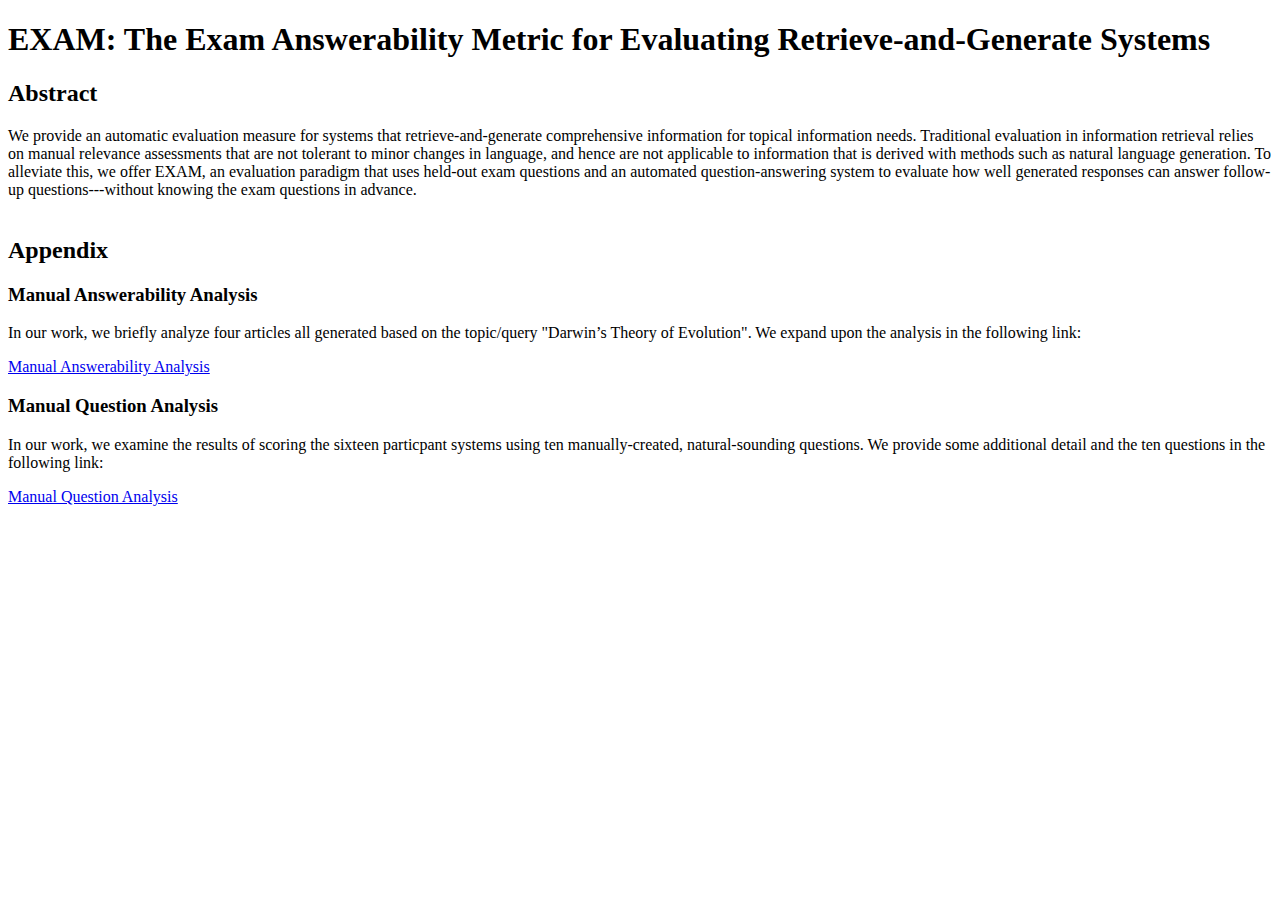
<file: index.html>
<!DOCTYPE html>
<html>
<head>
<title>EXAM: The Exam Answerability Metric</title>
</head>
<body>

<h1>EXAM: The Exam Answerability Metric for Evaluating Retrieve-and-Generate Systems</h1>

<h2>Abstract</h2>
We provide an automatic evaluation measure for systems that retrieve-and-generate comprehensive information for topical information needs. 
Traditional evaluation in information retrieval relies on manual relevance assessments that are not tolerant to minor changes in language, and hence are  
not applicable to information that is derived with methods such as natural language generation. To alleviate this, we offer EXAM, an evaluation paradigm 
that uses held-out exam questions and an automated question-answering system to evaluate how well generated responses  can answer follow-up  questions---without 
knowing the exam questions in advance.

<br><br>

<h2>Appendix</h2>

<h3>Manual Answerability Analysis</h3>
<p>In our work, we briefly analyze four articles all generated based on the topic/query "Darwin’s Theory of Evolution". 
	We expand upon the analysis in the following link:
</p>
<a href="./4_4_3_q_analysis.html">Manual Answerability Analysis</a>
<br>
<h3>Manual Question Analysis</h3>
<p>In our work, we examine the results of scoring the sixteen particpant systems using ten manually-created, natural-sounding questions. We provide
	some additional detail and the ten questions in the following link:</p>
<a href="./4_5_manual_question_analysis.html">Manual Question Analysis</a>

</body>
</html>
</file>
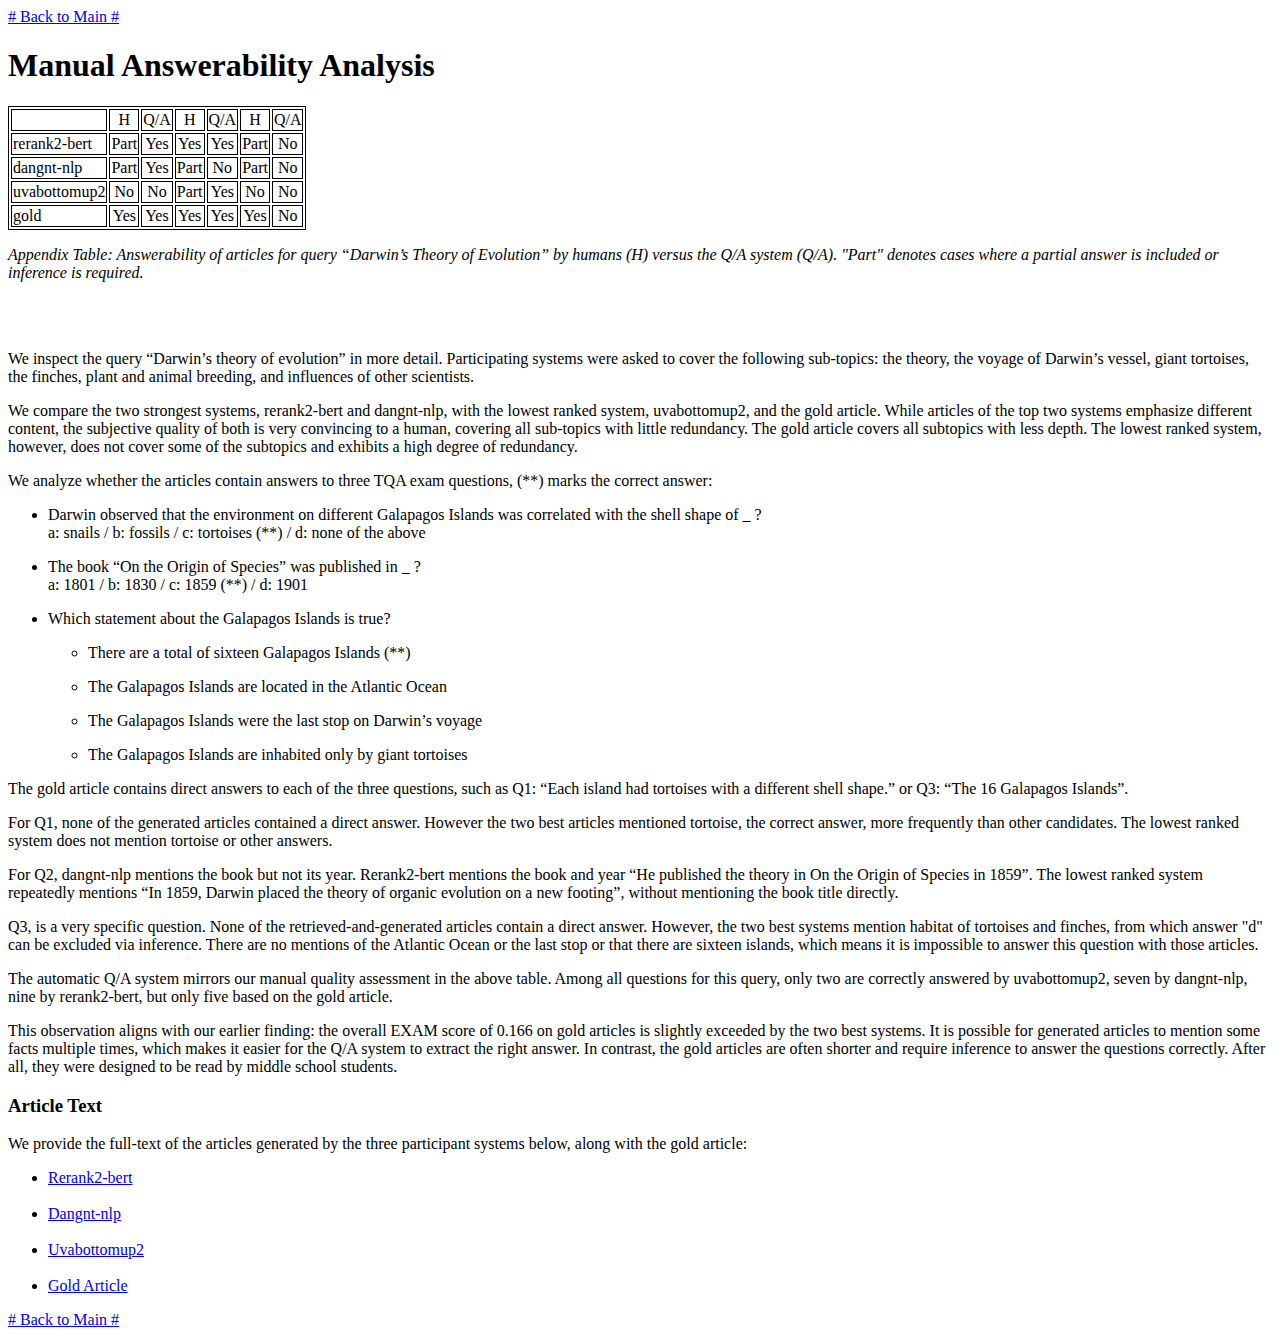
<file: 4_4_3_q_analysis.html>
<!DOCTYPE html>
<html xmlns="http://www.w3.org/1999/xhtml" lang="" xml:lang="">
<head>
  <meta charset="utf-8" />
  <meta name="generator" content="pandoc" />
  <meta name="viewport" content="width=device-width, initial-scale=1.0, user-scalable=yes" />
  <title>EXAM: Manual Answerability Analysis</title>
  <style type="text/css">
      code{white-space: pre-wrap;}
      span.smallcaps{font-variant: small-caps;}
      span.underline{text-decoration: underline;}
      div.column{display: inline-block; vertical-align: top; width: 50%;}
	  table, th, td {border: 1px solid black;}
  </style>
</head>
<body>

<a href="./index.html"># Back to Main #</a>

<h1>Manual Answerability Analysis</h1>

<table style="border: 1px solid black">
<tbody>
<tr style="border: 1px solid black">
<td style="text-align: left;"></td>
<td style="text-align: center;">H</td>
<td style="text-align: center;">Q/A</td>
<td style="text-align: center;">H</td>
<td style="text-align: center;">Q/A</td>
<td style="text-align: center;">H</td>
<td style="text-align: center;">Q/A</td>
</tr>
<tr style="border: 1px solid black">
<td style="text-align: left;">rerank2-bert</td>
<td style="text-align: center;">Part</td>
<td style="text-align: center;">Yes</td>
<td style="text-align: center;">Yes</td>
<td style="text-align: center;">Yes</td>
<td style="text-align: center;">Part</td>
<td style="text-align: center;">No</td>
</tr>
<tr class="even">
<td style="text-align: left;">dangnt-nlp</td>
<td style="text-align: center;">Part</td>
<td style="text-align: center;">Yes</td>
<td style="text-align: center;">Part</td>
<td style="text-align: center;">No</td>
<td style="text-align: center;">Part</td>
<td style="text-align: center;">No</td>
</tr>
<tr class="odd">
<td style="text-align: left;">uvabottomup2</td>
<td style="text-align: center;">No</td>
<td style="text-align: center;">No</td>
<td style="text-align: center;">Part</td>
<td style="text-align: center;">Yes</td>
<td style="text-align: center;">No</td>
<td style="text-align: center;">No</td>
</tr>
<tr class="even">
<td style="text-align: left;">gold</td>
<td style="text-align: center;">Yes</td>
<td style="text-align: center;">Yes</td>
<td style="text-align: center;">Yes</td>
<td style="text-align: center;">Yes</td>
<td style="text-align: center;">Yes</td>
<td style="text-align: center;">No</td>
</tr>
</tbody>
</table>
<p><i>Appendix Table: Answerability of articles for query “Darwin’s Theory of Evolution” by humans (H) versus the Q/A system (Q/A). 
"Part" denotes cases where a partial answer is included or inference is required.</i></p>

<br><br>

<p>We inspect the query “Darwin’s theory of evolution” in more detail. Participating systems were asked to cover the following sub-topics: the theory, the voyage of Darwin’s vessel, giant tortoises, the finches, plant and animal breeding, and influences of other scientists.</p>
<p>We compare the two strongest systems, rerank2-bert and dangnt-nlp, with the lowest ranked system, uvabottomup2, and the gold article. While articles of the top two systems emphasize different content, the subjective quality of both is very convincing to a human, covering all sub-topics with little redundancy. The gold article covers all subtopics with less depth. The lowest ranked system, however, does not cover some of the subtopics and exhibits a high degree of redundancy.</p>
<p>We analyze whether the articles contain answers to three TQA exam questions, (**) marks the correct answer:</p>
<ul>
<li><p>Darwin observed that the environment on different Galapagos Islands was correlated with the shell shape of _ ?<br />
a: snails / b: fossils / c: tortoises (**) / d: none of the above</p></li>
<li><p>The book “On the Origin of Species” was published in _ ?<br />
a: 1801 / b: 1830 / c: 1859 (**) / d: 1901</p></li>
<li><p>Which statement about the Galapagos Islands is true?</p>
<ul>
<li><p>There are a total of sixteen Galapagos Islands (**)</p></li>
<li><p>The Galapagos Islands are located in the Atlantic Ocean</p></li>
<li><p>The Galapagos Islands were the last stop on Darwin’s voyage</p></li>
<li><p>The Galapagos Islands are inhabited only by giant tortoises</p></li>
</ul></li>
</ul>
<p>The gold article contains direct answers to each of the three questions, such as Q1: “Each island had tortoises with a different shell shape.” or Q3: “The 16 Galapagos Islands”.</p>
<p>For Q1, none of the generated articles contained a direct answer. However the two best articles mentioned tortoise, the correct answer, more frequently than other candidates. The lowest ranked system does not mention tortoise or other answers.</p>
<p>For Q2, dangnt-nlp mentions the book but not its year. Rerank2-bert mentions the book and year “He published the theory in On the Origin of Species in 1859”. The lowest ranked system repeatedly mentions “In 1859, Darwin placed the theory of organic evolution on a new footing”, without mentioning the book title directly.</p>
<p>Q3, is a very specific question. None of the retrieved-and-generated articles contain a direct answer. However, the two best systems mention habitat of tortoises and finches, from which answer "d" can be excluded via inference. There are no mentions of the Atlantic Ocean or the last stop or that there are sixteen islands, which means it is impossible to answer this question with those articles.</p>
<p>The automatic Q/A system mirrors our manual quality assessment in the above table. Among all questions for this query, only two are correctly answered by uvabottomup2, seven by dangnt-nlp, nine by rerank2-bert, but only five based on the gold article.</p>
<p>This observation aligns with our earlier finding: the overall EXAM score of 0.166 on gold articles is slightly exceeded by the two best systems. It is possible for generated articles to mention some facts multiple times, which makes it easier for the Q/A system to extract the right answer. In contrast, the gold articles are often shorter and require inference to answer the questions correctly. After all, they were designed to be read by middle school students.</p>

<h3>Article Text</h3>
We provide the full-text of the articles generated by the three participant systems below, along with the gold article:
<ul>
	<li><a href="./L_0432-rerank2_bert.html">Rerank2-bert</a></li>
	<br>
	<li><a href="./L_0432-dangnt-nlp.html">Dangnt-nlp</a></li>
	<br>
	<li><a href="./L_0432-uvabottomup2.html">Uvabottomup2</a></li>
	<br>
	<li><a href="./L_0432-gold.html">Gold Article</a></li>
</ul>




<a href="./index.html"># Back to Main #</a>

</body>
</html>
</file>
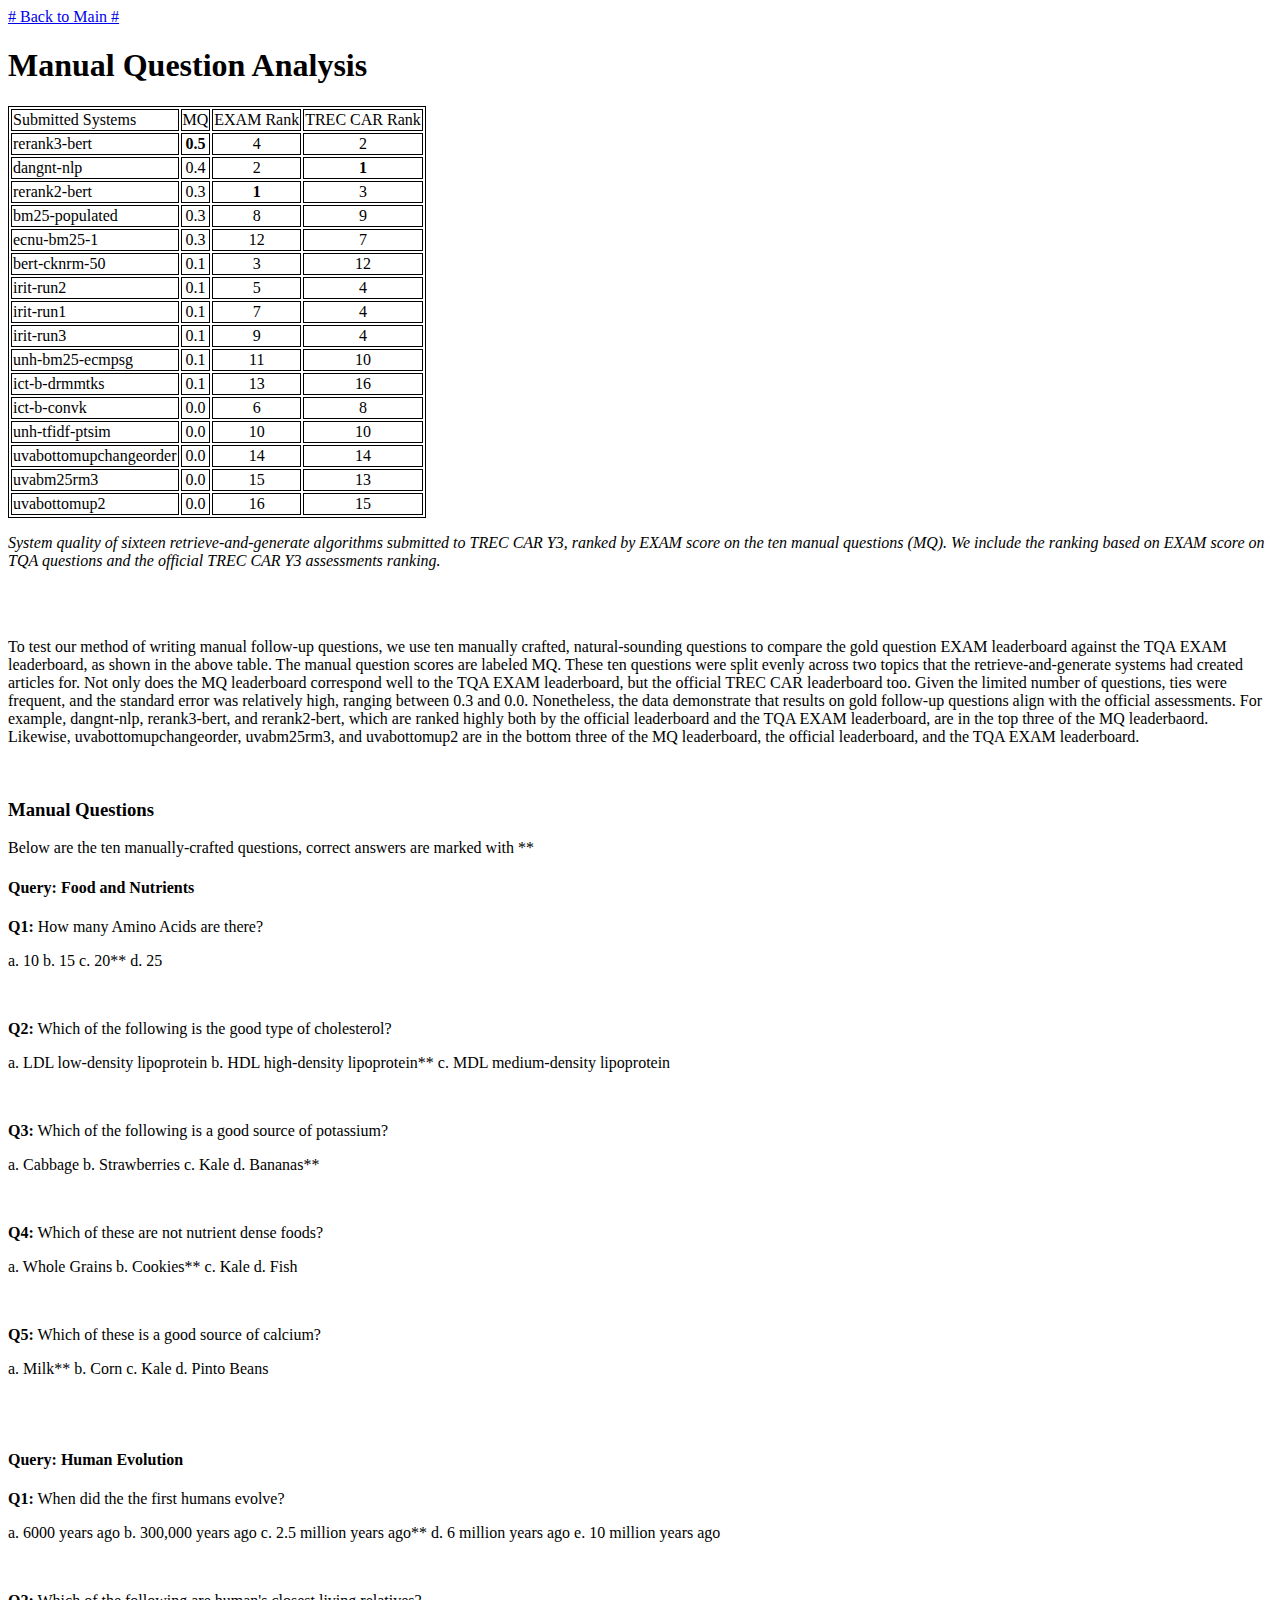
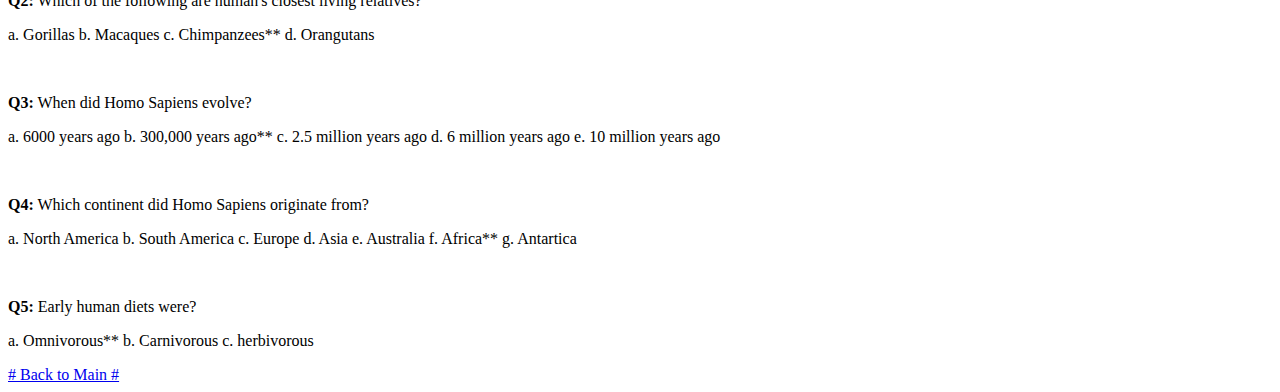
<file: 4_5_manual_question_analysis.html>
<!DOCTYPE html>
<html xmlns="http://www.w3.org/1999/xhtml" lang="" xml:lang="">
<head>
  <meta charset="utf-8" />
  <meta name="generator" content="pandoc" />
  <meta name="viewport" content="width=device-width, initial-scale=1.0, user-scalable=yes" />
  <title>EXAM: Manual Question Analysis</title>
  <style type="text/css">
      code{white-space: pre-wrap;}
      span.smallcaps{font-variant: small-caps;}
      span.underline{text-decoration: underline;}
      div.column{display: inline-block; vertical-align: top; width: 50%;}
	  table, th, td {border: 1px solid black;}
  </style>
</head>
<body>
<a href="./index.html"># Back to Main #</a>

<h1>Manual Question  Analysis</h1>
<table>
<tbody>
<tr class="even">
<td style="text-align: left;">Submitted Systems</td>
<td style="text-align: center;">MQ</td>
<td style="text-align: center;">EXAM Rank</td>
<td style="text-align: center;">TREC CAR Rank</td>
</tr>
<tr class="odd">
<td style="text-align: left;">rerank3-bert</td>
<td style="text-align: center;"><strong>0.5</strong></td>
<td style="text-align: center;">4</td>
<td style="text-align: center;">2</td>
</tr>
<tr class="even">
<td style="text-align: left;">dangnt-nlp</td>
<td style="text-align: center;">0.4</td>
<td style="text-align: center;">2</td>
<td style="text-align: center;"><strong>1</strong></td>
</tr>
<tr class="odd">
<td style="text-align: left;">rerank2-bert</td>
<td style="text-align: center;">0.3</td>
<td style="text-align: center;"><strong>1</strong></td>
<td style="text-align: center;">3</td>
</tr>
<tr class="even">
<td style="text-align: left;">bm25-populated</td>
<td style="text-align: center;">0.3</td>
<td style="text-align: center;">8</td>
<td style="text-align: center;">9</td>
</tr>
<tr class="even">
<td style="text-align: left;">ecnu-bm25-1</td>
<td style="text-align: center;">0.3</td>
<td style="text-align: center;">12</td>
<td style="text-align: center;">7</td>
</tr>
<tr class="odd">
<td style="text-align: left;">bert-cknrm-50</td>
<td style="text-align: center;">0.1</td>
<td style="text-align: center;">3</td>
<td style="text-align: center;">12</td>
</tr>
<tr class="even">
<td style="text-align: left;">irit-run2</td>
<td style="text-align: center;">0.1</td>
<td style="text-align: center;">5</td>
<td style="text-align: center;">4</td>
</tr>
<tr class="odd">
<td style="text-align: left;">irit-run1</td>
<td style="text-align: center;">0.1</td>
<td style="text-align: center;">7</td>
<td style="text-align: center;">4</td>
</tr>
<tr class="even">
<td style="text-align: left;">irit-run3</td>
<td style="text-align: center;">0.1</td>
<td style="text-align: center;">9</td>
<td style="text-align: center;">4</td>
</tr>
<tr class="odd">
<td style="text-align: left;">unh-bm25-ecmpsg</td>
<td style="text-align: center;">0.1</td>
<td style="text-align: center;">11</td>
<td style="text-align: center;">10</td>
</tr>
<tr class="odd">
<td style="text-align: left;">ict-b-drmmtks</td>
<td style="text-align: center;">0.1</td>
<td style="text-align: center;">13</td>
<td style="text-align: center;">16</td>

</tr>
<tr class="even">
<td style="text-align: left;">ict-b-convk</td>
<td style="text-align: center;">0.0</td>
<td style="text-align: center;">6</td>
<td style="text-align: center;">8</td>
</tr>
<tr class="odd">
<td style="text-align: left;">unh-tfidf-ptsim</td>
<td style="text-align: center;">0.0</td>
<td style="text-align: center;">10</td>
<td style="text-align: center;">10</td>
</tr>
<tr class="even">
<td style="text-align: left;">uvabottomupchangeorder</td>
<td style="text-align: center;">0.0</td>
<td style="text-align: center;">14</td>
<td style="text-align: center;">14</td>
</tr>
<tr class="odd">
<td style="text-align: left;">uvabm25rm3</td>
<td style="text-align: center;">0.0</td>
<td style="text-align: center;">15</td>
<td style="text-align: center;">13</td>
</tr>
<tr class="even">
<td style="text-align: left;">uvabottomup2</td>
<td style="text-align: center;">0.0</td>
<td style="text-align: center;">16</td>
<td style="text-align: center;">15</td>
</tr>
</tbody>
</table>

<p><i>System quality of sixteen retrieve-and-generate algorithms submitted to TREC CAR Y3, ranked by EXAM score on the ten manual questions (MQ). 
We include the ranking based on EXAM score on TQA questions and the official TREC CAR Y3 assessments ranking.</i></p>

<br><br>

<p>To test our method of writing manual follow-up questions, we use ten manually crafted, natural-sounding questions to compare the gold question EXAM 
leaderboard against the TQA EXAM leaderboard, as shown in the above table. The manual question scores are labeled MQ. These ten questions were split 
evenly across two topics that the retrieve-and-generate systems had created articles for. Not only does the MQ leaderboard correspond well to 
the TQA EXAM leaderboard, but the official TREC CAR leaderboard too. Given the limited number of questions, ties were frequent, and the standard error 
was relatively high, ranging between 0.3 and 0.0. Nonetheless, the data demonstrate that results on gold follow-up questions align with the official 
assessments. For example, dangnt-nlp, rerank3-bert, and rerank2-bert, which are ranked highly both by the official leaderboard and the TQA EXAM 
leaderboard, are in the top three of the MQ leaderbaord. Likewise, uvabottomupchangeorder, uvabm25rm3, and uvabottomup2 are in the bottom three of 
the MQ leaderboard, the official leaderboard, and the TQA EXAM leaderboard.</p>

<br>

<h3>Manual Questions</h3>
Below are the ten manually-crafted questions, correct answers are marked with **
<h4>Query: Food and Nutrients</h4>

<p><strong>Q1:</strong> How many Amino Acids are there?</p>
<p>a. 10  b. 15  c. 20**  d. 25</p>

<br>
<p><strong>Q2:</strong> Which of the following is the good type of cholesterol?</p>
<p>a. LDL low-density lipoprotein  b. HDL high-density lipoprotein** c. MDL medium-density lipoprotein</p>

<br>

<p><strong>Q3:</strong> Which of the following is a good source of potassium?</p>
<p>a. Cabbage  b. Strawberries  c. Kale  d. Bananas**</p>

<br>

<p><strong>Q4:</strong> Which of these are not nutrient dense foods?</p>
<p>a. Whole Grains  b. Cookies**  c. Kale  d. Fish</p>
<br>

<p><strong>Q5:</strong> Which of these is a good source of calcium?</p>
<p>a. Milk**  b. Corn  c. Kale  d. Pinto Beans</p>

<br><br>

<h4>Query: Human Evolution</h4>

<p><strong>Q1:</strong> When did the the first humans evolve?</p>
<p>a. 6000 years ago  b. 300,000 years ago  c. 2.5 million years ago** d. 6 million years ago  e. 10 million years ago</p>

<br>

<p><strong>Q2:</strong> Which of the following are human's closest living relatives?</p>
<p>a. Gorillas  b. Macaques  c. Chimpanzees**  d. Orangutans</p>

<br>

<p><strong>Q3:</strong> When did Homo Sapiens evolve?</p>
<p>a. 6000 years ago  b. 300,000 years ago** c. 2.5 million years ago d. 6 million years ago  e. 10 million years ago</p>

<br>

<p><strong>Q4:</strong> Which continent did Homo Sapiens originate from?</p>
<p>a. North America  b. South America  c. Europe  d. Asia  e. Australia  f. Africa**  g. Antartica</p>

<br>

<p><strong>Q5:</strong> Early human diets were?</p>
<p>a. Omnivorous**  b. Carnivorous  c. herbivorous</p>

<a href="./index.html"># Back to Main #</a>

</body>
</html>
</file>
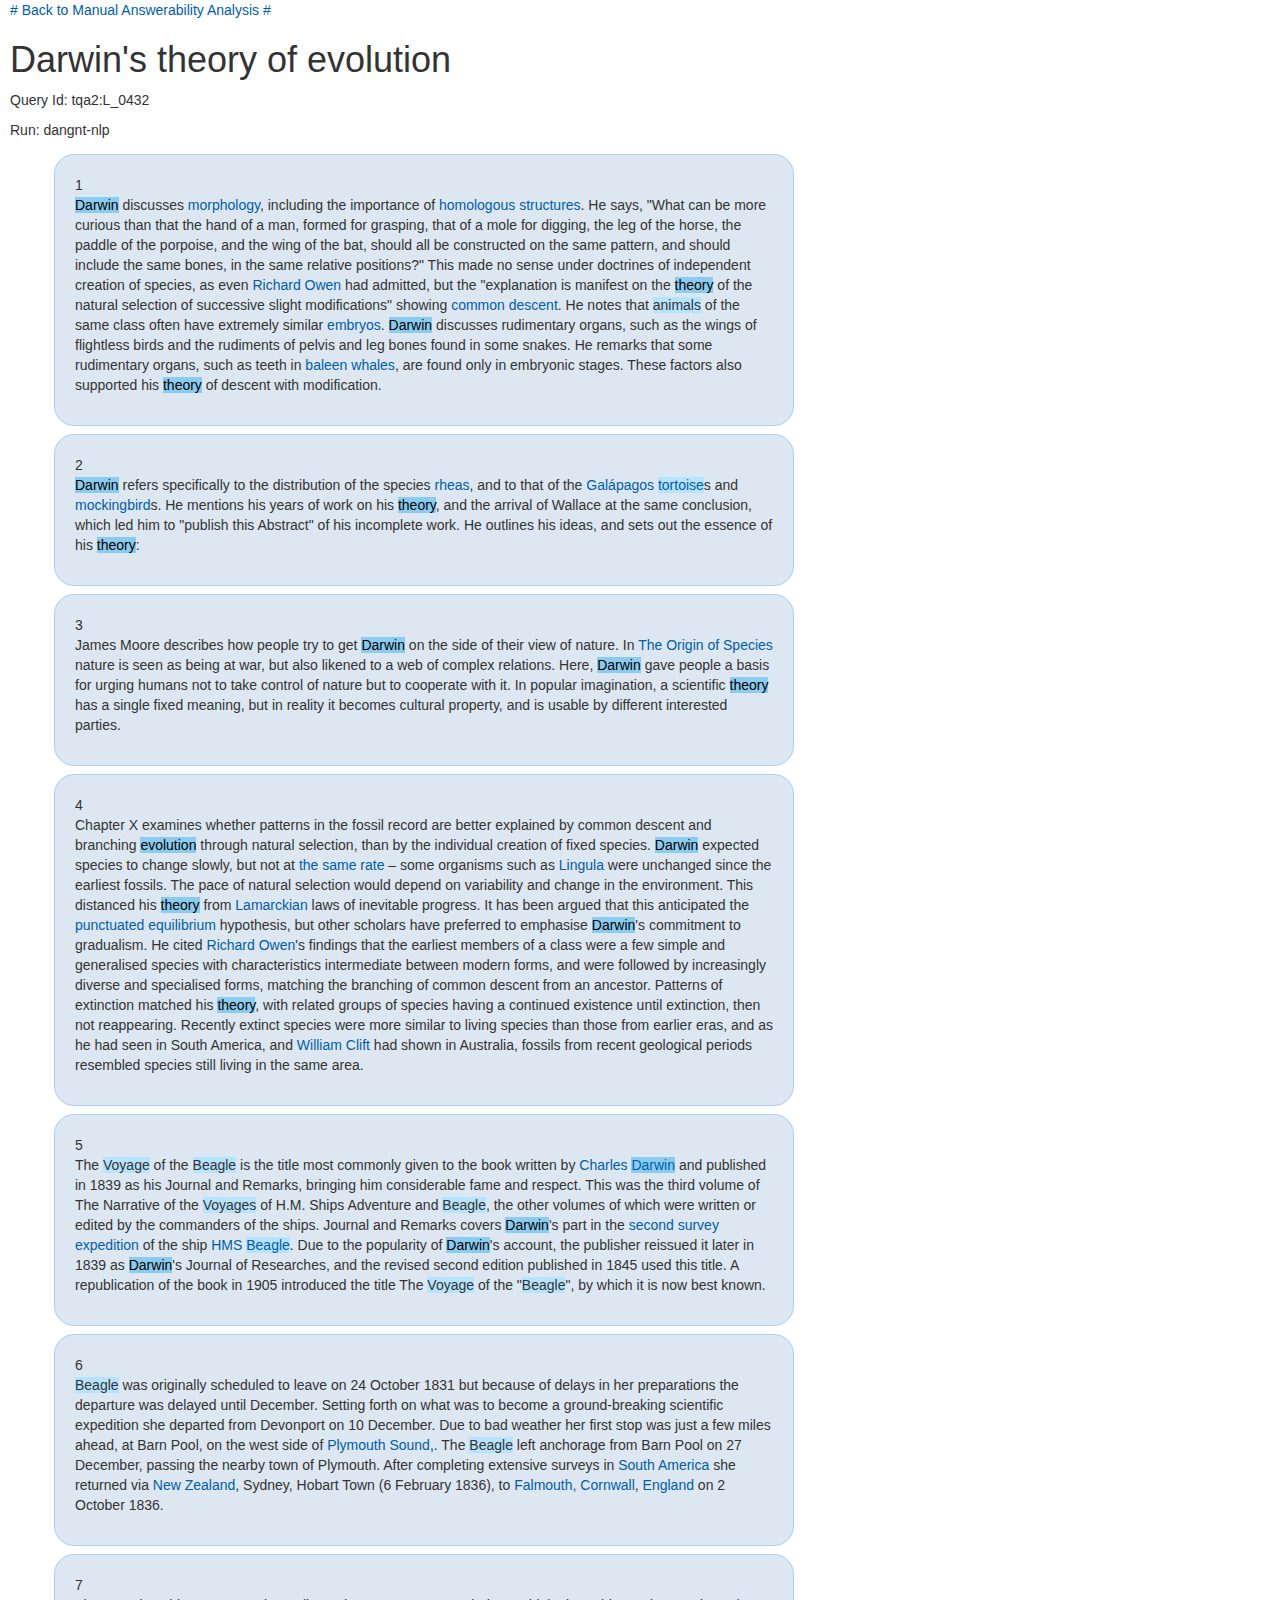
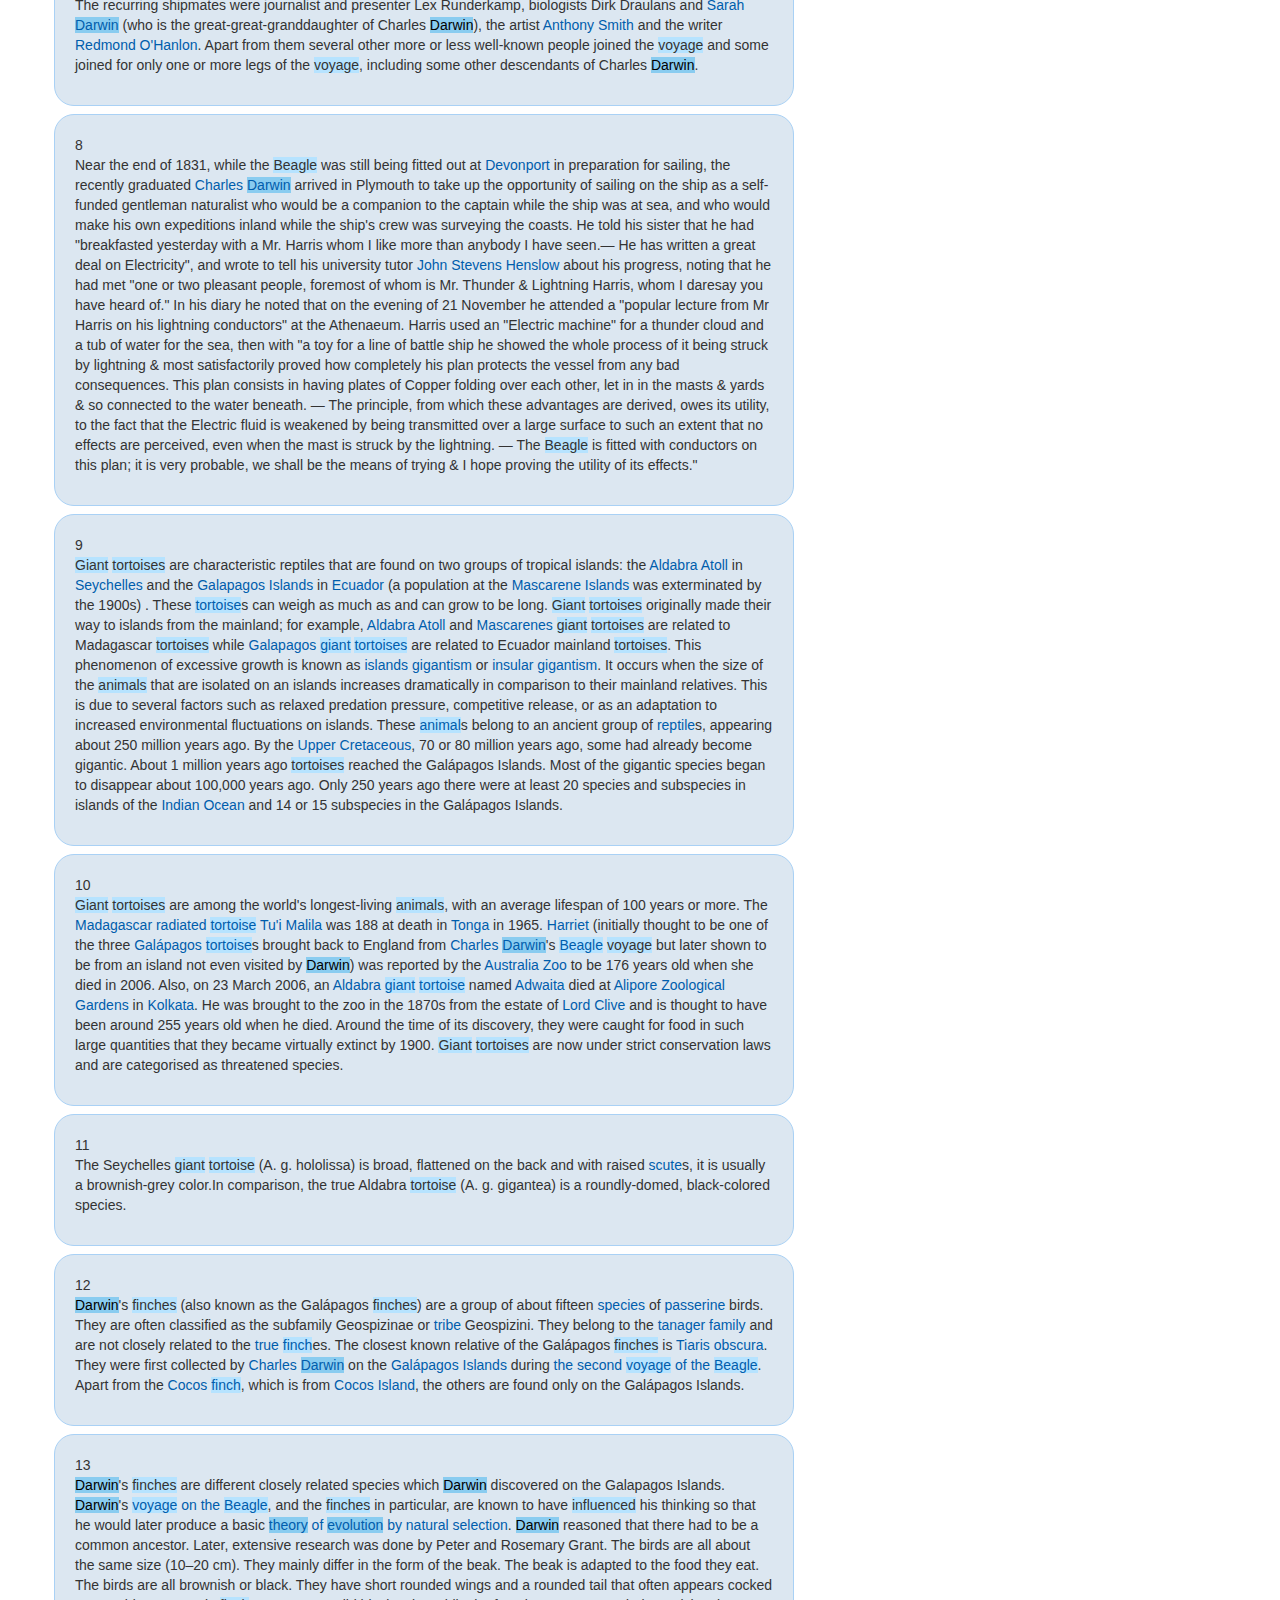
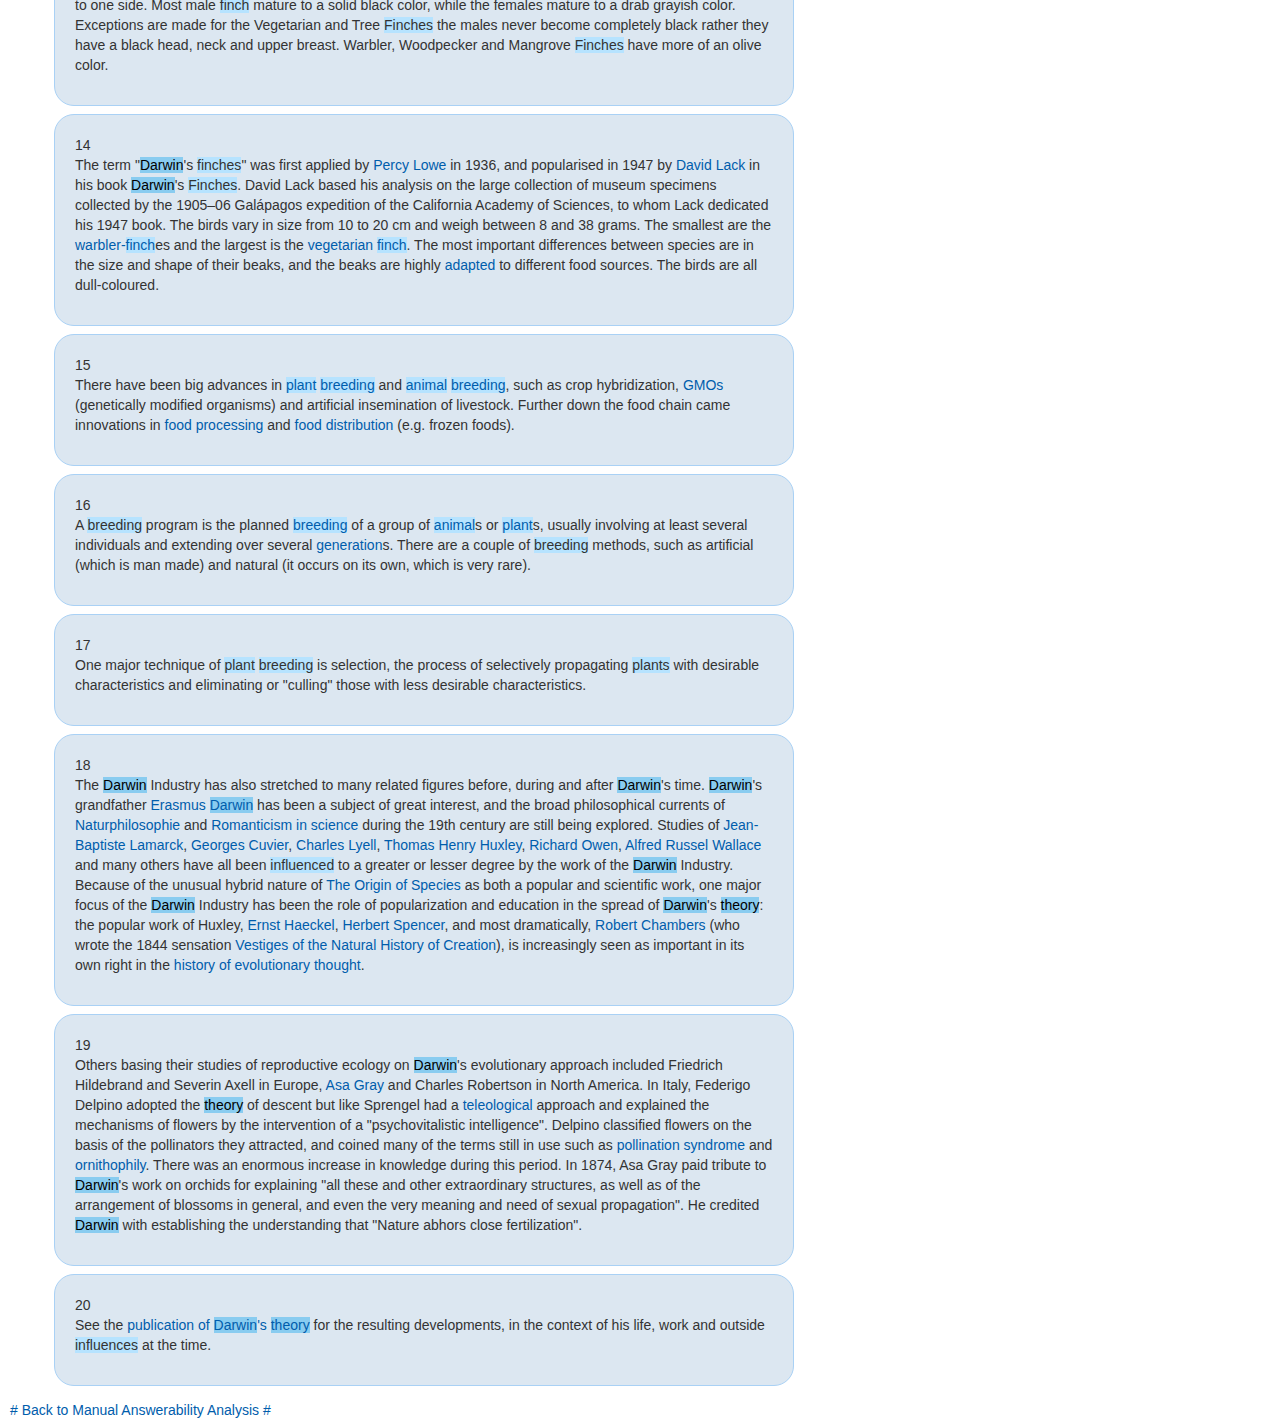
<file: L_0432-dangnt-nlp.html>
<!DOCTYPE html>
<html><head>
<meta http-equiv="content-type" content="text/html; charset=UTF-8">
    <meta charset="utf-8">
    <link rel="stylesheet" type="text/css" href="L_0432-dangnt-nlp_files/light.css">
    <link rel="stylesheet" type="text/css" href="L_0432-dangnt-nlp_files/bootstrap.css">
    <link rel="stylesheet" type="text/css" href="L_0432-dangnt-nlp_files/assess.css">
	<title>EXAM: Dangnt-nlp Article</title>
  </head>
  <body>
  <a href="./4_4_3_q_analysis.html"># Back to Manual Answerability Analysis #</a>

<div><h1>Darwin's theory of evolution</h1><p>Query Id: tqa2:L_0432</p><p>Run: dangnt-nlp</p><ol><li class="entity-snippet-li"><p class="entity-snippet-li-text"><span class="queryterm-span">Darwin</span> discusses <a href="https://en.wikipedia.org/wiki/Morphology%20(biology)">morphology</a><a href="https://en.wikipedia.org/wiki/Morphology%20(biology)"></a>, including the importance of <a href="https://en.wikipedia.org/wiki/Homology%20(biology)">homologous</a><a href="https://en.wikipedia.org/wiki/Homology%20(biology)"> </a><a href="https://en.wikipedia.org/wiki/Homology%20(biology)">structures</a><a href="https://en.wikipedia.org/wiki/Homology%20(biology)"></a>. He says, "What can be more curious than that the hand of a man, formed for grasping, that of a mole for digging, the leg of the horse, the paddle of the porpoise, and the wing of the bat, should all be constructed on the same pattern, and should include the same bones, in the same relative positions?" This made no sense under doctrines of independent creation of species, as even <a href="https://en.wikipedia.org/wiki/Richard%20Owen">Richard</a><a href="https://en.wikipedia.org/wiki/Richard%20Owen"> </a><a href="https://en.wikipedia.org/wiki/Richard%20Owen">Owen</a><a href="https://en.wikipedia.org/wiki/Richard%20Owen"></a> had admitted, but the "explanation is manifest on the <span class="queryterm-span">theory</span> of the natural selection of successive slight modifications" showing <a href="https://en.wikipedia.org/wiki/Common%20descent">common</a><a href="https://en.wikipedia.org/wiki/Common%20descent"> </a><a href="https://en.wikipedia.org/wiki/Common%20descent">descent</a><a href="https://en.wikipedia.org/wiki/Common%20descent"></a>. He notes that <span class="facetterm-span">animals</span> of the same class often have extremely similar <a href="https://en.wikipedia.org/wiki/Embryology">embryos</a><a href="https://en.wikipedia.org/wiki/Embryology"></a>. <span class="queryterm-span">Darwin</span> discusses rudimentary organs, such as the wings of flightless birds and the rudiments of pelvis and leg bones found in some snakes. He remarks that some rudimentary organs, such as teeth in <a href="https://en.wikipedia.org/wiki/Baleen%20whale">baleen</a><a href="https://en.wikipedia.org/wiki/Baleen%20whale"> </a><a href="https://en.wikipedia.org/wiki/Baleen%20whale">whales</a><a href="https://en.wikipedia.org/wiki/Baleen%20whale"></a>, are found only in embryonic stages. These factors also supported his <span class="queryterm-span">theory</span> of descent with modification.</p></li><li class="entity-snippet-li"><p class="entity-snippet-li-text"><span class="queryterm-span">Darwin</span> refers specifically to the distribution of the species <a href="https://en.wikipedia.org/wiki/Rhea%20(bird)">rheas</a><a href="https://en.wikipedia.org/wiki/Rhea%20(bird)"></a>, and to that of the <a href="https://en.wikipedia.org/wiki/Gal%C3%A1pagos%20tortoise">Galápagos</a><a href="https://en.wikipedia.org/wiki/Gal%C3%A1pagos%20tortoise"> </a><span class="facetterm-span"><a href="https://en.wikipedia.org/wiki/Gal%C3%A1pagos%20tortoise">tortoise</a></span><a href="https://en.wikipedia.org/wiki/Gal%C3%A1pagos%20tortoise"></a>s and <a href="https://en.wikipedia.org/wiki/Mockingbird">mockingbird</a><a href="https://en.wikipedia.org/wiki/Mockingbird"></a>s. He mentions his years of work on his <span class="queryterm-span">theory</span>, and the arrival of Wallace at the same conclusion, which led him to "publish this Abstract" of his incomplete work. He outlines his ideas, and sets out the essence of his <span class="queryterm-span">theory</span>:</p></li><li class="entity-snippet-li"><p class="entity-snippet-li-text">James Moore describes how people try to get <span class="queryterm-span">Darwin</span> on the side of their view of nature. In <a href="https://en.wikipedia.org/wiki/On%20the%20Origin%20of%20Species">The</a><a href="https://en.wikipedia.org/wiki/On%20the%20Origin%20of%20Species"> </a><a href="https://en.wikipedia.org/wiki/On%20the%20Origin%20of%20Species">Origin</a><a href="https://en.wikipedia.org/wiki/On%20the%20Origin%20of%20Species"> </a><a href="https://en.wikipedia.org/wiki/On%20the%20Origin%20of%20Species">of</a><a href="https://en.wikipedia.org/wiki/On%20the%20Origin%20of%20Species"> </a><a href="https://en.wikipedia.org/wiki/On%20the%20Origin%20of%20Species">Species</a><a href="https://en.wikipedia.org/wiki/On%20the%20Origin%20of%20Species"></a> nature is seen as being at war, but also likened to a web of complex relations. Here, <span class="queryterm-span">Darwin</span> gave people a basis for urging humans not to take control of nature but to cooperate with it. In popular imagination, a scientific <span class="queryterm-span">theory</span> has a single fixed meaning, but in reality it becomes cultural property, and is usable by different interested parties.</p></li><li class="entity-snippet-li"><p class="entity-snippet-li-text">Chapter X examines whether patterns in the fossil record are better explained by common descent and branching <span class="queryterm-span">evolution</span> through natural selection, than by the individual creation of fixed species. <span class="queryterm-span">Darwin</span> expected species to change slowly, but not at <a href="https://en.wikipedia.org/wiki/Phyletic%20gradualism">the</a><a href="https://en.wikipedia.org/wiki/Phyletic%20gradualism"> </a><a href="https://en.wikipedia.org/wiki/Phyletic%20gradualism">same</a><a href="https://en.wikipedia.org/wiki/Phyletic%20gradualism"> </a><a href="https://en.wikipedia.org/wiki/Phyletic%20gradualism">rate</a><a href="https://en.wikipedia.org/wiki/Phyletic%20gradualism"></a> – some organisms such as <a href="https://en.wikipedia.org/wiki/Lingula%20(brachiopod)">Lingula</a><a href="https://en.wikipedia.org/wiki/Lingula%20(brachiopod)"></a> were unchanged since the earliest fossils. The pace of natural selection would depend on variability and change in the environment. This distanced his <span class="queryterm-span">theory</span> from <a href="https://en.wikipedia.org/wiki/Lamarckism">Lamarckian</a><a href="https://en.wikipedia.org/wiki/Lamarckism"></a> laws of inevitable progress. It has been argued that this anticipated the <a href="https://en.wikipedia.org/wiki/Punctuated%20equilibrium">punctuated</a><a href="https://en.wikipedia.org/wiki/Punctuated%20equilibrium"> </a><a href="https://en.wikipedia.org/wiki/Punctuated%20equilibrium">equilibrium</a><a href="https://en.wikipedia.org/wiki/Punctuated%20equilibrium"></a> hypothesis, but other scholars have preferred to emphasise <span class="queryterm-span">Darwin</span>'s commitment to gradualism. He cited <a href="https://en.wikipedia.org/wiki/Richard%20Owen">Richard</a><a href="https://en.wikipedia.org/wiki/Richard%20Owen"> </a><a href="https://en.wikipedia.org/wiki/Richard%20Owen">Owen</a><a href="https://en.wikipedia.org/wiki/Richard%20Owen"></a>'s findings that the earliest members of a class were a few simple and generalised species with characteristics intermediate between modern forms, and were followed by increasingly diverse and specialised forms, matching the branching of common descent from an ancestor. Patterns of extinction matched his <span class="queryterm-span">theory</span>, with related groups of species having a continued existence until extinction, then not reappearing. Recently extinct species were more similar to living species than those from earlier eras, and as he had seen in South America, and <a href="https://en.wikipedia.org/wiki/William%20Clift">William</a><a href="https://en.wikipedia.org/wiki/William%20Clift"> </a><a href="https://en.wikipedia.org/wiki/William%20Clift">Clift</a><a href="https://en.wikipedia.org/wiki/William%20Clift"></a> had shown in Australia, fossils from recent geological periods resembled species still living in the same area.</p></li><li class="entity-snippet-li"><p class="entity-snippet-li-text">The <span class="facetterm-span">Voyage</span> of the <span class="facetterm-span">Beagle</span> is the title most commonly given to the book written by <a href="https://en.wikipedia.org/wiki/Charles%20Darwin">Charles</a><a href="https://en.wikipedia.org/wiki/Charles%20Darwin"> </a><span class="queryterm-span"><a href="https://en.wikipedia.org/wiki/Charles%20Darwin">Darwin</a></span><a href="https://en.wikipedia.org/wiki/Charles%20Darwin"></a> and published in 1839 as his Journal and Remarks, bringing him considerable fame and respect. This was the third volume of The Narrative of the <span class="facetterm-span">Voyages</span> of H.M. Ships Adventure and <span class="facetterm-span">Beagle</span>, the other volumes of which were written or edited by the commanders of the ships. Journal and Remarks covers <span class="queryterm-span">Darwin</span>'s part in the <a href="https://en.wikipedia.org/wiki/Second%20voyage%20of%20HMS%20Beagle">second</a><a href="https://en.wikipedia.org/wiki/Second%20voyage%20of%20HMS%20Beagle"> </a><a href="https://en.wikipedia.org/wiki/Second%20voyage%20of%20HMS%20Beagle">survey</a><a href="https://en.wikipedia.org/wiki/Second%20voyage%20of%20HMS%20Beagle"> </a><a href="https://en.wikipedia.org/wiki/Second%20voyage%20of%20HMS%20Beagle">expedition</a><a href="https://en.wikipedia.org/wiki/Second%20voyage%20of%20HMS%20Beagle"></a> of the ship <a href="https://en.wikipedia.org/wiki/HMS%20Beagle">HMS</a><a href="https://en.wikipedia.org/wiki/HMS%20Beagle"> </a><span class="facetterm-span"><a href="https://en.wikipedia.org/wiki/HMS%20Beagle">Beagle</a></span><a href="https://en.wikipedia.org/wiki/HMS%20Beagle"></a>. Due to the popularity of <span class="queryterm-span">Darwin</span>'s account, the publisher reissued it later in 1839 as <span class="queryterm-span">Darwin</span>'s Journal of Researches, and the revised second edition published in 1845 used this title. A republication of the book in 1905 introduced the title The <span class="facetterm-span">Voyage</span> of the "<span class="facetterm-span">Beagle</span>", by which it is now best known.</p></li><li class="entity-snippet-li"><p class="entity-snippet-li-text"><span class="facetterm-span">Beagle</span> was originally scheduled to leave on 24 October 1831 but because of delays in her preparations the departure was delayed until December. Setting forth on what was to become a ground-breaking scientific expedition she departed from Devonport on 10 December. Due to bad weather her first stop was just a few miles ahead, at Barn Pool, on the west side of <a href="https://en.wikipedia.org/wiki/Plymouth%20Sound">Plymouth</a><a href="https://en.wikipedia.org/wiki/Plymouth%20Sound"> </a><a href="https://en.wikipedia.org/wiki/Plymouth%20Sound">Sound</a><a href="https://en.wikipedia.org/wiki/Plymouth%20Sound"></a>,. The <span class="facetterm-span">Beagle</span> left anchorage from Barn Pool on 27 December, passing the nearby town of Plymouth. After completing extensive surveys in <a href="https://en.wikipedia.org/wiki/South%20America">South</a><a href="https://en.wikipedia.org/wiki/South%20America"> </a><a href="https://en.wikipedia.org/wiki/South%20America">America</a><a href="https://en.wikipedia.org/wiki/South%20America"></a> she returned via <a href="https://en.wikipedia.org/wiki/New%20Zealand">New</a><a href="https://en.wikipedia.org/wiki/New%20Zealand"> </a><a href="https://en.wikipedia.org/wiki/New%20Zealand">Zealand</a><a href="https://en.wikipedia.org/wiki/New%20Zealand"></a>, Sydney, Hobart Town (6 February 1836), to <a href="https://en.wikipedia.org/wiki/Falmouth,%20Cornwall">Falmouth</a><a href="https://en.wikipedia.org/wiki/Falmouth,%20Cornwall">, </a><a href="https://en.wikipedia.org/wiki/Falmouth,%20Cornwall">Cornwall</a><a href="https://en.wikipedia.org/wiki/Falmouth,%20Cornwall"></a>, <a href="https://en.wikipedia.org/wiki/England">England</a><a href="https://en.wikipedia.org/wiki/England"></a> on 2 October 1836.</p></li><li class="entity-snippet-li"><p class="entity-snippet-li-text">The recurring shipmates were journalist and presenter Lex Runderkamp, biologists Dirk Draulans and <a href="https://en.wikipedia.org/wiki/Sarah%20Darwin">Sarah</a><a href="https://en.wikipedia.org/wiki/Sarah%20Darwin"> </a><span class="queryterm-span"><a href="https://en.wikipedia.org/wiki/Sarah%20Darwin">Darwin</a></span><a href="https://en.wikipedia.org/wiki/Sarah%20Darwin"></a> (who is the great-great-granddaughter of Charles <span class="queryterm-span">Darwin</span>), the artist <a href="https://en.wikipedia.org/wiki/Anthony%20Smith%20(sculptor)">Anthony</a><a href="https://en.wikipedia.org/wiki/Anthony%20Smith%20(sculptor)"> </a><a href="https://en.wikipedia.org/wiki/Anthony%20Smith%20(sculptor)">Smith</a><a href="https://en.wikipedia.org/wiki/Anthony%20Smith%20(sculptor)"></a> and the writer <a href="https://en.wikipedia.org/wiki/Redmond%20O'Hanlon">Redmond</a><a href="https://en.wikipedia.org/wiki/Redmond%20O'Hanlon"> </a><a href="https://en.wikipedia.org/wiki/Redmond%20O'Hanlon">O</a><a href="https://en.wikipedia.org/wiki/Redmond%20O'Hanlon">'</a><a href="https://en.wikipedia.org/wiki/Redmond%20O'Hanlon">Hanlon</a><a href="https://en.wikipedia.org/wiki/Redmond%20O'Hanlon"></a>. Apart from them several other more or less well-known people joined the <span class="facetterm-span">voyage</span> and some joined for only one or more legs of the <span class="facetterm-span">voyage</span>, including some other descendants of Charles <span class="queryterm-span">Darwin</span>.</p></li><li class="entity-snippet-li"><p class="entity-snippet-li-text">Near the end of 1831, while the <span class="facetterm-span">Beagle</span> was still being fitted out at <a href="https://en.wikipedia.org/wiki/Devonport,%20Plymouth">Devonport</a><a href="https://en.wikipedia.org/wiki/Devonport,%20Plymouth"></a> in preparation for sailing, the recently graduated <a href="https://en.wikipedia.org/wiki/Charles%20Darwin">Charles</a><a href="https://en.wikipedia.org/wiki/Charles%20Darwin"> </a><span class="queryterm-span"><a href="https://en.wikipedia.org/wiki/Charles%20Darwin">Darwin</a></span><a href="https://en.wikipedia.org/wiki/Charles%20Darwin"></a> arrived in Plymouth to take up the opportunity of sailing on the ship as a self-funded gentleman naturalist who would be a companion to the captain while the ship was at sea, and who would make his own expeditions inland while the ship's crew was surveying the coasts. He told his sister that he had "breakfasted yesterday with a Mr. Harris whom I like more than anybody I have seen.— He has written a great deal on Electricity", and wrote to tell his university tutor <a href="https://en.wikipedia.org/wiki/John%20Stevens%20Henslow">John</a><a href="https://en.wikipedia.org/wiki/John%20Stevens%20Henslow"> </a><a href="https://en.wikipedia.org/wiki/John%20Stevens%20Henslow">Stevens</a><a href="https://en.wikipedia.org/wiki/John%20Stevens%20Henslow"> </a><a href="https://en.wikipedia.org/wiki/John%20Stevens%20Henslow">Henslow</a><a href="https://en.wikipedia.org/wiki/John%20Stevens%20Henslow"></a> about his progress, noting that he had met "one or two pleasant people, foremost of whom is Mr. Thunder &amp; Lightning Harris, whom I daresay you have heard of." In his diary he noted that on the evening of 21 November he attended a "popular lecture from Mr Harris on his lightning conductors" at the Athenaeum. Harris used an "Electric machine" for a thunder cloud and a tub of water for the sea, then with "a toy for a line of battle ship he showed the whole process of it being struck by lightning &amp; most satisfactorily proved how completely his plan protects the vessel from any bad consequences. This plan consists in having plates of Copper folding over each other, let in in the masts &amp; yards &amp; so connected to the water beneath. — The principle, from which these advantages are derived, owes its utility, to the fact that the Electric fluid is weakened by being transmitted over a large surface to such an extent that no effects are perceived, even when the mast is struck by the lightning. — The <span class="facetterm-span">Beagle</span> is fitted with conductors on this plan; it is very probable, we shall be the means of trying &amp; I hope proving the utility of its effects."</p></li><li class="entity-snippet-li"><p class="entity-snippet-li-text"><span class="facetterm-span">Giant</span> <span class="facetterm-span">tortoises</span> are characteristic reptiles that are found on two groups of tropical islands: the <a href="https://en.wikipedia.org/wiki/Aldabra">Aldabra</a><a href="https://en.wikipedia.org/wiki/Aldabra"> </a><a href="https://en.wikipedia.org/wiki/Aldabra">Atoll</a><a href="https://en.wikipedia.org/wiki/Aldabra"></a> in <a href="https://en.wikipedia.org/wiki/Seychelles">Seychelles</a><a href="https://en.wikipedia.org/wiki/Seychelles"></a> and the <a href="https://en.wikipedia.org/wiki/Gal%C3%A1pagos%20Islands">Galapagos</a><a href="https://en.wikipedia.org/wiki/Gal%C3%A1pagos%20Islands"> </a><a href="https://en.wikipedia.org/wiki/Gal%C3%A1pagos%20Islands">Islands</a><a href="https://en.wikipedia.org/wiki/Gal%C3%A1pagos%20Islands"></a> in <a href="https://en.wikipedia.org/wiki/Ecuador">Ecuador</a><a href="https://en.wikipedia.org/wiki/Ecuador"></a> (a population at the <a href="https://en.wikipedia.org/wiki/Mascarene%20Islands">Mascarene</a><a href="https://en.wikipedia.org/wiki/Mascarene%20Islands"> </a><a href="https://en.wikipedia.org/wiki/Mascarene%20Islands">Islands</a><a href="https://en.wikipedia.org/wiki/Mascarene%20Islands"></a> was exterminated by the 1900s) . These <span class="facetterm-span"><a href="https://en.wikipedia.org/wiki/Tortoise">tortoise</a></span><a href="https://en.wikipedia.org/wiki/Tortoise"></a>s can weigh as much as  and can grow to be  long. <span class="facetterm-span">Giant</span> <span class="facetterm-span">tortoises</span> originally made their way to islands from the mainland; for example, <a href="https://en.wikipedia.org/wiki/Aldabra%20giant%20tortoise">Aldabra</a><a href="https://en.wikipedia.org/wiki/Aldabra%20giant%20tortoise"> </a><a href="https://en.wikipedia.org/wiki/Aldabra%20giant%20tortoise">Atoll</a><a href="https://en.wikipedia.org/wiki/Aldabra%20giant%20tortoise"></a> and <a href="https://en.wikipedia.org/wiki/Mascarene%20Islands">Mascarenes</a><a href="https://en.wikipedia.org/wiki/Mascarene%20Islands"></a> <span class="facetterm-span">giant</span> <span class="facetterm-span">tortoises</span> are related to Madagascar <span class="facetterm-span">tortoises</span> while <a href="https://en.wikipedia.org/wiki/Gal%C3%A1pagos%20tortoise">Galapagos</a><a href="https://en.wikipedia.org/wiki/Gal%C3%A1pagos%20tortoise"> </a><span class="facetterm-span"><a href="https://en.wikipedia.org/wiki/Gal%C3%A1pagos%20tortoise">giant</a></span><a href="https://en.wikipedia.org/wiki/Gal%C3%A1pagos%20tortoise"> </a><span class="facetterm-span"><a href="https://en.wikipedia.org/wiki/Gal%C3%A1pagos%20tortoise">tortoises</a></span><a href="https://en.wikipedia.org/wiki/Gal%C3%A1pagos%20tortoise"></a> are related to Ecuador mainland <span class="facetterm-span">tortoises</span>. This phenomenon of excessive growth is known as <a href="https://en.wikipedia.org/wiki/Island%20gigantism">islands</a><a href="https://en.wikipedia.org/wiki/Island%20gigantism"> </a><a href="https://en.wikipedia.org/wiki/Island%20gigantism">gigantism</a><a href="https://en.wikipedia.org/wiki/Island%20gigantism"></a> or <a href="https://en.wikipedia.org/wiki/Island%20gigantism">insular</a><a href="https://en.wikipedia.org/wiki/Island%20gigantism"> </a><a href="https://en.wikipedia.org/wiki/Island%20gigantism">gigantism</a><a href="https://en.wikipedia.org/wiki/Island%20gigantism"></a>. It occurs when the size of the <span class="facetterm-span">animals</span> that are isolated on an islands increases dramatically in comparison to their mainland relatives. This is due to several factors such as relaxed predation pressure, competitive release, or as an adaptation to increased environmental fluctuations on islands. These <span class="facetterm-span"><a href="https://en.wikipedia.org/wiki/Animal">animal</a></span><a href="https://en.wikipedia.org/wiki/Animal"></a>s belong to an ancient group of <a href="https://en.wikipedia.org/wiki/Reptile">reptile</a><a href="https://en.wikipedia.org/wiki/Reptile"></a>s, appearing about 250 million years ago. By the <a href="https://en.wikipedia.org/wiki/Late%20Cretaceous">Upper</a><a href="https://en.wikipedia.org/wiki/Late%20Cretaceous"> </a><a href="https://en.wikipedia.org/wiki/Late%20Cretaceous">Cretaceous</a><a href="https://en.wikipedia.org/wiki/Late%20Cretaceous"></a>, 70 or 80 million years ago, some had already become gigantic. About 1 million years ago <span class="facetterm-span">tortoises</span> reached the Galápagos Islands. Most of the gigantic species began to disappear about 100,000 years ago. Only 250 years ago there were at least 20 species and subspecies in islands of the <a href="https://en.wikipedia.org/wiki/Indian%20Ocean">Indian</a><a href="https://en.wikipedia.org/wiki/Indian%20Ocean"> </a><a href="https://en.wikipedia.org/wiki/Indian%20Ocean">Ocean</a><a href="https://en.wikipedia.org/wiki/Indian%20Ocean"></a> and 14 or 15 subspecies in the Galápagos Islands.</p></li><li class="entity-snippet-li"><p class="entity-snippet-li-text"><span class="facetterm-span">Giant</span> <span class="facetterm-span">tortoises</span> are among the world's longest-living <span class="facetterm-span">animals</span>, with an average lifespan of 100 years or more. The <a href="https://en.wikipedia.org/wiki/Madagascar">Madagascar</a><a href="https://en.wikipedia.org/wiki/Madagascar"></a> <a href="https://en.wikipedia.org/wiki/Radiated%20tortoise">radiated</a><a href="https://en.wikipedia.org/wiki/Radiated%20tortoise"> </a><span class="facetterm-span"><a href="https://en.wikipedia.org/wiki/Radiated%20tortoise">tortoise</a></span><a href="https://en.wikipedia.org/wiki/Radiated%20tortoise"></a> <a href="https://en.wikipedia.org/wiki/Tu'i%20Malila">Tu</a><a href="https://en.wikipedia.org/wiki/Tu'i%20Malila">'</a><a href="https://en.wikipedia.org/wiki/Tu'i%20Malila">i</a><a href="https://en.wikipedia.org/wiki/Tu'i%20Malila"> </a><a href="https://en.wikipedia.org/wiki/Tu'i%20Malila">Malila</a><a href="https://en.wikipedia.org/wiki/Tu'i%20Malila"></a> was 188 at death in <a href="https://en.wikipedia.org/wiki/Tonga">Tonga</a><a href="https://en.wikipedia.org/wiki/Tonga"></a> in 1965. <a href="https://en.wikipedia.org/wiki/Harriet%20(tortoise)">Harriet</a><a href="https://en.wikipedia.org/wiki/Harriet%20(tortoise)"></a> (initially thought to be one of the three <a href="https://en.wikipedia.org/wiki/Gal%C3%A1pagos%20tortoise">Galápagos</a><a href="https://en.wikipedia.org/wiki/Gal%C3%A1pagos%20tortoise"> </a><span class="facetterm-span"><a href="https://en.wikipedia.org/wiki/Gal%C3%A1pagos%20tortoise">tortoise</a></span><a href="https://en.wikipedia.org/wiki/Gal%C3%A1pagos%20tortoise"></a>s brought back to England from <a href="https://en.wikipedia.org/wiki/Charles%20Darwin">Charles</a><a href="https://en.wikipedia.org/wiki/Charles%20Darwin"> </a><span class="queryterm-span"><a href="https://en.wikipedia.org/wiki/Charles%20Darwin">Darwin</a></span><a href="https://en.wikipedia.org/wiki/Charles%20Darwin"></a>'s <span class="facetterm-span"><a href="https://en.wikipedia.org/wiki/HMS%20Beagle">Beagle</a></span><a href="https://en.wikipedia.org/wiki/HMS%20Beagle"></a> <span class="facetterm-span">voyage</span> but later shown to be from an island not even visited by <span class="queryterm-span">Darwin</span>) was reported by the <a href="https://en.wikipedia.org/wiki/Australia%20Zoo">Australia</a><a href="https://en.wikipedia.org/wiki/Australia%20Zoo"> </a><a href="https://en.wikipedia.org/wiki/Australia%20Zoo">Zoo</a><a href="https://en.wikipedia.org/wiki/Australia%20Zoo"></a> to be 176 years old when she died in 2006. Also, on 23 March 2006, an <a href="https://en.wikipedia.org/wiki/Aldabra%20giant%20tortoise">Aldabra</a><a href="https://en.wikipedia.org/wiki/Aldabra%20giant%20tortoise"> </a><span class="facetterm-span"><a href="https://en.wikipedia.org/wiki/Aldabra%20giant%20tortoise">giant</a></span><a href="https://en.wikipedia.org/wiki/Aldabra%20giant%20tortoise"> </a><span class="facetterm-span"><a href="https://en.wikipedia.org/wiki/Aldabra%20giant%20tortoise">tortoise</a></span><a href="https://en.wikipedia.org/wiki/Aldabra%20giant%20tortoise"></a> named <a href="https://en.wikipedia.org/wiki/Adwaita">Adwaita</a><a href="https://en.wikipedia.org/wiki/Adwaita"></a> died at <a href="https://en.wikipedia.org/wiki/Alipore%20Zoological%20Gardens">Alipore</a><a href="https://en.wikipedia.org/wiki/Alipore%20Zoological%20Gardens"> </a><a href="https://en.wikipedia.org/wiki/Alipore%20Zoological%20Gardens">Zoological</a><a href="https://en.wikipedia.org/wiki/Alipore%20Zoological%20Gardens"> </a><a href="https://en.wikipedia.org/wiki/Alipore%20Zoological%20Gardens">Gardens</a><a href="https://en.wikipedia.org/wiki/Alipore%20Zoological%20Gardens"></a> in <a href="https://en.wikipedia.org/wiki/Kolkata">Kolkata</a><a href="https://en.wikipedia.org/wiki/Kolkata"></a>. He was brought to the zoo in the 1870s from the estate of <a href="https://en.wikipedia.org/wiki/Robert%20Clive">Lord</a><a href="https://en.wikipedia.org/wiki/Robert%20Clive"> </a><a href="https://en.wikipedia.org/wiki/Robert%20Clive">Clive</a><a href="https://en.wikipedia.org/wiki/Robert%20Clive"></a> and is thought to have been around 255 years old when he died. Around the time of its discovery, they were caught for food in such large quantities that they became virtually extinct by 1900. <span class="facetterm-span">Giant</span> <span class="facetterm-span">tortoises</span> are now under strict conservation laws and are categorised as threatened species.</p></li><li class="entity-snippet-li"><p class="entity-snippet-li-text">The Seychelles <span class="facetterm-span">giant</span> <span class="facetterm-span">tortoise</span> (A. g. hololissa) is broad, flattened on the back and with raised <a href="https://en.wikipedia.org/wiki/Scute">scute</a><a href="https://en.wikipedia.org/wiki/Scute"></a>s, it is usually a brownish-grey color.In comparison, the true Aldabra <span class="facetterm-span">tortoise</span> (A. g. gigantea) is a roundly-domed, black-colored species. </p></li><li class="entity-snippet-li"><p class="entity-snippet-li-text"><span class="queryterm-span">Darwin</span>'s <span class="facetterm-span">finches</span> (also known as the Galápagos <span class="facetterm-span">finches</span>) are a group of about fifteen <a href="https://en.wikipedia.org/wiki/Species">species</a><a href="https://en.wikipedia.org/wiki/Species"></a> of <a href="https://en.wikipedia.org/wiki/Passerine">passerine</a><a href="https://en.wikipedia.org/wiki/Passerine"></a> birds. They are often classified as the subfamily Geospizinae or <a href="https://en.wikipedia.org/wiki/Tribe%20(biology)">tribe</a><a href="https://en.wikipedia.org/wiki/Tribe%20(biology)"></a> Geospizini. They belong to the <a href="https://en.wikipedia.org/wiki/Tanager">tanager</a><a href="https://en.wikipedia.org/wiki/Tanager"></a> <a href="https://en.wikipedia.org/wiki/Family%20(biology)">family</a><a href="https://en.wikipedia.org/wiki/Family%20(biology)"></a> and are not closely related to the <a href="https://en.wikipedia.org/wiki/Finch">true</a><a href="https://en.wikipedia.org/wiki/Finch"> </a><span class="facetterm-span"><a href="https://en.wikipedia.org/wiki/Finch">finch</a></span><a href="https://en.wikipedia.org/wiki/Finch"></a>es. The closest known relative of the Galápagos <span class="facetterm-span">finches</span> is <a href="https://en.wikipedia.org/wiki/Dull-coloured%20grassquit">Tiaris</a><a href="https://en.wikipedia.org/wiki/Dull-coloured%20grassquit"> </a><a href="https://en.wikipedia.org/wiki/Dull-coloured%20grassquit">obscura</a><a href="https://en.wikipedia.org/wiki/Dull-coloured%20grassquit"></a>. They were first collected by <a href="https://en.wikipedia.org/wiki/Charles%20Darwin">Charles</a><a href="https://en.wikipedia.org/wiki/Charles%20Darwin"> </a><span class="queryterm-span"><a href="https://en.wikipedia.org/wiki/Charles%20Darwin">Darwin</a></span><a href="https://en.wikipedia.org/wiki/Charles%20Darwin"></a> on the <a href="https://en.wikipedia.org/wiki/Gal%C3%A1pagos%20Islands">Galápagos</a><a href="https://en.wikipedia.org/wiki/Gal%C3%A1pagos%20Islands"> </a><a href="https://en.wikipedia.org/wiki/Gal%C3%A1pagos%20Islands">Islands</a><a href="https://en.wikipedia.org/wiki/Gal%C3%A1pagos%20Islands"></a> during <a href="https://en.wikipedia.org/wiki/Second%20voyage%20of%20HMS%20Beagle">the</a><a href="https://en.wikipedia.org/wiki/Second%20voyage%20of%20HMS%20Beagle"> </a><a href="https://en.wikipedia.org/wiki/Second%20voyage%20of%20HMS%20Beagle">second</a><a href="https://en.wikipedia.org/wiki/Second%20voyage%20of%20HMS%20Beagle"> </a><span class="facetterm-span"><a href="https://en.wikipedia.org/wiki/Second%20voyage%20of%20HMS%20Beagle">voyage</a></span><a href="https://en.wikipedia.org/wiki/Second%20voyage%20of%20HMS%20Beagle"> </a><a href="https://en.wikipedia.org/wiki/Second%20voyage%20of%20HMS%20Beagle">of</a><a href="https://en.wikipedia.org/wiki/Second%20voyage%20of%20HMS%20Beagle"> </a><a href="https://en.wikipedia.org/wiki/Second%20voyage%20of%20HMS%20Beagle">the</a><a href="https://en.wikipedia.org/wiki/Second%20voyage%20of%20HMS%20Beagle"> </a><span class="facetterm-span"><a href="https://en.wikipedia.org/wiki/Second%20voyage%20of%20HMS%20Beagle">Beagle</a></span><a href="https://en.wikipedia.org/wiki/Second%20voyage%20of%20HMS%20Beagle"></a>. Apart from the <a href="https://en.wikipedia.org/wiki/Cocos%20finch">Cocos</a><a href="https://en.wikipedia.org/wiki/Cocos%20finch"> </a><span class="facetterm-span"><a href="https://en.wikipedia.org/wiki/Cocos%20finch">finch</a></span><a href="https://en.wikipedia.org/wiki/Cocos%20finch"></a>, which is from <a href="https://en.wikipedia.org/wiki/Cocos%20Island">Cocos</a><a href="https://en.wikipedia.org/wiki/Cocos%20Island"> </a><a href="https://en.wikipedia.org/wiki/Cocos%20Island">Island</a><a href="https://en.wikipedia.org/wiki/Cocos%20Island"></a>, the others are found only on the Galápagos Islands.</p></li><li class="entity-snippet-li"><p class="entity-snippet-li-text"><span class="queryterm-span">Darwin</span>'s <span class="facetterm-span">finches</span> are  different closely related species which <span class="queryterm-span">Darwin</span> discovered on the Galapagos Islands. <span class="queryterm-span">Darwin</span>'s <span class="facetterm-span"><a href="https://en.wikipedia.org/wiki/Second%20voyage%20of%20HMS%20Beagle">voyage</a></span><a href="https://en.wikipedia.org/wiki/Second%20voyage%20of%20HMS%20Beagle"> </a><a href="https://en.wikipedia.org/wiki/Second%20voyage%20of%20HMS%20Beagle">on</a><a href="https://en.wikipedia.org/wiki/Second%20voyage%20of%20HMS%20Beagle"> </a><a href="https://en.wikipedia.org/wiki/Second%20voyage%20of%20HMS%20Beagle">the</a><a href="https://en.wikipedia.org/wiki/Second%20voyage%20of%20HMS%20Beagle"> </a><span class="facetterm-span"><a href="https://en.wikipedia.org/wiki/Second%20voyage%20of%20HMS%20Beagle">Beagle</a></span><a href="https://en.wikipedia.org/wiki/Second%20voyage%20of%20HMS%20Beagle"></a>, and the <span class="facetterm-span">finches</span> in particular, are known to have <span class="facetterm-span">influenced</span> his thinking so that he would later produce a basic <span class="queryterm-span"><a href="https://en.wikipedia.org/wiki/On%20the%20Origin%20of%20Species">theory</a></span><a href="https://en.wikipedia.org/wiki/On%20the%20Origin%20of%20Species"> </a><a href="https://en.wikipedia.org/wiki/On%20the%20Origin%20of%20Species">of</a><a href="https://en.wikipedia.org/wiki/On%20the%20Origin%20of%20Species"> </a><span class="queryterm-span"><a href="https://en.wikipedia.org/wiki/On%20the%20Origin%20of%20Species">evolution</a></span><a href="https://en.wikipedia.org/wiki/On%20the%20Origin%20of%20Species"> </a><a href="https://en.wikipedia.org/wiki/On%20the%20Origin%20of%20Species">by</a><a href="https://en.wikipedia.org/wiki/On%20the%20Origin%20of%20Species"> </a><a href="https://en.wikipedia.org/wiki/On%20the%20Origin%20of%20Species">natural</a><a href="https://en.wikipedia.org/wiki/On%20the%20Origin%20of%20Species"> </a><a href="https://en.wikipedia.org/wiki/On%20the%20Origin%20of%20Species">selection</a><a href="https://en.wikipedia.org/wiki/On%20the%20Origin%20of%20Species"></a>. <span class="queryterm-span">Darwin</span> reasoned that there had to be a common ancestor. Later, extensive research was done by Peter and Rosemary Grant. The birds are all about the same size (10–20 cm). They mainly differ in the form of the beak. The beak is adapted to the food they eat. The birds are all brownish or black. They have short rounded wings and a rounded tail that often appears cocked to one side. Most male <span class="facetterm-span">finch</span> mature to a solid black color, while the females mature to a drab grayish color. Exceptions are made for the Vegetarian and Tree <span class="facetterm-span">Finches</span> the males never become completely black rather they have a black head, neck and upper breast. Warbler, Woodpecker and Mangrove <span class="facetterm-span">Finches</span> have more of an olive color.</p></li><li class="entity-snippet-li"><p class="entity-snippet-li-text">The term "<span class="queryterm-span">Darwin</span>'s <span class="facetterm-span">finches</span>" was first applied by <a href="https://en.wikipedia.org/wiki/Percy%20Lowe">Percy</a><a href="https://en.wikipedia.org/wiki/Percy%20Lowe"> </a><a href="https://en.wikipedia.org/wiki/Percy%20Lowe">Lowe</a><a href="https://en.wikipedia.org/wiki/Percy%20Lowe"></a> in 1936, and popularised in 1947 by <a href="https://en.wikipedia.org/wiki/David%20Lack">David</a><a href="https://en.wikipedia.org/wiki/David%20Lack"> </a><a href="https://en.wikipedia.org/wiki/David%20Lack">Lack</a><a href="https://en.wikipedia.org/wiki/David%20Lack"></a> in his book <span class="queryterm-span">Darwin</span>'s <span class="facetterm-span">Finches</span>. David Lack based his analysis on the large collection of museum specimens collected by the 1905–06 Galápagos expedition of the California Academy of Sciences, to whom Lack dedicated his 1947 book. The birds vary in size from 10 to 20 cm and weigh between 8 and 38 grams. The smallest are the <a href="https://en.wikipedia.org/wiki/Warbler-finch">warbler</a><a href="https://en.wikipedia.org/wiki/Warbler-finch">-</a><span class="facetterm-span"><a href="https://en.wikipedia.org/wiki/Warbler-finch">finch</a></span><a href="https://en.wikipedia.org/wiki/Warbler-finch"></a>es and the largest is the <a href="https://en.wikipedia.org/wiki/Vegetarian%20finch">vegetarian</a><a href="https://en.wikipedia.org/wiki/Vegetarian%20finch"> </a><span class="facetterm-span"><a href="https://en.wikipedia.org/wiki/Vegetarian%20finch">finch</a></span><a href="https://en.wikipedia.org/wiki/Vegetarian%20finch"></a>. The most important differences between species are in the size and shape of their beaks, and the beaks are highly <a href="https://en.wikipedia.org/wiki/Adaptation">adapted</a><a href="https://en.wikipedia.org/wiki/Adaptation"></a> to different food sources. The birds are all dull-coloured.</p></li><li class="entity-snippet-li"><p class="entity-snippet-li-text">There have been big advances in <span class="facetterm-span"><a href="https://en.wikipedia.org/wiki/Plant%20breeding">plant</a></span><a href="https://en.wikipedia.org/wiki/Plant%20breeding"> </a><span class="facetterm-span"><a href="https://en.wikipedia.org/wiki/Plant%20breeding">breeding</a></span><a href="https://en.wikipedia.org/wiki/Plant%20breeding"></a> and <span class="facetterm-span"><a href="https://en.wikipedia.org/wiki/Animal%20breeding">animal</a></span><a href="https://en.wikipedia.org/wiki/Animal%20breeding"> </a><span class="facetterm-span"><a href="https://en.wikipedia.org/wiki/Animal%20breeding">breeding</a></span><a href="https://en.wikipedia.org/wiki/Animal%20breeding"></a>, such as crop hybridization, <a href="https://en.wikipedia.org/wiki/Genetically%20modified%20organism">GMOs</a><a href="https://en.wikipedia.org/wiki/Genetically%20modified%20organism"></a> (genetically modified organisms) and artificial insemination of livestock. Further down the food chain came innovations in <a href="https://en.wikipedia.org/wiki/Food%20processing">food</a><a href="https://en.wikipedia.org/wiki/Food%20processing"> </a><a href="https://en.wikipedia.org/wiki/Food%20processing">processing</a><a href="https://en.wikipedia.org/wiki/Food%20processing"></a> and <a href="https://en.wikipedia.org/wiki/Food%20distribution">food</a><a href="https://en.wikipedia.org/wiki/Food%20distribution"> </a><a href="https://en.wikipedia.org/wiki/Food%20distribution">distribution</a><a href="https://en.wikipedia.org/wiki/Food%20distribution"></a> (e.g. frozen foods).</p></li><li class="entity-snippet-li"><p class="entity-snippet-li-text">A <span class="facetterm-span">breeding</span> program is the planned <span class="facetterm-span"><a href="https://en.wikipedia.org/wiki/Selective%20breeding">breeding</a></span><a href="https://en.wikipedia.org/wiki/Selective%20breeding"></a> of a group of <span class="facetterm-span"><a href="https://en.wikipedia.org/wiki/Animal">animal</a></span><a href="https://en.wikipedia.org/wiki/Animal"></a>s or <span class="facetterm-span"><a href="https://en.wikipedia.org/wiki/Plant">plant</a></span><a href="https://en.wikipedia.org/wiki/Plant"></a>s, usually involving at least several individuals and extending over several <a href="https://en.wikipedia.org/wiki/Generation">generation</a><a href="https://en.wikipedia.org/wiki/Generation"></a>s. There are a couple of <span class="facetterm-span">breeding</span> methods, such as artificial (which is man made) and natural (it occurs on its own, which is very rare).</p></li><li class="entity-snippet-li"><p class="entity-snippet-li-text">One major technique of <span class="facetterm-span">plant</span> <span class="facetterm-span">breeding</span> is selection, the process of selectively propagating <span class="facetterm-span">plants</span> with desirable characteristics and eliminating or "culling" those with less desirable characteristics.</p></li><li class="entity-snippet-li"><p class="entity-snippet-li-text">The <span class="queryterm-span">Darwin</span> Industry has also stretched to many related figures before, during and after <span class="queryterm-span">Darwin</span>'s time.  <span class="queryterm-span">Darwin</span>'s grandfather <a href="https://en.wikipedia.org/wiki/Erasmus%20Darwin">Erasmus</a><a href="https://en.wikipedia.org/wiki/Erasmus%20Darwin"> </a><span class="queryterm-span"><a href="https://en.wikipedia.org/wiki/Erasmus%20Darwin">Darwin</a></span><a href="https://en.wikipedia.org/wiki/Erasmus%20Darwin"></a> has been a subject of great interest, and the broad philosophical currents of <a href="https://en.wikipedia.org/wiki/Naturphilosophie">Naturphilosophie</a><a href="https://en.wikipedia.org/wiki/Naturphilosophie"></a> and <a href="https://en.wikipedia.org/wiki/Romanticism%20in%20science">Romanticism</a><a href="https://en.wikipedia.org/wiki/Romanticism%20in%20science"> </a><a href="https://en.wikipedia.org/wiki/Romanticism%20in%20science">in</a><a href="https://en.wikipedia.org/wiki/Romanticism%20in%20science"> </a><a href="https://en.wikipedia.org/wiki/Romanticism%20in%20science">science</a><a href="https://en.wikipedia.org/wiki/Romanticism%20in%20science"></a> during the 19th century are still being explored.  Studies of <a href="https://en.wikipedia.org/wiki/Jean-Baptiste%20Lamarck">Jean</a><a href="https://en.wikipedia.org/wiki/Jean-Baptiste%20Lamarck">-</a><a href="https://en.wikipedia.org/wiki/Jean-Baptiste%20Lamarck">Baptiste</a><a href="https://en.wikipedia.org/wiki/Jean-Baptiste%20Lamarck"> </a><a href="https://en.wikipedia.org/wiki/Jean-Baptiste%20Lamarck">Lamarck</a><a href="https://en.wikipedia.org/wiki/Jean-Baptiste%20Lamarck"></a>, <a href="https://en.wikipedia.org/wiki/Georges%20Cuvier">Georges</a><a href="https://en.wikipedia.org/wiki/Georges%20Cuvier"> </a><a href="https://en.wikipedia.org/wiki/Georges%20Cuvier">Cuvier</a><a href="https://en.wikipedia.org/wiki/Georges%20Cuvier"></a>, <a href="https://en.wikipedia.org/wiki/Charles%20Lyell">Charles</a><a href="https://en.wikipedia.org/wiki/Charles%20Lyell"> </a><a href="https://en.wikipedia.org/wiki/Charles%20Lyell">Lyell</a><a href="https://en.wikipedia.org/wiki/Charles%20Lyell"></a>, <a href="https://en.wikipedia.org/wiki/Thomas%20Henry%20Huxley">Thomas</a><a href="https://en.wikipedia.org/wiki/Thomas%20Henry%20Huxley"> </a><a href="https://en.wikipedia.org/wiki/Thomas%20Henry%20Huxley">Henry</a><a href="https://en.wikipedia.org/wiki/Thomas%20Henry%20Huxley"> </a><a href="https://en.wikipedia.org/wiki/Thomas%20Henry%20Huxley">Huxley</a><a href="https://en.wikipedia.org/wiki/Thomas%20Henry%20Huxley"></a>, <a href="https://en.wikipedia.org/wiki/Richard%20Owen">Richard</a><a href="https://en.wikipedia.org/wiki/Richard%20Owen"> </a><a href="https://en.wikipedia.org/wiki/Richard%20Owen">Owen</a><a href="https://en.wikipedia.org/wiki/Richard%20Owen"></a>, <a href="https://en.wikipedia.org/wiki/Alfred%20Russel%20Wallace">Alfred</a><a href="https://en.wikipedia.org/wiki/Alfred%20Russel%20Wallace"> </a><a href="https://en.wikipedia.org/wiki/Alfred%20Russel%20Wallace">Russel</a><a href="https://en.wikipedia.org/wiki/Alfred%20Russel%20Wallace"> </a><a href="https://en.wikipedia.org/wiki/Alfred%20Russel%20Wallace">Wallace</a><a href="https://en.wikipedia.org/wiki/Alfred%20Russel%20Wallace"></a> and many others have all been <span class="facetterm-span">influenced</span> to a greater or lesser degree by the work of the <span class="queryterm-span">Darwin</span> Industry.  Because of the unusual hybrid nature of <a href="https://en.wikipedia.org/wiki/On%20the%20Origin%20of%20Species">The</a><a href="https://en.wikipedia.org/wiki/On%20the%20Origin%20of%20Species"> </a><a href="https://en.wikipedia.org/wiki/On%20the%20Origin%20of%20Species">Origin</a><a href="https://en.wikipedia.org/wiki/On%20the%20Origin%20of%20Species"> </a><a href="https://en.wikipedia.org/wiki/On%20the%20Origin%20of%20Species">of</a><a href="https://en.wikipedia.org/wiki/On%20the%20Origin%20of%20Species"> </a><a href="https://en.wikipedia.org/wiki/On%20the%20Origin%20of%20Species">Species</a><a href="https://en.wikipedia.org/wiki/On%20the%20Origin%20of%20Species"></a> as both a popular and scientific work, one major focus of the <span class="queryterm-span">Darwin</span> Industry has been the role of popularization and education in the spread of <span class="queryterm-span">Darwin</span>'s <span class="queryterm-span">theory</span>: the popular work of Huxley, <a href="https://en.wikipedia.org/wiki/Ernst%20Haeckel">Ernst</a><a href="https://en.wikipedia.org/wiki/Ernst%20Haeckel"> </a><a href="https://en.wikipedia.org/wiki/Ernst%20Haeckel">Haeckel</a><a href="https://en.wikipedia.org/wiki/Ernst%20Haeckel"></a>, <a href="https://en.wikipedia.org/wiki/Herbert%20Spencer">Herbert</a><a href="https://en.wikipedia.org/wiki/Herbert%20Spencer"> </a><a href="https://en.wikipedia.org/wiki/Herbert%20Spencer">Spencer</a><a href="https://en.wikipedia.org/wiki/Herbert%20Spencer"></a>, and most dramatically, <a href="https://en.wikipedia.org/wiki/Robert%20Chambers%20(publisher%20born%201802)">Robert</a><a href="https://en.wikipedia.org/wiki/Robert%20Chambers%20(publisher%20born%201802)"> </a><a href="https://en.wikipedia.org/wiki/Robert%20Chambers%20(publisher%20born%201802)">Chambers</a><a href="https://en.wikipedia.org/wiki/Robert%20Chambers%20(publisher%20born%201802)"></a> (who wrote the 1844 sensation <a href="https://en.wikipedia.org/wiki/Vestiges%20of%20the%20Natural%20History%20of%20Creation">Vestiges</a><a href="https://en.wikipedia.org/wiki/Vestiges%20of%20the%20Natural%20History%20of%20Creation"> </a><a href="https://en.wikipedia.org/wiki/Vestiges%20of%20the%20Natural%20History%20of%20Creation">of</a><a href="https://en.wikipedia.org/wiki/Vestiges%20of%20the%20Natural%20History%20of%20Creation"> </a><a href="https://en.wikipedia.org/wiki/Vestiges%20of%20the%20Natural%20History%20of%20Creation">the</a><a href="https://en.wikipedia.org/wiki/Vestiges%20of%20the%20Natural%20History%20of%20Creation"> </a><a href="https://en.wikipedia.org/wiki/Vestiges%20of%20the%20Natural%20History%20of%20Creation">Natural</a><a href="https://en.wikipedia.org/wiki/Vestiges%20of%20the%20Natural%20History%20of%20Creation"> </a><a href="https://en.wikipedia.org/wiki/Vestiges%20of%20the%20Natural%20History%20of%20Creation">History</a><a href="https://en.wikipedia.org/wiki/Vestiges%20of%20the%20Natural%20History%20of%20Creation"> </a><a href="https://en.wikipedia.org/wiki/Vestiges%20of%20the%20Natural%20History%20of%20Creation">of</a><a href="https://en.wikipedia.org/wiki/Vestiges%20of%20the%20Natural%20History%20of%20Creation"> </a><a href="https://en.wikipedia.org/wiki/Vestiges%20of%20the%20Natural%20History%20of%20Creation">Creation</a><a href="https://en.wikipedia.org/wiki/Vestiges%20of%20the%20Natural%20History%20of%20Creation"></a>), is increasingly seen as important in its own right in the <a href="https://en.wikipedia.org/wiki/History%20of%20evolutionary%20thought">history</a><a href="https://en.wikipedia.org/wiki/History%20of%20evolutionary%20thought"> </a><a href="https://en.wikipedia.org/wiki/History%20of%20evolutionary%20thought">of</a><a href="https://en.wikipedia.org/wiki/History%20of%20evolutionary%20thought"> </a><a href="https://en.wikipedia.org/wiki/History%20of%20evolutionary%20thought">evolutionary</a><a href="https://en.wikipedia.org/wiki/History%20of%20evolutionary%20thought"> </a><a href="https://en.wikipedia.org/wiki/History%20of%20evolutionary%20thought">thought</a><a href="https://en.wikipedia.org/wiki/History%20of%20evolutionary%20thought"></a>.</p></li><li class="entity-snippet-li"><p class="entity-snippet-li-text">Others basing their studies of reproductive ecology on <span class="queryterm-span">Darwin</span>'s evolutionary approach included Friedrich Hildebrand and Severin Axell in Europe, <a href="https://en.wikipedia.org/wiki/Asa%20Gray">Asa</a><a href="https://en.wikipedia.org/wiki/Asa%20Gray"> </a><a href="https://en.wikipedia.org/wiki/Asa%20Gray">Gray</a><a href="https://en.wikipedia.org/wiki/Asa%20Gray"></a> and Charles Robertson in North America. In Italy, Federigo Delpino adopted the <span class="queryterm-span">theory</span> of descent but like Sprengel had a <a href="https://en.wikipedia.org/wiki/Teleology">teleological</a><a href="https://en.wikipedia.org/wiki/Teleology"></a> approach and explained the mechanisms of flowers by the intervention of a "psychovitalistic intelligence". Delpino classified flowers on the basis of the pollinators they attracted, and coined many of the terms still in use such as <a href="https://en.wikipedia.org/wiki/Pollination%20syndrome">pollination</a><a href="https://en.wikipedia.org/wiki/Pollination%20syndrome"> </a><a href="https://en.wikipedia.org/wiki/Pollination%20syndrome">syndrome</a><a href="https://en.wikipedia.org/wiki/Pollination%20syndrome"></a> and <a href="https://en.wikipedia.org/wiki/Ornithophily">ornithophily</a><a href="https://en.wikipedia.org/wiki/Ornithophily"></a>. There was an enormous increase in knowledge during this period. In 1874, Asa Gray paid tribute to <span class="queryterm-span">Darwin</span>'s work on orchids for explaining "all these and other extraordinary structures, as well as of the arrangement of blossoms in general, and even the very meaning and need of sexual propagation". He credited <span class="queryterm-span">Darwin</span> with establishing the understanding that "Nature abhors close fertilization".</p></li><li class="entity-snippet-li"><p class="entity-snippet-li-text">See the <a href="https://en.wikipedia.org/wiki/Publication%20of%20Darwin's%20theory">publication</a><a href="https://en.wikipedia.org/wiki/Publication%20of%20Darwin's%20theory"> </a><a href="https://en.wikipedia.org/wiki/Publication%20of%20Darwin's%20theory">of</a><a href="https://en.wikipedia.org/wiki/Publication%20of%20Darwin's%20theory"> </a><span class="queryterm-span"><a href="https://en.wikipedia.org/wiki/Publication%20of%20Darwin's%20theory">Darwin</a></span><a href="https://en.wikipedia.org/wiki/Publication%20of%20Darwin's%20theory">'</a><a href="https://en.wikipedia.org/wiki/Publication%20of%20Darwin's%20theory">s</a><a href="https://en.wikipedia.org/wiki/Publication%20of%20Darwin's%20theory"> </a><span class="queryterm-span"><a href="https://en.wikipedia.org/wiki/Publication%20of%20Darwin's%20theory">theory</a></span><a href="https://en.wikipedia.org/wiki/Publication%20of%20Darwin's%20theory"></a> for the resulting developments, in the context of his life, work and outside <span class="facetterm-span">influences</span> at the time.</p></li></ol></div>

<a href="./4_4_3_q_analysis.html"># Back to Manual Answerability Analysis #</a>

</body></html>
</file>
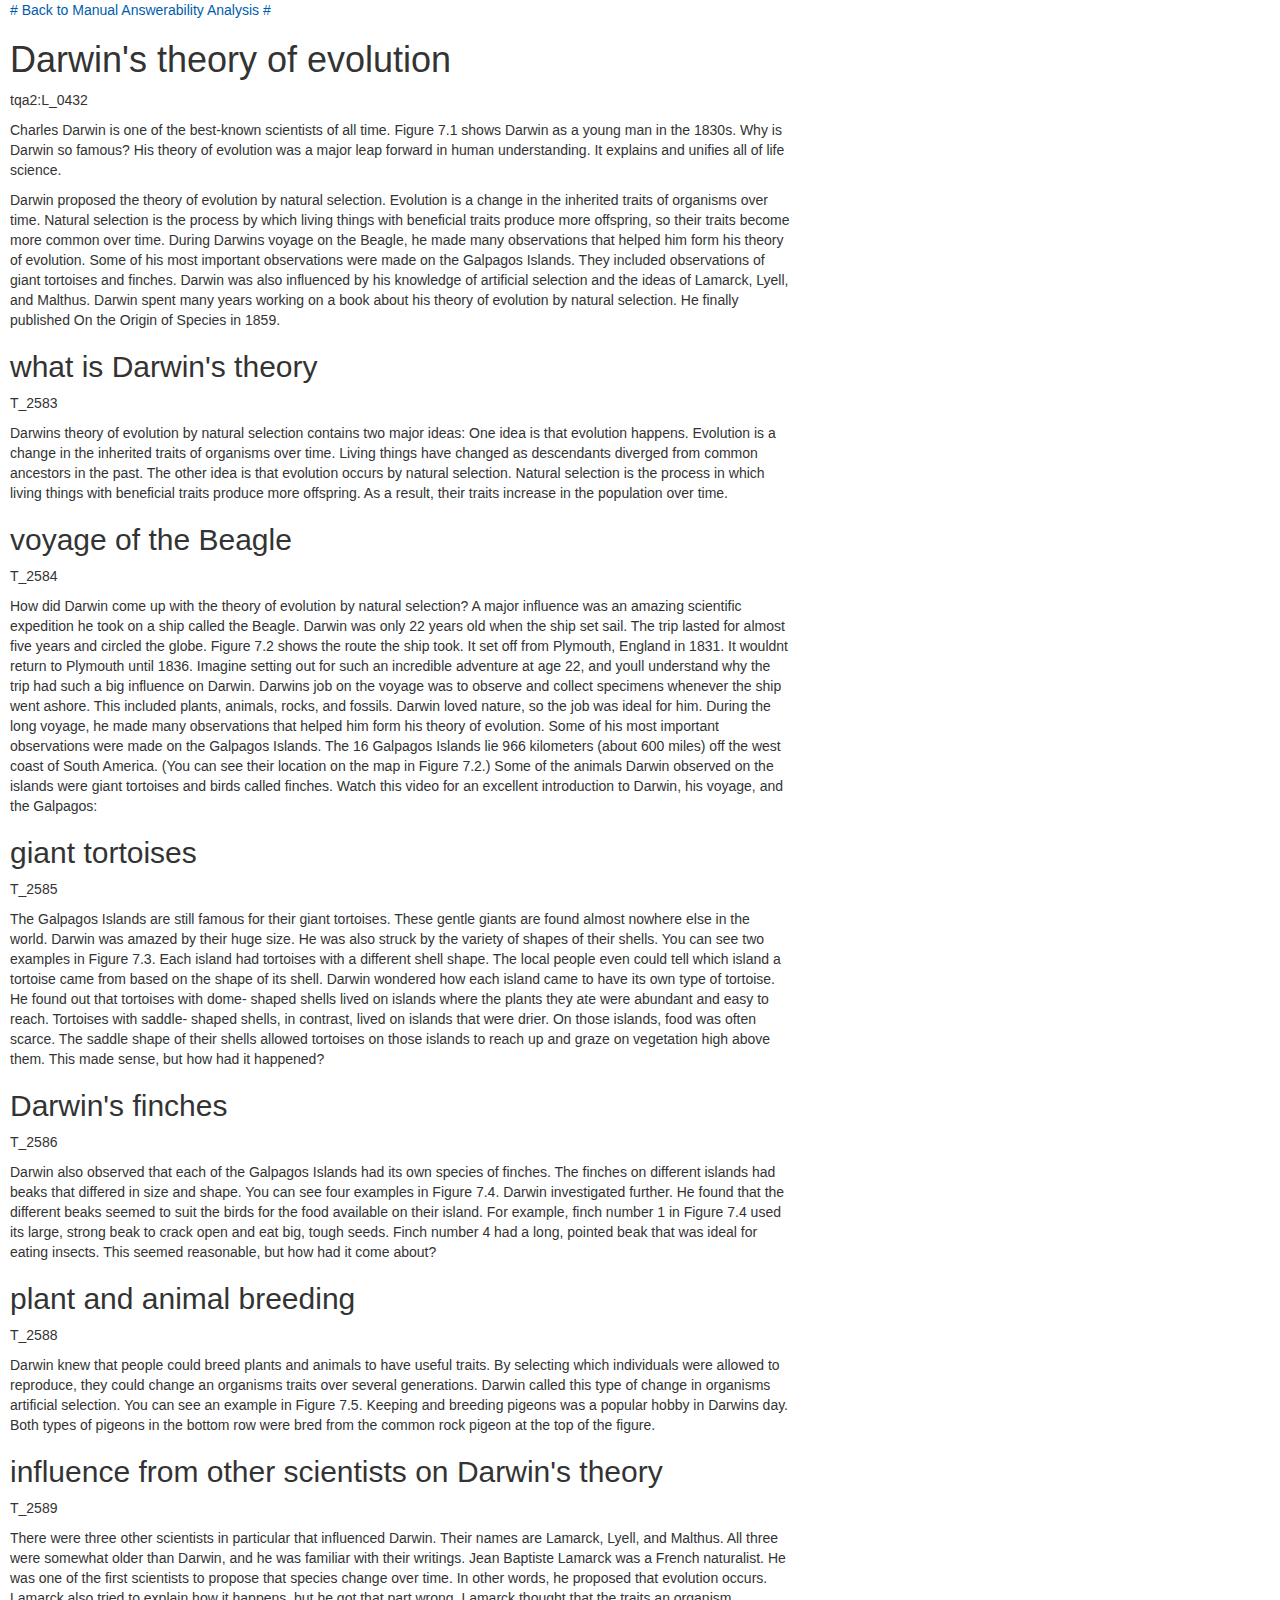
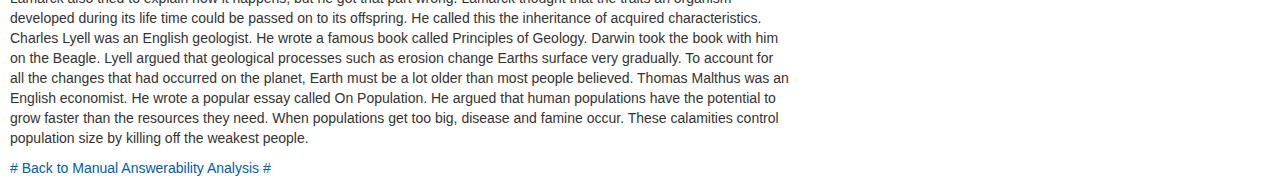
<file: L_0432-gold.html>
<!DOCTYPE html>
<html><head>
<meta http-equiv="content-type" content="text/html; charset=UTF-8">
    <meta charset="utf-8">

    <link rel="stylesheet" type="text/css" href="L_0432-gold_files/light.css">
    <link rel="stylesheet" type="text/css" href="L_0432-gold_files/bootstrap.css">
    <link rel="stylesheet" type="text/css" href="L_0432-gold_files/assess.css">
	<title>EXAM: Gold Article</title>
  </head>
  <body>
  
<a href="./4_4_3_q_analysis.html"># Back to Manual Answerability Analysis #</a>

<div><div><h1>Darwin's theory of evolution</h1><p>tqa2:L_0432</p><p>Charles
 Darwin is one of the best-known scientists of all time. Figure 7.1 
shows Darwin as a young man in the 1830s. Why is Darwin so famous? His 
theory of evolution was a major leap forward in human understanding. It 
explains and unifies all of life science. </p><p>Darwin proposed the 
theory of evolution by natural selection. Evolution is a change in the 
inherited traits of organisms over time. Natural selection is the 
process by which living things with beneficial traits produce more 
offspring, so their traits become more common over time. During Darwins 
voyage on the Beagle, he made many observations that helped him form his
 theory of evolution. Some of his most important observations were made 
on the Galpagos Islands. They included observations of giant tortoises 
and finches. Darwin was also influenced by his knowledge of artificial 
selection and the ideas of Lamarck, Lyell, and Malthus. Darwin spent 
many years working on a book about his theory of evolution by natural 
selection. He finally published On the Origin of Species in 1859. </p><h2>what is Darwin's theory</h2><p>T_2583</p><p>Darwins
 theory of evolution by natural selection contains two major ideas: One 
idea is that evolution happens. Evolution is a change in the inherited 
traits of organisms over time. Living things have changed as descendants
 diverged from common ancestors in the past. The other idea is that 
evolution occurs by natural selection. Natural selection is the process 
in which living things with beneficial traits produce more offspring. As
 a result, their traits increase in the population over time. </p><h2>voyage of the Beagle</h2><p>T_2584</p><p>How
 did Darwin come up with the theory of evolution by natural selection? A
 major influence was an amazing scientific expedition he took on a ship 
called the Beagle. Darwin was only 22 years old when the ship set sail. 
The trip lasted for almost five years and circled the globe. Figure 7.2 
shows the route the ship took. It set off from Plymouth, England in 
1831. It wouldnt return to Plymouth until 1836. Imagine setting out for 
such an incredible adventure at age 22, and youll understand why the 
trip had such a big influence on Darwin. Darwins job on the voyage was 
to observe and collect specimens whenever the ship went ashore. This 
included plants, animals, rocks, and fossils. Darwin loved nature, so 
the job was ideal for him. During the long voyage, he made many 
observations that helped him form his theory of evolution. Some of his 
most important observations were made on the Galpagos Islands. The 16 
Galpagos Islands lie 966 kilometers (about 600 miles) off the west coast
 of South America. (You can see their location on the map in Figure 
7.2.) Some of the animals Darwin observed on the islands were giant 
tortoises and birds called finches. Watch this video for an excellent 
introduction to Darwin, his voyage, and the Galpagos: </p><h2>giant tortoises</h2><p>T_2585</p><p>The
 Galpagos Islands are still famous for their giant tortoises. These 
gentle giants are found almost nowhere else in the world. Darwin was 
amazed by their huge size. He was also struck by the variety of shapes 
of their shells. You can see two examples in Figure 7.3. Each island had
 tortoises with a different shell shape. The local people even could 
tell which island a tortoise came from based on the shape of its shell. 
Darwin wondered how each island came to have its own type of tortoise. 
He found out that tortoises with dome- shaped shells lived on islands 
where the plants they ate were abundant and easy to reach. Tortoises 
with saddle- shaped shells, in contrast, lived on islands that were 
drier. On those islands, food was often scarce. The saddle shape of 
their shells allowed tortoises on those islands to reach up and graze on
 vegetation high above them. This made sense, but how had it happened? </p><h2>Darwin's finches</h2><p>T_2586</p><p>Darwin
 also observed that each of the Galpagos Islands had its own species of 
finches. The finches on different islands had beaks that differed in 
size and shape. You can see four examples in Figure 7.4. Darwin 
investigated further. He found that the different beaks seemed to suit 
the birds for the food available on their island. For example, finch 
number 1 in Figure 7.4 used its large, strong beak to crack open and eat
 big, tough seeds. Finch number 4 had a long, pointed beak that was 
ideal for eating insects. This seemed reasonable, but how had it come 
about? </p><h2>plant and animal breeding</h2><p>T_2588</p><p>Darwin knew
 that people could breed plants and animals to have useful traits. By 
selecting which individuals were allowed to reproduce, they could change
 an organisms traits over several generations. Darwin called this type 
of change in organisms artificial selection. You can see an example in 
Figure 7.5. Keeping and breeding pigeons was a popular hobby in Darwins 
day. Both types of pigeons in the bottom row were bred from the common 
rock pigeon at the top of the figure. </p><h2>influence from other scientists on Darwin's theory</h2><p>T_2589</p><p>There
 were three other scientists in particular that influenced Darwin. Their
 names are Lamarck, Lyell, and Malthus. All three were somewhat older 
than Darwin, and he was familiar with their writings. Jean Baptiste 
Lamarck was a French naturalist. He was one of the first scientists to 
propose that species change over time. In other words, he proposed that 
evolution occurs. Lamarck also tried to explain how it happens, but he 
got that part wrong. Lamarck thought that the traits an organism 
developed during its life time could be passed on to its offspring. He 
called this the inheritance of acquired characteristics. Charles Lyell 
was an English geologist. He wrote a famous book called Principles of 
Geology. Darwin took the book with him on the Beagle. Lyell argued that 
geological processes such as erosion change Earths surface very 
gradually. To account for all the changes that had occurred on the 
planet, Earth must be a lot older than most people believed. Thomas 
Malthus was an English economist. He wrote a popular essay called On 
Population. He argued that human populations have the potential to grow 
faster than the resources they need. When populations get too big, 
disease and famine occur. These calamities control population size by 
killing off the weakest people. </p></div></div>

<a href="./4_4_3_q_analysis.html"># Back to Manual Answerability Analysis #</a>

</body></html>
</file>
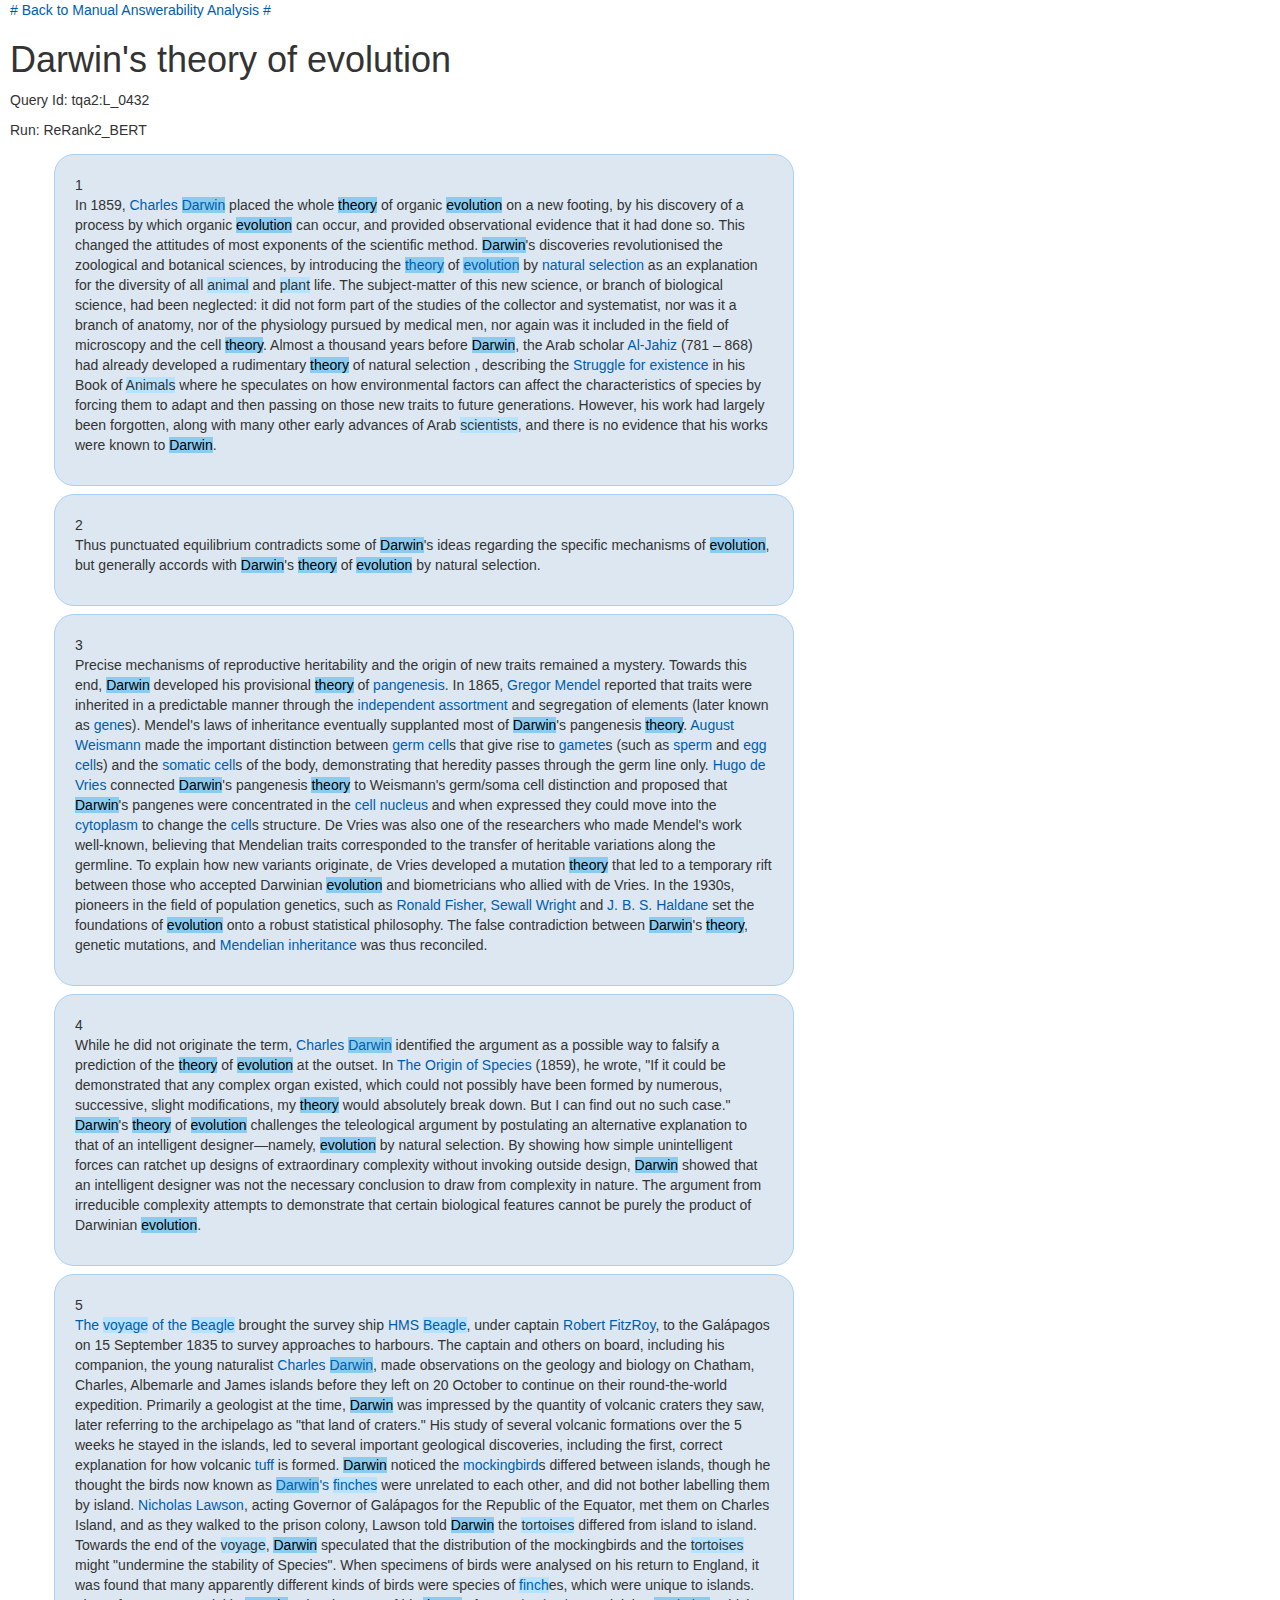
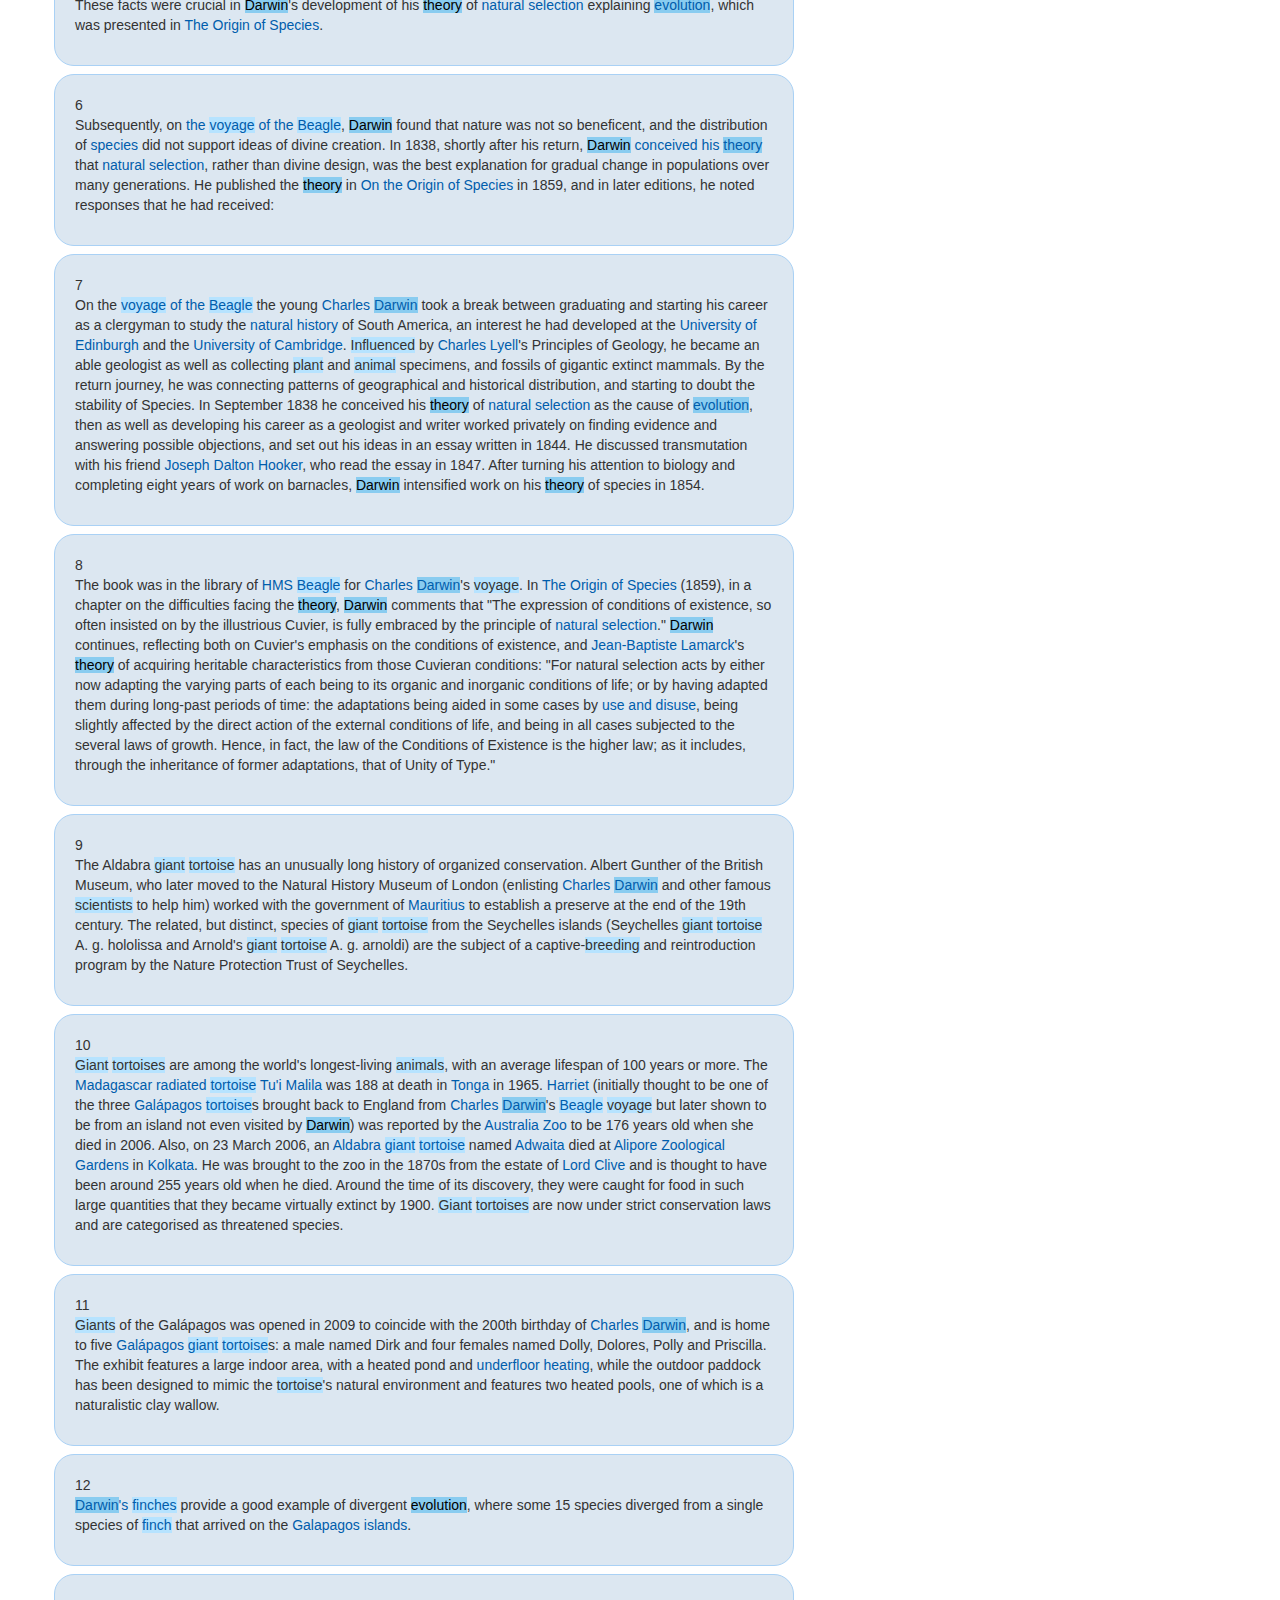
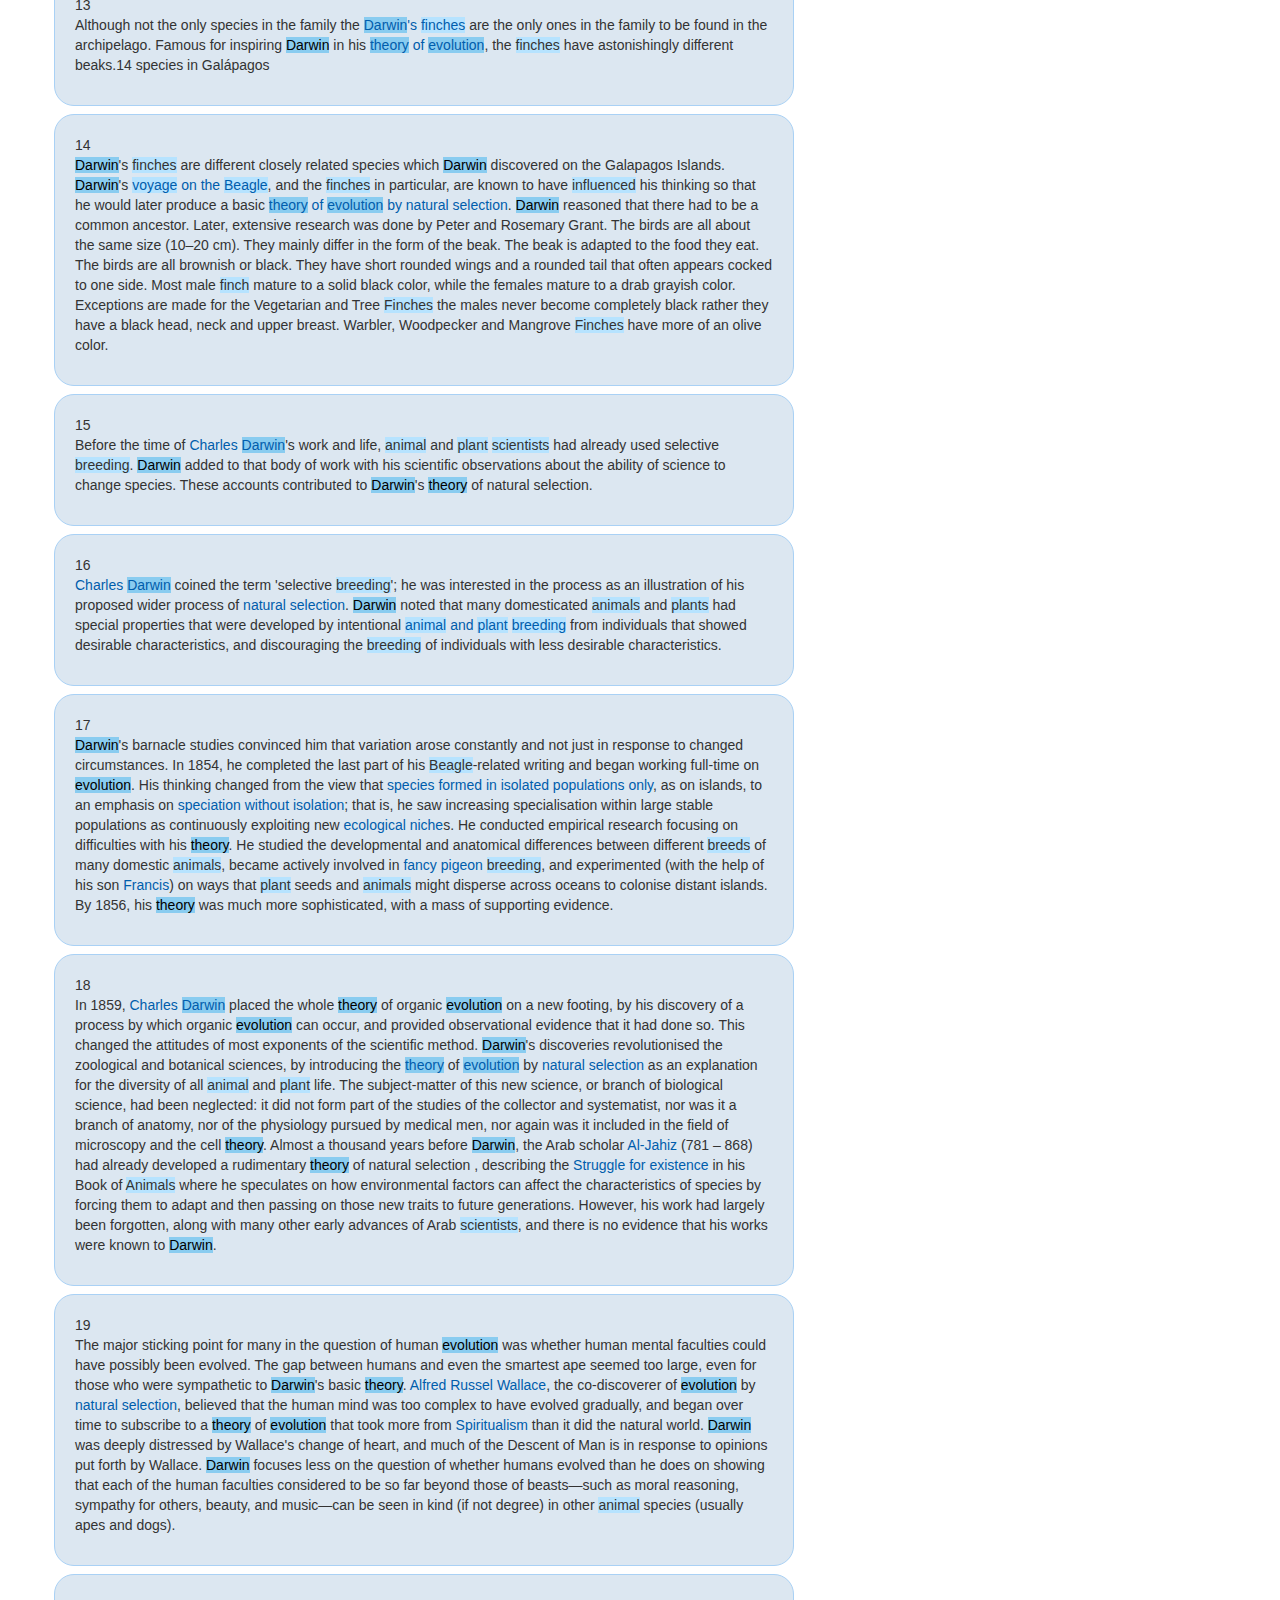
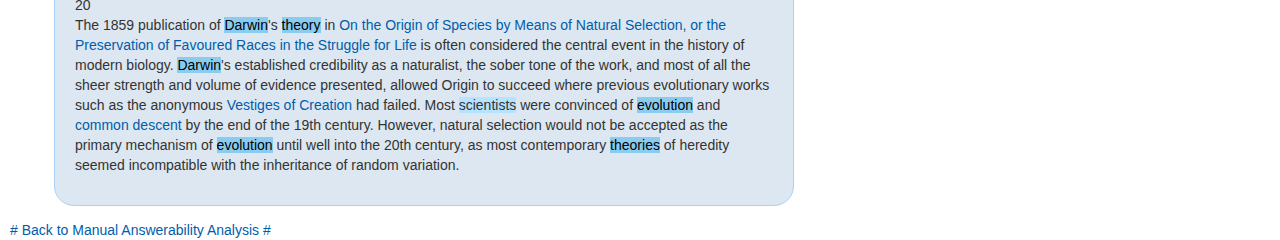
<file: L_0432-rerank2_bert.html>
<!DOCTYPE html>
<html><head>
<meta http-equiv="content-type" content="text/html; charset=UTF-8">
    <meta charset="utf-8">
    <link rel="stylesheet" type="text/css" href="L_0432-rerank2_bert_files/light.css">
    <link rel="stylesheet" type="text/css" href="L_0432-rerank2_bert_files/bootstrap.css">
    <link rel="stylesheet" type="text/css" href="L_0432-rerank2_bert_files/assess.css">
	<title>EXAM: Rerank2-bert Article</title>
  </head>
  <body>

<a href="./4_4_3_q_analysis.html"># Back to Manual Answerability Analysis #</a>

<div><h1>Darwin's theory of evolution</h1><p>Query Id: tqa2:L_0432</p><p>Run: ReRank2_BERT</p><ol><li class="entity-snippet-li"><p class="entity-snippet-li-text">In 1859, <a href="https://en.wikipedia.org/wiki/Charles%20Darwin">Charles</a><a href="https://en.wikipedia.org/wiki/Charles%20Darwin"> </a><span class="queryterm-span"><a href="https://en.wikipedia.org/wiki/Charles%20Darwin">Darwin</a></span><a href="https://en.wikipedia.org/wiki/Charles%20Darwin"></a> placed the whole <span class="queryterm-span">theory</span> of organic <span class="queryterm-span">evolution</span> on a new footing, by his discovery of a process by which organic <span class="queryterm-span">evolution</span> can occur, and provided observational evidence that it had done so. This changed the attitudes of most exponents of the scientific method. <span class="queryterm-span">Darwin</span>'s discoveries revolutionised the zoological and botanical sciences, by introducing the <span class="queryterm-span"><a href="https://en.wikipedia.org/wiki/Theory">theory</a></span><a href="https://en.wikipedia.org/wiki/Theory"></a> of <span class="queryterm-span"><a href="https://en.wikipedia.org/wiki/Evolution">evolution</a></span><a href="https://en.wikipedia.org/wiki/Evolution"></a> by <a href="https://en.wikipedia.org/wiki/Natural%20selection">natural</a><a href="https://en.wikipedia.org/wiki/Natural%20selection"> </a><a href="https://en.wikipedia.org/wiki/Natural%20selection">selection</a><a href="https://en.wikipedia.org/wiki/Natural%20selection"></a> as an explanation for the diversity of all <span class="facetterm-span">animal</span> and <span class="facetterm-span">plant</span> life. The subject-matter of this new science, or branch of biological science, had been neglected: it did not form part of the studies of the collector and systematist, nor was it a branch of anatomy, nor of the physiology pursued by medical men, nor again was it included in the field of microscopy and the cell <span class="queryterm-span">theory</span>. Almost a thousand years before <span class="queryterm-span">Darwin</span>, the Arab scholar <a href="https://en.wikipedia.org/wiki/Al-Jahiz">Al</a><a href="https://en.wikipedia.org/wiki/Al-Jahiz">-</a><a href="https://en.wikipedia.org/wiki/Al-Jahiz">Jahiz</a><a href="https://en.wikipedia.org/wiki/Al-Jahiz"></a> (781 – 868) had already developed a rudimentary <span class="queryterm-span">theory</span> of natural selection , describing the <a href="https://en.wikipedia.org/wiki/Natural%20selection">Struggle</a><a href="https://en.wikipedia.org/wiki/Natural%20selection"> </a><a href="https://en.wikipedia.org/wiki/Natural%20selection">for</a><a href="https://en.wikipedia.org/wiki/Natural%20selection"> </a><a href="https://en.wikipedia.org/wiki/Natural%20selection">existence</a><a href="https://en.wikipedia.org/wiki/Natural%20selection"></a> in his Book of <span class="facetterm-span">Animals</span> where he speculates on how environmental factors can affect the characteristics of species by forcing them to adapt and then passing on those new traits to future generations. However, his work had largely been forgotten, along with many other early advances of Arab <span class="facetterm-span">scientists</span>, and there is no evidence that his works were known to <span class="queryterm-span">Darwin</span>.</p></li><li class="entity-snippet-li"><p class="entity-snippet-li-text">Thus punctuated equilibrium contradicts some of <span class="queryterm-span">Darwin</span>'s ideas regarding the specific mechanisms of <span class="queryterm-span">evolution</span>, but generally accords with <span class="queryterm-span">Darwin</span>'s <span class="queryterm-span">theory</span> of <span class="queryterm-span">evolution</span> by natural selection.</p></li><li class="entity-snippet-li"><p class="entity-snippet-li-text">Precise mechanisms of reproductive heritability and the origin of new traits remained a mystery. Towards this end, <span class="queryterm-span">Darwin</span> developed his provisional <span class="queryterm-span">theory</span> of <a href="https://en.wikipedia.org/wiki/Pangenesis">pangenesis</a><a href="https://en.wikipedia.org/wiki/Pangenesis"></a>. In 1865, <a href="https://en.wikipedia.org/wiki/Gregor%20Mendel">Gregor</a><a href="https://en.wikipedia.org/wiki/Gregor%20Mendel"> </a><a href="https://en.wikipedia.org/wiki/Gregor%20Mendel">Mendel</a><a href="https://en.wikipedia.org/wiki/Gregor%20Mendel"></a> reported that traits were inherited in a predictable manner through the <a href="https://en.wikipedia.org/wiki/Mendelian%20inheritance">independent</a><a href="https://en.wikipedia.org/wiki/Mendelian%20inheritance"> </a><a href="https://en.wikipedia.org/wiki/Mendelian%20inheritance">assortment</a><a href="https://en.wikipedia.org/wiki/Mendelian%20inheritance"></a> and segregation of elements (later known as <a href="https://en.wikipedia.org/wiki/Gene">gene</a><a href="https://en.wikipedia.org/wiki/Gene"></a>s). Mendel's laws of inheritance eventually supplanted most of <span class="queryterm-span">Darwin</span>'s pangenesis <span class="queryterm-span">theory</span>. <a href="https://en.wikipedia.org/wiki/August%20Weismann">August</a><a href="https://en.wikipedia.org/wiki/August%20Weismann"> </a><a href="https://en.wikipedia.org/wiki/August%20Weismann">Weismann</a><a href="https://en.wikipedia.org/wiki/August%20Weismann"></a> made the important distinction between <a href="https://en.wikipedia.org/wiki/Germ%20cell">germ</a><a href="https://en.wikipedia.org/wiki/Germ%20cell"> </a><a href="https://en.wikipedia.org/wiki/Germ%20cell">cell</a><a href="https://en.wikipedia.org/wiki/Germ%20cell"></a>s that give rise to <a href="https://en.wikipedia.org/wiki/Gamete">gamete</a><a href="https://en.wikipedia.org/wiki/Gamete"></a>s (such as <a href="https://en.wikipedia.org/wiki/Sperm">sperm</a><a href="https://en.wikipedia.org/wiki/Sperm"></a> and <a href="https://en.wikipedia.org/wiki/Egg%20cell">egg</a><a href="https://en.wikipedia.org/wiki/Egg%20cell"> </a><a href="https://en.wikipedia.org/wiki/Egg%20cell">cell</a><a href="https://en.wikipedia.org/wiki/Egg%20cell"></a>s) and the <a href="https://en.wikipedia.org/wiki/Somatic%20cell">somatic</a><a href="https://en.wikipedia.org/wiki/Somatic%20cell"> </a><a href="https://en.wikipedia.org/wiki/Somatic%20cell">cell</a><a href="https://en.wikipedia.org/wiki/Somatic%20cell"></a>s of the body, demonstrating that heredity passes through the germ line only. <a href="https://en.wikipedia.org/wiki/Hugo%20de%20Vries">Hugo</a><a href="https://en.wikipedia.org/wiki/Hugo%20de%20Vries"> </a><a href="https://en.wikipedia.org/wiki/Hugo%20de%20Vries">de</a><a href="https://en.wikipedia.org/wiki/Hugo%20de%20Vries"> </a><a href="https://en.wikipedia.org/wiki/Hugo%20de%20Vries">Vries</a><a href="https://en.wikipedia.org/wiki/Hugo%20de%20Vries"></a> connected <span class="queryterm-span">Darwin</span>'s pangenesis <span class="queryterm-span">theory</span> to Weismann's germ/soma cell distinction and proposed that <span class="queryterm-span">Darwin</span>'s pangenes were concentrated in the <a href="https://en.wikipedia.org/wiki/Cell%20nucleus">cell</a><a href="https://en.wikipedia.org/wiki/Cell%20nucleus"> </a><a href="https://en.wikipedia.org/wiki/Cell%20nucleus">nucleus</a><a href="https://en.wikipedia.org/wiki/Cell%20nucleus"></a> and when expressed they could move into the <a href="https://en.wikipedia.org/wiki/Cytoplasm">cytoplasm</a><a href="https://en.wikipedia.org/wiki/Cytoplasm"></a> to change the <a href="https://en.wikipedia.org/wiki/Cell%20(biology)">cell</a><a href="https://en.wikipedia.org/wiki/Cell%20(biology)"></a>s structure. De Vries was also one of the researchers who made Mendel's work well-known, believing that Mendelian traits corresponded to the transfer of heritable variations along the germline. To explain how new variants originate, de Vries developed a mutation <span class="queryterm-span">theory</span> that led to a temporary rift between those who accepted Darwinian <span class="queryterm-span">evolution</span> and biometricians who allied with de Vries. In the 1930s, pioneers in the field of population genetics, such as <a href="https://en.wikipedia.org/wiki/Ronald%20Fisher">Ronald</a><a href="https://en.wikipedia.org/wiki/Ronald%20Fisher"> </a><a href="https://en.wikipedia.org/wiki/Ronald%20Fisher">Fisher</a><a href="https://en.wikipedia.org/wiki/Ronald%20Fisher"></a>, <a href="https://en.wikipedia.org/wiki/Sewall%20Wright">Sewall</a><a href="https://en.wikipedia.org/wiki/Sewall%20Wright"> </a><a href="https://en.wikipedia.org/wiki/Sewall%20Wright">Wright</a><a href="https://en.wikipedia.org/wiki/Sewall%20Wright"></a> and <a href="https://en.wikipedia.org/wiki/J.%20B.%20S.%20Haldane">J</a><a href="https://en.wikipedia.org/wiki/J.%20B.%20S.%20Haldane">. </a><a href="https://en.wikipedia.org/wiki/J.%20B.%20S.%20Haldane">B</a><a href="https://en.wikipedia.org/wiki/J.%20B.%20S.%20Haldane">. </a><a href="https://en.wikipedia.org/wiki/J.%20B.%20S.%20Haldane">S</a><a href="https://en.wikipedia.org/wiki/J.%20B.%20S.%20Haldane">. </a><a href="https://en.wikipedia.org/wiki/J.%20B.%20S.%20Haldane">Haldane</a><a href="https://en.wikipedia.org/wiki/J.%20B.%20S.%20Haldane"></a> set the foundations of <span class="queryterm-span">evolution</span> onto a robust statistical philosophy. The false contradiction between <span class="queryterm-span">Darwin</span>'s <span class="queryterm-span">theory</span>, genetic mutations, and <a href="https://en.wikipedia.org/wiki/Mendelian%20inheritance">Mendelian</a><a href="https://en.wikipedia.org/wiki/Mendelian%20inheritance"> </a><a href="https://en.wikipedia.org/wiki/Mendelian%20inheritance">inheritance</a><a href="https://en.wikipedia.org/wiki/Mendelian%20inheritance"></a> was thus reconciled.</p></li><li class="entity-snippet-li"><p class="entity-snippet-li-text">While he did not originate the term, <a href="https://en.wikipedia.org/wiki/Charles%20Darwin">Charles</a><a href="https://en.wikipedia.org/wiki/Charles%20Darwin"> </a><span class="queryterm-span"><a href="https://en.wikipedia.org/wiki/Charles%20Darwin">Darwin</a></span><a href="https://en.wikipedia.org/wiki/Charles%20Darwin"></a> identified the argument as a possible way to falsify a prediction of the <span class="queryterm-span">theory</span> of <span class="queryterm-span">evolution</span> at the outset. In <a href="https://en.wikipedia.org/wiki/On%20the%20Origin%20of%20Species">The</a><a href="https://en.wikipedia.org/wiki/On%20the%20Origin%20of%20Species"> </a><a href="https://en.wikipedia.org/wiki/On%20the%20Origin%20of%20Species">Origin</a><a href="https://en.wikipedia.org/wiki/On%20the%20Origin%20of%20Species"> </a><a href="https://en.wikipedia.org/wiki/On%20the%20Origin%20of%20Species">of</a><a href="https://en.wikipedia.org/wiki/On%20the%20Origin%20of%20Species"> </a><a href="https://en.wikipedia.org/wiki/On%20the%20Origin%20of%20Species">Species</a><a href="https://en.wikipedia.org/wiki/On%20the%20Origin%20of%20Species"></a> (1859), he wrote, "If it could be demonstrated that any complex organ existed, which could not possibly have been formed by numerous, successive, slight modifications, my <span class="queryterm-span">theory</span> would absolutely break down. But I can find out no such case." <span class="queryterm-span">Darwin</span>'s <span class="queryterm-span">theory</span> of <span class="queryterm-span">evolution</span> challenges the teleological argument by postulating an alternative explanation to that of an intelligent designer—namely, <span class="queryterm-span">evolution</span> by natural selection. By showing how simple unintelligent forces can ratchet up designs of extraordinary complexity without invoking outside design, <span class="queryterm-span">Darwin</span> showed that an intelligent designer was not the necessary conclusion to draw from complexity in nature. The argument from irreducible complexity attempts to demonstrate that certain biological features cannot be purely the product of Darwinian <span class="queryterm-span">evolution</span>.</p></li><li class="entity-snippet-li"><p class="entity-snippet-li-text"><a href="https://en.wikipedia.org/wiki/Second%20voyage%20of%20HMS%20Beagle">The</a><a href="https://en.wikipedia.org/wiki/Second%20voyage%20of%20HMS%20Beagle"> </a><span class="facetterm-span"><a href="https://en.wikipedia.org/wiki/Second%20voyage%20of%20HMS%20Beagle">voyage</a></span><a href="https://en.wikipedia.org/wiki/Second%20voyage%20of%20HMS%20Beagle"> </a><a href="https://en.wikipedia.org/wiki/Second%20voyage%20of%20HMS%20Beagle">of</a><a href="https://en.wikipedia.org/wiki/Second%20voyage%20of%20HMS%20Beagle"> </a><a href="https://en.wikipedia.org/wiki/Second%20voyage%20of%20HMS%20Beagle">the</a><a href="https://en.wikipedia.org/wiki/Second%20voyage%20of%20HMS%20Beagle"> </a><span class="facetterm-span"><a href="https://en.wikipedia.org/wiki/Second%20voyage%20of%20HMS%20Beagle">Beagle</a></span><a href="https://en.wikipedia.org/wiki/Second%20voyage%20of%20HMS%20Beagle"></a> brought the survey ship <a href="https://en.wikipedia.org/wiki/HMS%20Beagle">HMS</a><a href="https://en.wikipedia.org/wiki/HMS%20Beagle"> </a><span class="facetterm-span"><a href="https://en.wikipedia.org/wiki/HMS%20Beagle">Beagle</a></span><a href="https://en.wikipedia.org/wiki/HMS%20Beagle"></a>, under captain <a href="https://en.wikipedia.org/wiki/Robert%20FitzRoy">Robert</a><a href="https://en.wikipedia.org/wiki/Robert%20FitzRoy"> </a><a href="https://en.wikipedia.org/wiki/Robert%20FitzRoy">FitzRoy</a><a href="https://en.wikipedia.org/wiki/Robert%20FitzRoy"></a>, to the Galápagos on 15 September 1835 to survey approaches to harbours. The captain and others on board, including his companion, the young naturalist <a href="https://en.wikipedia.org/wiki/Charles%20Darwin">Charles</a><a href="https://en.wikipedia.org/wiki/Charles%20Darwin"> </a><span class="queryterm-span"><a href="https://en.wikipedia.org/wiki/Charles%20Darwin">Darwin</a></span><a href="https://en.wikipedia.org/wiki/Charles%20Darwin"></a>, made observations on the geology and biology on Chatham, Charles, Albemarle and James islands before they left on 20 October to continue on their round-the-world expedition. Primarily a geologist at the time, <span class="queryterm-span">Darwin</span> was impressed by the quantity of volcanic craters they saw, later referring to the archipelago as "that land of craters." His study of several volcanic formations over the 5 weeks he stayed in the islands, led to several important geological discoveries, including the first, correct explanation for how volcanic <a href="https://en.wikipedia.org/wiki/Tuff">tuff</a><a href="https://en.wikipedia.org/wiki/Tuff"></a> is formed. <span class="queryterm-span">Darwin</span> noticed the <a href="https://en.wikipedia.org/wiki/Mockingbird">mockingbird</a><a href="https://en.wikipedia.org/wiki/Mockingbird"></a>s differed between islands, though he thought the birds now known as <span class="queryterm-span"><a href="https://en.wikipedia.org/wiki/Darwin's%20finches">Darwin</a></span><a href="https://en.wikipedia.org/wiki/Darwin's%20finches">'</a><a href="https://en.wikipedia.org/wiki/Darwin's%20finches">s</a><a href="https://en.wikipedia.org/wiki/Darwin's%20finches"> </a><span class="facetterm-span"><a href="https://en.wikipedia.org/wiki/Darwin's%20finches">finches</a></span><a href="https://en.wikipedia.org/wiki/Darwin's%20finches"></a> were unrelated to each other, and did not bother labelling them by island. <a href="https://en.wikipedia.org/wiki/Nicholas%20Lawson">Nicholas</a><a href="https://en.wikipedia.org/wiki/Nicholas%20Lawson"> </a><a href="https://en.wikipedia.org/wiki/Nicholas%20Lawson">Lawson</a><a href="https://en.wikipedia.org/wiki/Nicholas%20Lawson"></a>, acting Governor of Galápagos for the Republic of the Equator, met them on Charles Island, and as they walked to the prison colony, Lawson told <span class="queryterm-span">Darwin</span> the <span class="facetterm-span">tortoises</span> differed from island to island. Towards the end of the <span class="facetterm-span">voyage</span>, <span class="queryterm-span">Darwin</span> speculated that the distribution of the mockingbirds and the <span class="facetterm-span">tortoises</span> might "undermine the stability of Species". When specimens of birds were analysed on his return to England, it was found that many apparently different kinds of birds were species of <span class="facetterm-span"><a href="https://en.wikipedia.org/wiki/Finch">finch</a></span><a href="https://en.wikipedia.org/wiki/Finch"></a>es, which were unique to islands. These facts were crucial in <span class="queryterm-span">Darwin</span>'s development of his <span class="queryterm-span">theory</span> of <a href="https://en.wikipedia.org/wiki/Natural%20selection">natural</a><a href="https://en.wikipedia.org/wiki/Natural%20selection"> </a><a href="https://en.wikipedia.org/wiki/Natural%20selection">selection</a><a href="https://en.wikipedia.org/wiki/Natural%20selection"></a> explaining <span class="queryterm-span"><a href="https://en.wikipedia.org/wiki/Evolution">evolution</a></span><a href="https://en.wikipedia.org/wiki/Evolution"></a>, which was presented in <a href="https://en.wikipedia.org/wiki/On%20the%20Origin%20of%20Species">The</a><a href="https://en.wikipedia.org/wiki/On%20the%20Origin%20of%20Species"> </a><a href="https://en.wikipedia.org/wiki/On%20the%20Origin%20of%20Species">Origin</a><a href="https://en.wikipedia.org/wiki/On%20the%20Origin%20of%20Species"> </a><a href="https://en.wikipedia.org/wiki/On%20the%20Origin%20of%20Species">of</a><a href="https://en.wikipedia.org/wiki/On%20the%20Origin%20of%20Species"> </a><a href="https://en.wikipedia.org/wiki/On%20the%20Origin%20of%20Species">Species</a><a href="https://en.wikipedia.org/wiki/On%20the%20Origin%20of%20Species"></a>.</p></li><li class="entity-snippet-li"><p class="entity-snippet-li-text">Subsequently, on <a href="https://en.wikipedia.org/wiki/Second%20voyage%20of%20HMS%20Beagle">the</a><a href="https://en.wikipedia.org/wiki/Second%20voyage%20of%20HMS%20Beagle"> </a><span class="facetterm-span"><a href="https://en.wikipedia.org/wiki/Second%20voyage%20of%20HMS%20Beagle">voyage</a></span><a href="https://en.wikipedia.org/wiki/Second%20voyage%20of%20HMS%20Beagle"> </a><a href="https://en.wikipedia.org/wiki/Second%20voyage%20of%20HMS%20Beagle">of</a><a href="https://en.wikipedia.org/wiki/Second%20voyage%20of%20HMS%20Beagle"> </a><a href="https://en.wikipedia.org/wiki/Second%20voyage%20of%20HMS%20Beagle">the</a><a href="https://en.wikipedia.org/wiki/Second%20voyage%20of%20HMS%20Beagle"> </a><span class="facetterm-span"><a href="https://en.wikipedia.org/wiki/Second%20voyage%20of%20HMS%20Beagle">Beagle</a></span><a href="https://en.wikipedia.org/wiki/Second%20voyage%20of%20HMS%20Beagle"></a>, <span class="queryterm-span">Darwin</span> found that nature was not so beneficent, and the distribution of <a href="https://en.wikipedia.org/wiki/Species">species</a><a href="https://en.wikipedia.org/wiki/Species"></a> did not support ideas of divine creation.  In 1838, shortly after his return, <span class="queryterm-span">Darwin</span> <a href="https://en.wikipedia.org/wiki/Inception%20of%20Darwin's%20theory">conceived</a><a href="https://en.wikipedia.org/wiki/Inception%20of%20Darwin's%20theory"> </a><a href="https://en.wikipedia.org/wiki/Inception%20of%20Darwin's%20theory">his</a><a href="https://en.wikipedia.org/wiki/Inception%20of%20Darwin's%20theory"> </a><span class="queryterm-span"><a href="https://en.wikipedia.org/wiki/Inception%20of%20Darwin's%20theory">theory</a></span><a href="https://en.wikipedia.org/wiki/Inception%20of%20Darwin's%20theory"></a> that <a href="https://en.wikipedia.org/wiki/Natural%20selection">natural</a><a href="https://en.wikipedia.org/wiki/Natural%20selection"> </a><a href="https://en.wikipedia.org/wiki/Natural%20selection">selection</a><a href="https://en.wikipedia.org/wiki/Natural%20selection"></a>, rather than divine design, was the best explanation for gradual change in populations over many generations. He  published the <span class="queryterm-span">theory</span> in <a href="https://en.wikipedia.org/wiki/On%20the%20Origin%20of%20Species">On</a><a href="https://en.wikipedia.org/wiki/On%20the%20Origin%20of%20Species"> </a><a href="https://en.wikipedia.org/wiki/On%20the%20Origin%20of%20Species">the</a><a href="https://en.wikipedia.org/wiki/On%20the%20Origin%20of%20Species"> </a><a href="https://en.wikipedia.org/wiki/On%20the%20Origin%20of%20Species">Origin</a><a href="https://en.wikipedia.org/wiki/On%20the%20Origin%20of%20Species"> </a><a href="https://en.wikipedia.org/wiki/On%20the%20Origin%20of%20Species">of</a><a href="https://en.wikipedia.org/wiki/On%20the%20Origin%20of%20Species"> </a><a href="https://en.wikipedia.org/wiki/On%20the%20Origin%20of%20Species">Species</a><a href="https://en.wikipedia.org/wiki/On%20the%20Origin%20of%20Species"></a> in 1859, and in later editions, he noted responses that he had received:</p></li><li class="entity-snippet-li"><p class="entity-snippet-li-text">On the <span class="facetterm-span"><a href="https://en.wikipedia.org/wiki/Second%20voyage%20of%20HMS%20Beagle">voyage</a></span><a href="https://en.wikipedia.org/wiki/Second%20voyage%20of%20HMS%20Beagle"> </a><a href="https://en.wikipedia.org/wiki/Second%20voyage%20of%20HMS%20Beagle">of</a><a href="https://en.wikipedia.org/wiki/Second%20voyage%20of%20HMS%20Beagle"> </a><a href="https://en.wikipedia.org/wiki/Second%20voyage%20of%20HMS%20Beagle">the</a><a href="https://en.wikipedia.org/wiki/Second%20voyage%20of%20HMS%20Beagle"> </a><span class="facetterm-span"><a href="https://en.wikipedia.org/wiki/Second%20voyage%20of%20HMS%20Beagle">Beagle</a></span><a href="https://en.wikipedia.org/wiki/Second%20voyage%20of%20HMS%20Beagle"></a> the young <a href="https://en.wikipedia.org/wiki/Charles%20Darwin">Charles</a><a href="https://en.wikipedia.org/wiki/Charles%20Darwin"> </a><span class="queryterm-span"><a href="https://en.wikipedia.org/wiki/Charles%20Darwin">Darwin</a></span><a href="https://en.wikipedia.org/wiki/Charles%20Darwin"></a> took a break between graduating and starting his career as a clergyman to study the <a href="https://en.wikipedia.org/wiki/Natural%20history">natural</a><a href="https://en.wikipedia.org/wiki/Natural%20history"> </a><a href="https://en.wikipedia.org/wiki/Natural%20history">history</a><a href="https://en.wikipedia.org/wiki/Natural%20history"></a> of South America, an interest he had developed at the <a href="https://en.wikipedia.org/wiki/University%20of%20Edinburgh">University</a><a href="https://en.wikipedia.org/wiki/University%20of%20Edinburgh"> </a><a href="https://en.wikipedia.org/wiki/University%20of%20Edinburgh">of</a><a href="https://en.wikipedia.org/wiki/University%20of%20Edinburgh"> </a><a href="https://en.wikipedia.org/wiki/University%20of%20Edinburgh">Edinburgh</a><a href="https://en.wikipedia.org/wiki/University%20of%20Edinburgh"></a> and the <a href="https://en.wikipedia.org/wiki/University%20of%20Cambridge">University</a><a href="https://en.wikipedia.org/wiki/University%20of%20Cambridge"> </a><a href="https://en.wikipedia.org/wiki/University%20of%20Cambridge">of</a><a href="https://en.wikipedia.org/wiki/University%20of%20Cambridge"> </a><a href="https://en.wikipedia.org/wiki/University%20of%20Cambridge">Cambridge</a><a href="https://en.wikipedia.org/wiki/University%20of%20Cambridge"></a>. <span class="facetterm-span">Influenced</span> by <a href="https://en.wikipedia.org/wiki/Charles%20Lyell">Charles</a><a href="https://en.wikipedia.org/wiki/Charles%20Lyell"> </a><a href="https://en.wikipedia.org/wiki/Charles%20Lyell">Lyell</a><a href="https://en.wikipedia.org/wiki/Charles%20Lyell"></a>'s Principles of Geology, he became an able geologist as well as collecting <span class="facetterm-span">plant</span> and <span class="facetterm-span">animal</span> specimens, and fossils of gigantic extinct mammals. By the return journey, he was connecting patterns of geographical and historical distribution, and starting to doubt the stability of Species. In September 1838 he conceived his <span class="queryterm-span">theory</span> of <a href="https://en.wikipedia.org/wiki/Natural%20selection">natural</a><a href="https://en.wikipedia.org/wiki/Natural%20selection"> </a><a href="https://en.wikipedia.org/wiki/Natural%20selection">selection</a><a href="https://en.wikipedia.org/wiki/Natural%20selection"></a> as the cause of <span class="queryterm-span"><a href="https://en.wikipedia.org/wiki/Evolution">evolution</a></span><a href="https://en.wikipedia.org/wiki/Evolution"></a>, then as well as developing his career as a geologist and writer worked privately on finding evidence and answering possible objections, and set out his ideas in an essay written in 1844. He discussed transmutation with his friend <a href="https://en.wikipedia.org/wiki/Joseph%20Dalton%20Hooker">Joseph</a><a href="https://en.wikipedia.org/wiki/Joseph%20Dalton%20Hooker"> </a><a href="https://en.wikipedia.org/wiki/Joseph%20Dalton%20Hooker">Dalton</a><a href="https://en.wikipedia.org/wiki/Joseph%20Dalton%20Hooker"> </a><a href="https://en.wikipedia.org/wiki/Joseph%20Dalton%20Hooker">Hooker</a><a href="https://en.wikipedia.org/wiki/Joseph%20Dalton%20Hooker"></a>, who read the essay in 1847. After turning his attention to biology and completing eight years of work on barnacles, <span class="queryterm-span">Darwin</span> intensified work on his <span class="queryterm-span">theory</span> of species in 1854.</p></li><li class="entity-snippet-li"><p class="entity-snippet-li-text">The book was in the library of <a href="https://en.wikipedia.org/wiki/HMS%20Beagle">HMS</a><a href="https://en.wikipedia.org/wiki/HMS%20Beagle"> </a><span class="facetterm-span"><a href="https://en.wikipedia.org/wiki/HMS%20Beagle">Beagle</a></span><a href="https://en.wikipedia.org/wiki/HMS%20Beagle"></a> for <a href="https://en.wikipedia.org/wiki/Charles%20Darwin">Charles</a><a href="https://en.wikipedia.org/wiki/Charles%20Darwin"> </a><span class="queryterm-span"><a href="https://en.wikipedia.org/wiki/Charles%20Darwin">Darwin</a></span><a href="https://en.wikipedia.org/wiki/Charles%20Darwin"></a>'s <span class="facetterm-span">voyage</span>. In <a href="https://en.wikipedia.org/wiki/On%20the%20Origin%20of%20Species">The</a><a href="https://en.wikipedia.org/wiki/On%20the%20Origin%20of%20Species"> </a><a href="https://en.wikipedia.org/wiki/On%20the%20Origin%20of%20Species">Origin</a><a href="https://en.wikipedia.org/wiki/On%20the%20Origin%20of%20Species"> </a><a href="https://en.wikipedia.org/wiki/On%20the%20Origin%20of%20Species">of</a><a href="https://en.wikipedia.org/wiki/On%20the%20Origin%20of%20Species"> </a><a href="https://en.wikipedia.org/wiki/On%20the%20Origin%20of%20Species">Species</a><a href="https://en.wikipedia.org/wiki/On%20the%20Origin%20of%20Species"></a> (1859), in a chapter on the difficulties facing the <span class="queryterm-span">theory</span>, <span class="queryterm-span">Darwin</span> comments that "The expression of conditions of existence, so often insisted on by the illustrious Cuvier, is fully embraced by the principle of <a href="https://en.wikipedia.org/wiki/Natural%20selection">natural</a><a href="https://en.wikipedia.org/wiki/Natural%20selection"> </a><a href="https://en.wikipedia.org/wiki/Natural%20selection">selection</a><a href="https://en.wikipedia.org/wiki/Natural%20selection"></a>." <span class="queryterm-span">Darwin</span> continues, reflecting both on Cuvier's emphasis on the conditions of existence, and <a href="https://en.wikipedia.org/wiki/Jean-Baptiste%20Lamarck">Jean</a><a href="https://en.wikipedia.org/wiki/Jean-Baptiste%20Lamarck">-</a><a href="https://en.wikipedia.org/wiki/Jean-Baptiste%20Lamarck">Baptiste</a><a href="https://en.wikipedia.org/wiki/Jean-Baptiste%20Lamarck"> </a><a href="https://en.wikipedia.org/wiki/Jean-Baptiste%20Lamarck">Lamarck</a><a href="https://en.wikipedia.org/wiki/Jean-Baptiste%20Lamarck"></a>'s <span class="queryterm-span">theory</span> of acquiring heritable characteristics from those Cuvieran conditions: "For natural selection acts by either now adapting the varying parts of each being to its organic and inorganic conditions of life; or by having adapted them during long-past periods of time: the adaptations being aided in some cases by <a href="https://en.wikipedia.org/wiki/Lamarckism">use</a><a href="https://en.wikipedia.org/wiki/Lamarckism"> </a><a href="https://en.wikipedia.org/wiki/Lamarckism">and</a><a href="https://en.wikipedia.org/wiki/Lamarckism"> </a><a href="https://en.wikipedia.org/wiki/Lamarckism">disuse</a><a href="https://en.wikipedia.org/wiki/Lamarckism"></a>, being slightly affected by the direct action of the external conditions of life, and being in all cases subjected to the several laws of growth. Hence, in fact, the law of the Conditions of Existence is the higher law; as it includes, through the inheritance of former adaptations, that of Unity of Type."</p></li><li class="entity-snippet-li"><p class="entity-snippet-li-text">The Aldabra <span class="facetterm-span">giant</span> <span class="facetterm-span">tortoise</span> has an unusually long history of organized conservation. Albert Gunther of the British Museum, who later moved to the Natural History Museum of London (enlisting <a href="https://en.wikipedia.org/wiki/Charles%20Darwin">Charles</a><a href="https://en.wikipedia.org/wiki/Charles%20Darwin"> </a><span class="queryterm-span"><a href="https://en.wikipedia.org/wiki/Charles%20Darwin">Darwin</a></span><a href="https://en.wikipedia.org/wiki/Charles%20Darwin"></a> and other famous <span class="facetterm-span">scientists</span> to help him) worked with the government of <a href="https://en.wikipedia.org/wiki/Mauritius">Mauritius</a><a href="https://en.wikipedia.org/wiki/Mauritius"></a> to establish a preserve at the end of the 19th century. The related, but distinct, species of <span class="facetterm-span">giant</span> <span class="facetterm-span">tortoise</span> from the Seychelles islands (Seychelles <span class="facetterm-span">giant</span> <span class="facetterm-span">tortoise</span> A. g. hololissa and Arnold's <span class="facetterm-span">giant</span> <span class="facetterm-span">tortoise</span> A. g. arnoldi) are the subject of a captive-<span class="facetterm-span">breeding</span> and reintroduction program by the Nature Protection Trust of Seychelles.</p></li><li class="entity-snippet-li"><p class="entity-snippet-li-text"><span class="facetterm-span">Giant</span> <span class="facetterm-span">tortoises</span> are among the world's longest-living <span class="facetterm-span">animals</span>, with an average lifespan of 100 years or more. The <a href="https://en.wikipedia.org/wiki/Madagascar">Madagascar</a><a href="https://en.wikipedia.org/wiki/Madagascar"></a> <a href="https://en.wikipedia.org/wiki/Radiated%20tortoise">radiated</a><a href="https://en.wikipedia.org/wiki/Radiated%20tortoise"> </a><span class="facetterm-span"><a href="https://en.wikipedia.org/wiki/Radiated%20tortoise">tortoise</a></span><a href="https://en.wikipedia.org/wiki/Radiated%20tortoise"></a> <a href="https://en.wikipedia.org/wiki/Tu'i%20Malila">Tu</a><a href="https://en.wikipedia.org/wiki/Tu'i%20Malila">'</a><a href="https://en.wikipedia.org/wiki/Tu'i%20Malila">i</a><a href="https://en.wikipedia.org/wiki/Tu'i%20Malila"> </a><a href="https://en.wikipedia.org/wiki/Tu'i%20Malila">Malila</a><a href="https://en.wikipedia.org/wiki/Tu'i%20Malila"></a> was 188 at death in <a href="https://en.wikipedia.org/wiki/Tonga">Tonga</a><a href="https://en.wikipedia.org/wiki/Tonga"></a> in 1965. <a href="https://en.wikipedia.org/wiki/Harriet%20(tortoise)">Harriet</a><a href="https://en.wikipedia.org/wiki/Harriet%20(tortoise)"></a> (initially thought to be one of the three <a href="https://en.wikipedia.org/wiki/Gal%C3%A1pagos%20tortoise">Galápagos</a><a href="https://en.wikipedia.org/wiki/Gal%C3%A1pagos%20tortoise"> </a><span class="facetterm-span"><a href="https://en.wikipedia.org/wiki/Gal%C3%A1pagos%20tortoise">tortoise</a></span><a href="https://en.wikipedia.org/wiki/Gal%C3%A1pagos%20tortoise"></a>s brought back to England from <a href="https://en.wikipedia.org/wiki/Charles%20Darwin">Charles</a><a href="https://en.wikipedia.org/wiki/Charles%20Darwin"> </a><span class="queryterm-span"><a href="https://en.wikipedia.org/wiki/Charles%20Darwin">Darwin</a></span><a href="https://en.wikipedia.org/wiki/Charles%20Darwin"></a>'s <span class="facetterm-span"><a href="https://en.wikipedia.org/wiki/HMS%20Beagle">Beagle</a></span><a href="https://en.wikipedia.org/wiki/HMS%20Beagle"></a> <span class="facetterm-span">voyage</span> but later shown to be from an island not even visited by <span class="queryterm-span">Darwin</span>) was reported by the <a href="https://en.wikipedia.org/wiki/Australia%20Zoo">Australia</a><a href="https://en.wikipedia.org/wiki/Australia%20Zoo"> </a><a href="https://en.wikipedia.org/wiki/Australia%20Zoo">Zoo</a><a href="https://en.wikipedia.org/wiki/Australia%20Zoo"></a> to be 176 years old when she died in 2006. Also, on 23 March 2006, an <a href="https://en.wikipedia.org/wiki/Aldabra%20giant%20tortoise">Aldabra</a><a href="https://en.wikipedia.org/wiki/Aldabra%20giant%20tortoise"> </a><span class="facetterm-span"><a href="https://en.wikipedia.org/wiki/Aldabra%20giant%20tortoise">giant</a></span><a href="https://en.wikipedia.org/wiki/Aldabra%20giant%20tortoise"> </a><span class="facetterm-span"><a href="https://en.wikipedia.org/wiki/Aldabra%20giant%20tortoise">tortoise</a></span><a href="https://en.wikipedia.org/wiki/Aldabra%20giant%20tortoise"></a> named <a href="https://en.wikipedia.org/wiki/Adwaita">Adwaita</a><a href="https://en.wikipedia.org/wiki/Adwaita"></a> died at <a href="https://en.wikipedia.org/wiki/Alipore%20Zoological%20Gardens">Alipore</a><a href="https://en.wikipedia.org/wiki/Alipore%20Zoological%20Gardens"> </a><a href="https://en.wikipedia.org/wiki/Alipore%20Zoological%20Gardens">Zoological</a><a href="https://en.wikipedia.org/wiki/Alipore%20Zoological%20Gardens"> </a><a href="https://en.wikipedia.org/wiki/Alipore%20Zoological%20Gardens">Gardens</a><a href="https://en.wikipedia.org/wiki/Alipore%20Zoological%20Gardens"></a> in <a href="https://en.wikipedia.org/wiki/Kolkata">Kolkata</a><a href="https://en.wikipedia.org/wiki/Kolkata"></a>. He was brought to the zoo in the 1870s from the estate of <a href="https://en.wikipedia.org/wiki/Robert%20Clive">Lord</a><a href="https://en.wikipedia.org/wiki/Robert%20Clive"> </a><a href="https://en.wikipedia.org/wiki/Robert%20Clive">Clive</a><a href="https://en.wikipedia.org/wiki/Robert%20Clive"></a> and is thought to have been around 255 years old when he died. Around the time of its discovery, they were caught for food in such large quantities that they became virtually extinct by 1900. <span class="facetterm-span">Giant</span> <span class="facetterm-span">tortoises</span> are now under strict conservation laws and are categorised as threatened species.</p></li><li class="entity-snippet-li"><p class="entity-snippet-li-text"><span class="facetterm-span">Giants</span> of the Galápagos was opened in 2009 to coincide with the 200th birthday of <a href="https://en.wikipedia.org/wiki/Charles%20Darwin">Charles</a><a href="https://en.wikipedia.org/wiki/Charles%20Darwin"> </a><span class="queryterm-span"><a href="https://en.wikipedia.org/wiki/Charles%20Darwin">Darwin</a></span><a href="https://en.wikipedia.org/wiki/Charles%20Darwin"></a>, and is home to five <a href="https://en.wikipedia.org/wiki/Gal%C3%A1pagos%20tortoise">Galápagos</a><a href="https://en.wikipedia.org/wiki/Gal%C3%A1pagos%20tortoise"> </a><span class="facetterm-span"><a href="https://en.wikipedia.org/wiki/Gal%C3%A1pagos%20tortoise">giant</a></span><a href="https://en.wikipedia.org/wiki/Gal%C3%A1pagos%20tortoise"> </a><span class="facetterm-span"><a href="https://en.wikipedia.org/wiki/Gal%C3%A1pagos%20tortoise">tortoise</a></span><a href="https://en.wikipedia.org/wiki/Gal%C3%A1pagos%20tortoise"></a>s: a male named Dirk and four females named Dolly, Dolores, Polly and Priscilla. The exhibit features a large indoor area, with a heated pond and <a href="https://en.wikipedia.org/wiki/Underfloor%20heating">underfloor</a><a href="https://en.wikipedia.org/wiki/Underfloor%20heating"> </a><a href="https://en.wikipedia.org/wiki/Underfloor%20heating">heating</a><a href="https://en.wikipedia.org/wiki/Underfloor%20heating"></a>, while the outdoor paddock has been designed to mimic the <span class="facetterm-span">tortoise</span>'s natural environment and features two heated pools, one of which is a naturalistic clay wallow.</p></li><li class="entity-snippet-li"><p class="entity-snippet-li-text"><span class="queryterm-span"><a href="https://en.wikipedia.org/wiki/Darwin's%20finches">Darwin</a></span><a href="https://en.wikipedia.org/wiki/Darwin's%20finches">'</a><a href="https://en.wikipedia.org/wiki/Darwin's%20finches">s</a><a href="https://en.wikipedia.org/wiki/Darwin's%20finches"> </a><span class="facetterm-span"><a href="https://en.wikipedia.org/wiki/Darwin's%20finches">finches</a></span><a href="https://en.wikipedia.org/wiki/Darwin's%20finches"></a> provide a good example of divergent <span class="queryterm-span">evolution</span>, where some 15 species diverged from a single species of <span class="facetterm-span"><a href="https://en.wikipedia.org/wiki/Finch">finch</a></span><a href="https://en.wikipedia.org/wiki/Finch"></a> that arrived on the <a href="https://en.wikipedia.org/wiki/Gal%C3%A1pagos%20Islands">Galapagos</a><a href="https://en.wikipedia.org/wiki/Gal%C3%A1pagos%20Islands"> </a><a href="https://en.wikipedia.org/wiki/Gal%C3%A1pagos%20Islands">islands</a><a href="https://en.wikipedia.org/wiki/Gal%C3%A1pagos%20Islands"></a>.</p></li><li class="entity-snippet-li"><p class="entity-snippet-li-text">Although not the only species in the family the <span class="queryterm-span"><a href="https://en.wikipedia.org/wiki/Darwin's%20finches">Darwin</a></span><a href="https://en.wikipedia.org/wiki/Darwin's%20finches">'</a><a href="https://en.wikipedia.org/wiki/Darwin's%20finches">s</a><a href="https://en.wikipedia.org/wiki/Darwin's%20finches"> </a><span class="facetterm-span"><a href="https://en.wikipedia.org/wiki/Darwin's%20finches">finches</a></span><a href="https://en.wikipedia.org/wiki/Darwin's%20finches"></a> are the only ones in the family to be found in the archipelago. Famous for inspiring <span class="queryterm-span">Darwin</span> in his <span class="queryterm-span"><a href="https://en.wikipedia.org/wiki/Evolution">theory</a></span><a href="https://en.wikipedia.org/wiki/Evolution"> </a><a href="https://en.wikipedia.org/wiki/Evolution">of</a><a href="https://en.wikipedia.org/wiki/Evolution"> </a><span class="queryterm-span"><a href="https://en.wikipedia.org/wiki/Evolution">evolution</a></span><a href="https://en.wikipedia.org/wiki/Evolution"></a>, the <span class="facetterm-span">finches</span> have astonishingly different beaks.14 species in Galápagos</p></li><li class="entity-snippet-li"><p class="entity-snippet-li-text"><span class="queryterm-span">Darwin</span>'s <span class="facetterm-span">finches</span> are  different closely related species which <span class="queryterm-span">Darwin</span> discovered on the Galapagos Islands. <span class="queryterm-span">Darwin</span>'s <span class="facetterm-span"><a href="https://en.wikipedia.org/wiki/Second%20voyage%20of%20HMS%20Beagle">voyage</a></span><a href="https://en.wikipedia.org/wiki/Second%20voyage%20of%20HMS%20Beagle"> </a><a href="https://en.wikipedia.org/wiki/Second%20voyage%20of%20HMS%20Beagle">on</a><a href="https://en.wikipedia.org/wiki/Second%20voyage%20of%20HMS%20Beagle"> </a><a href="https://en.wikipedia.org/wiki/Second%20voyage%20of%20HMS%20Beagle">the</a><a href="https://en.wikipedia.org/wiki/Second%20voyage%20of%20HMS%20Beagle"> </a><span class="facetterm-span"><a href="https://en.wikipedia.org/wiki/Second%20voyage%20of%20HMS%20Beagle">Beagle</a></span><a href="https://en.wikipedia.org/wiki/Second%20voyage%20of%20HMS%20Beagle"></a>, and the <span class="facetterm-span">finches</span> in particular, are known to have <span class="facetterm-span">influenced</span> his thinking so that he would later produce a basic <span class="queryterm-span"><a href="https://en.wikipedia.org/wiki/On%20the%20Origin%20of%20Species">theory</a></span><a href="https://en.wikipedia.org/wiki/On%20the%20Origin%20of%20Species"> </a><a href="https://en.wikipedia.org/wiki/On%20the%20Origin%20of%20Species">of</a><a href="https://en.wikipedia.org/wiki/On%20the%20Origin%20of%20Species"> </a><span class="queryterm-span"><a href="https://en.wikipedia.org/wiki/On%20the%20Origin%20of%20Species">evolution</a></span><a href="https://en.wikipedia.org/wiki/On%20the%20Origin%20of%20Species"> </a><a href="https://en.wikipedia.org/wiki/On%20the%20Origin%20of%20Species">by</a><a href="https://en.wikipedia.org/wiki/On%20the%20Origin%20of%20Species"> </a><a href="https://en.wikipedia.org/wiki/On%20the%20Origin%20of%20Species">natural</a><a href="https://en.wikipedia.org/wiki/On%20the%20Origin%20of%20Species"> </a><a href="https://en.wikipedia.org/wiki/On%20the%20Origin%20of%20Species">selection</a><a href="https://en.wikipedia.org/wiki/On%20the%20Origin%20of%20Species"></a>. <span class="queryterm-span">Darwin</span> reasoned that there had to be a common ancestor. Later, extensive research was done by Peter and Rosemary Grant. The birds are all about the same size (10–20 cm). They mainly differ in the form of the beak. The beak is adapted to the food they eat. The birds are all brownish or black. They have short rounded wings and a rounded tail that often appears cocked to one side. Most male <span class="facetterm-span">finch</span> mature to a solid black color, while the females mature to a drab grayish color. Exceptions are made for the Vegetarian and Tree <span class="facetterm-span">Finches</span> the males never become completely black rather they have a black head, neck and upper breast. Warbler, Woodpecker and Mangrove <span class="facetterm-span">Finches</span> have more of an olive color.</p></li><li class="entity-snippet-li"><p class="entity-snippet-li-text">Before the time of <a href="https://en.wikipedia.org/wiki/Charles%20Darwin">Charles</a><a href="https://en.wikipedia.org/wiki/Charles%20Darwin"> </a><span class="queryterm-span"><a href="https://en.wikipedia.org/wiki/Charles%20Darwin">Darwin</a></span><a href="https://en.wikipedia.org/wiki/Charles%20Darwin"></a>'s work and life, <span class="facetterm-span">animal</span> and <span class="facetterm-span">plant</span> <span class="facetterm-span">scientists</span> had already used selective <span class="facetterm-span">breeding</span>. <span class="queryterm-span">Darwin</span> added to that body of work with his scientific observations about the ability of science to change species. These accounts contributed to <span class="queryterm-span">Darwin</span>'s <span class="queryterm-span">theory</span> of natural selection.</p></li><li class="entity-snippet-li"><p class="entity-snippet-li-text"><a href="https://en.wikipedia.org/wiki/Charles%20Darwin">Charles</a><a href="https://en.wikipedia.org/wiki/Charles%20Darwin"> </a><span class="queryterm-span"><a href="https://en.wikipedia.org/wiki/Charles%20Darwin">Darwin</a></span><a href="https://en.wikipedia.org/wiki/Charles%20Darwin"></a> coined the term 'selective <span class="facetterm-span">breeding</span>'; he was interested in the process as an illustration of his proposed wider process of <a href="https://en.wikipedia.org/wiki/Natural%20selection">natural</a><a href="https://en.wikipedia.org/wiki/Natural%20selection"> </a><a href="https://en.wikipedia.org/wiki/Natural%20selection">selection</a><a href="https://en.wikipedia.org/wiki/Natural%20selection"></a>. <span class="queryterm-span">Darwin</span> noted that many domesticated <span class="facetterm-span">animals</span> and <span class="facetterm-span">plants</span> had special properties that were developed by intentional <span class="facetterm-span"><a href="https://en.wikipedia.org/wiki/Animal%20husbandry">animal</a></span><a href="https://en.wikipedia.org/wiki/Animal%20husbandry"> </a><a href="https://en.wikipedia.org/wiki/Animal%20husbandry">and</a><a href="https://en.wikipedia.org/wiki/Animal%20husbandry"></a> <span class="facetterm-span"><a href="https://en.wikipedia.org/wiki/Plant%20breeding">plant</a></span><a href="https://en.wikipedia.org/wiki/Plant%20breeding"> </a><span class="facetterm-span"><a href="https://en.wikipedia.org/wiki/Plant%20breeding">breeding</a></span><a href="https://en.wikipedia.org/wiki/Plant%20breeding"></a> from individuals that showed desirable characteristics, and discouraging the <span class="facetterm-span">breeding</span> of individuals with less desirable characteristics.</p></li><li class="entity-snippet-li"><p class="entity-snippet-li-text"><span class="queryterm-span">Darwin</span>'s barnacle studies convinced him that variation arose constantly and not just in response to changed circumstances. In 1854, he completed the last part of his <span class="facetterm-span">Beagle</span>-related writing and began working full-time on <span class="queryterm-span">evolution</span>. His thinking changed from the view that <a href="https://en.wikipedia.org/wiki/Allopatric%20speciation">species</a><a href="https://en.wikipedia.org/wiki/Allopatric%20speciation"> </a><a href="https://en.wikipedia.org/wiki/Allopatric%20speciation">formed</a><a href="https://en.wikipedia.org/wiki/Allopatric%20speciation"> </a><a href="https://en.wikipedia.org/wiki/Allopatric%20speciation">in</a><a href="https://en.wikipedia.org/wiki/Allopatric%20speciation"> </a><a href="https://en.wikipedia.org/wiki/Allopatric%20speciation">isolated</a><a href="https://en.wikipedia.org/wiki/Allopatric%20speciation"> </a><a href="https://en.wikipedia.org/wiki/Allopatric%20speciation">populations</a><a href="https://en.wikipedia.org/wiki/Allopatric%20speciation"> </a><a href="https://en.wikipedia.org/wiki/Allopatric%20speciation">only</a><a href="https://en.wikipedia.org/wiki/Allopatric%20speciation"></a>, as on islands, to an emphasis on <a href="https://en.wikipedia.org/wiki/Sympatric%20speciation">speciation</a><a href="https://en.wikipedia.org/wiki/Sympatric%20speciation"> </a><a href="https://en.wikipedia.org/wiki/Sympatric%20speciation">without</a><a href="https://en.wikipedia.org/wiki/Sympatric%20speciation"> </a><a href="https://en.wikipedia.org/wiki/Sympatric%20speciation">isolation</a><a href="https://en.wikipedia.org/wiki/Sympatric%20speciation"></a>; that is, he saw increasing specialisation within large stable populations as continuously exploiting new <a href="https://en.wikipedia.org/wiki/Ecological%20niche">ecological</a><a href="https://en.wikipedia.org/wiki/Ecological%20niche"> </a><a href="https://en.wikipedia.org/wiki/Ecological%20niche">niche</a><a href="https://en.wikipedia.org/wiki/Ecological%20niche"></a>s. He conducted empirical research focusing on difficulties with his <span class="queryterm-span">theory</span>. He studied the developmental and anatomical differences between different <span class="facetterm-span">breeds</span> of many domestic <span class="facetterm-span">animals</span>, became actively involved in <a href="https://en.wikipedia.org/wiki/Fancy%20pigeon">fancy</a><a href="https://en.wikipedia.org/wiki/Fancy%20pigeon"> </a><a href="https://en.wikipedia.org/wiki/Fancy%20pigeon">pigeon</a><a href="https://en.wikipedia.org/wiki/Fancy%20pigeon"></a> <span class="facetterm-span">breeding</span>, and experimented (with the help of his son <a href="https://en.wikipedia.org/wiki/Francis%20Darwin">Francis</a><a href="https://en.wikipedia.org/wiki/Francis%20Darwin"></a>) on ways that <span class="facetterm-span">plant</span> seeds and <span class="facetterm-span">animals</span> might disperse across oceans to colonise distant islands. By 1856, his <span class="queryterm-span">theory</span> was much more sophisticated, with a mass of supporting evidence.</p></li><li class="entity-snippet-li"><p class="entity-snippet-li-text">In 1859, <a href="https://en.wikipedia.org/wiki/Charles%20Darwin">Charles</a><a href="https://en.wikipedia.org/wiki/Charles%20Darwin"> </a><span class="queryterm-span"><a href="https://en.wikipedia.org/wiki/Charles%20Darwin">Darwin</a></span><a href="https://en.wikipedia.org/wiki/Charles%20Darwin"></a> placed the whole <span class="queryterm-span">theory</span> of organic <span class="queryterm-span">evolution</span> on a new footing, by his discovery of a process by which organic <span class="queryterm-span">evolution</span> can occur, and provided observational evidence that it had done so. This changed the attitudes of most exponents of the scientific method. <span class="queryterm-span">Darwin</span>'s discoveries revolutionised the zoological and botanical sciences, by introducing the <span class="queryterm-span"><a href="https://en.wikipedia.org/wiki/Theory">theory</a></span><a href="https://en.wikipedia.org/wiki/Theory"></a> of <span class="queryterm-span"><a href="https://en.wikipedia.org/wiki/Evolution">evolution</a></span><a href="https://en.wikipedia.org/wiki/Evolution"></a> by <a href="https://en.wikipedia.org/wiki/Natural%20selection">natural</a><a href="https://en.wikipedia.org/wiki/Natural%20selection"> </a><a href="https://en.wikipedia.org/wiki/Natural%20selection">selection</a><a href="https://en.wikipedia.org/wiki/Natural%20selection"></a> as an explanation for the diversity of all <span class="facetterm-span">animal</span> and <span class="facetterm-span">plant</span> life. The subject-matter of this new science, or branch of biological science, had been neglected: it did not form part of the studies of the collector and systematist, nor was it a branch of anatomy, nor of the physiology pursued by medical men, nor again was it included in the field of microscopy and the cell <span class="queryterm-span">theory</span>. Almost a thousand years before <span class="queryterm-span">Darwin</span>, the Arab scholar <a href="https://en.wikipedia.org/wiki/Al-Jahiz">Al</a><a href="https://en.wikipedia.org/wiki/Al-Jahiz">-</a><a href="https://en.wikipedia.org/wiki/Al-Jahiz">Jahiz</a><a href="https://en.wikipedia.org/wiki/Al-Jahiz"></a> (781 – 868) had already developed a rudimentary <span class="queryterm-span">theory</span> of natural selection , describing the <a href="https://en.wikipedia.org/wiki/Natural%20selection">Struggle</a><a href="https://en.wikipedia.org/wiki/Natural%20selection"> </a><a href="https://en.wikipedia.org/wiki/Natural%20selection">for</a><a href="https://en.wikipedia.org/wiki/Natural%20selection"> </a><a href="https://en.wikipedia.org/wiki/Natural%20selection">existence</a><a href="https://en.wikipedia.org/wiki/Natural%20selection"></a> in his Book of <span class="facetterm-span">Animals</span> where he speculates on how environmental factors can affect the characteristics of species by forcing them to adapt and then passing on those new traits to future generations. However, his work had largely been forgotten, along with many other early advances of Arab <span class="facetterm-span">scientists</span>, and there is no evidence that his works were known to <span class="queryterm-span">Darwin</span>.</p></li><li class="entity-snippet-li"><p class="entity-snippet-li-text">The major sticking point for many in the question of human <span class="queryterm-span">evolution</span> was whether human mental faculties could have possibly been evolved. The gap between humans and even the smartest ape seemed too large, even for those who were sympathetic to <span class="queryterm-span">Darwin</span>'s basic <span class="queryterm-span">theory</span>. <a href="https://en.wikipedia.org/wiki/Alfred%20Russel%20Wallace">Alfred</a><a href="https://en.wikipedia.org/wiki/Alfred%20Russel%20Wallace"> </a><a href="https://en.wikipedia.org/wiki/Alfred%20Russel%20Wallace">Russel</a><a href="https://en.wikipedia.org/wiki/Alfred%20Russel%20Wallace"> </a><a href="https://en.wikipedia.org/wiki/Alfred%20Russel%20Wallace">Wallace</a><a href="https://en.wikipedia.org/wiki/Alfred%20Russel%20Wallace"></a>, the co-discoverer of <span class="queryterm-span">evolution</span> by <a href="https://en.wikipedia.org/wiki/Natural%20selection">natural</a><a href="https://en.wikipedia.org/wiki/Natural%20selection"> </a><a href="https://en.wikipedia.org/wiki/Natural%20selection">selection</a><a href="https://en.wikipedia.org/wiki/Natural%20selection"></a>, believed that the human mind was too complex to have evolved gradually, and began over time to subscribe to a <span class="queryterm-span">theory</span> of <span class="queryterm-span">evolution</span> that took more from <a href="https://en.wikipedia.org/wiki/Spiritualism">Spiritualism</a><a href="https://en.wikipedia.org/wiki/Spiritualism"></a> than it did the natural world. <span class="queryterm-span">Darwin</span> was deeply distressed by Wallace's change of heart, and much of the Descent of Man is in response to opinions put forth by Wallace. <span class="queryterm-span">Darwin</span> focuses less on the question of whether humans evolved than he does on showing that each of the human faculties considered to be so far beyond those of beasts—such as moral reasoning, sympathy for others, beauty, and music—can be seen in kind (if not degree) in other <span class="facetterm-span">animal</span> species (usually apes and dogs).</p></li><li class="entity-snippet-li"><p class="entity-snippet-li-text">The 1859 publication of <span class="queryterm-span">Darwin</span>'s <span class="queryterm-span">theory</span> in <a href="https://en.wikipedia.org/wiki/On%20the%20Origin%20of%20Species">On</a><a href="https://en.wikipedia.org/wiki/On%20the%20Origin%20of%20Species"> </a><a href="https://en.wikipedia.org/wiki/On%20the%20Origin%20of%20Species">the</a><a href="https://en.wikipedia.org/wiki/On%20the%20Origin%20of%20Species"> </a><a href="https://en.wikipedia.org/wiki/On%20the%20Origin%20of%20Species">Origin</a><a href="https://en.wikipedia.org/wiki/On%20the%20Origin%20of%20Species"> </a><a href="https://en.wikipedia.org/wiki/On%20the%20Origin%20of%20Species">of</a><a href="https://en.wikipedia.org/wiki/On%20the%20Origin%20of%20Species"> </a><a href="https://en.wikipedia.org/wiki/On%20the%20Origin%20of%20Species">Species</a><a href="https://en.wikipedia.org/wiki/On%20the%20Origin%20of%20Species"> </a><a href="https://en.wikipedia.org/wiki/On%20the%20Origin%20of%20Species">by</a><a href="https://en.wikipedia.org/wiki/On%20the%20Origin%20of%20Species"> </a><a href="https://en.wikipedia.org/wiki/On%20the%20Origin%20of%20Species">Means</a><a href="https://en.wikipedia.org/wiki/On%20the%20Origin%20of%20Species"> </a><a href="https://en.wikipedia.org/wiki/On%20the%20Origin%20of%20Species">of</a><a href="https://en.wikipedia.org/wiki/On%20the%20Origin%20of%20Species"> </a><a href="https://en.wikipedia.org/wiki/On%20the%20Origin%20of%20Species">Natural</a><a href="https://en.wikipedia.org/wiki/On%20the%20Origin%20of%20Species"> </a><a href="https://en.wikipedia.org/wiki/On%20the%20Origin%20of%20Species">Selection</a><a href="https://en.wikipedia.org/wiki/On%20the%20Origin%20of%20Species">, </a><a href="https://en.wikipedia.org/wiki/On%20the%20Origin%20of%20Species">or</a><a href="https://en.wikipedia.org/wiki/On%20the%20Origin%20of%20Species"> </a><a href="https://en.wikipedia.org/wiki/On%20the%20Origin%20of%20Species">the</a><a href="https://en.wikipedia.org/wiki/On%20the%20Origin%20of%20Species"> </a><a href="https://en.wikipedia.org/wiki/On%20the%20Origin%20of%20Species">Preservation</a><a href="https://en.wikipedia.org/wiki/On%20the%20Origin%20of%20Species"> </a><a href="https://en.wikipedia.org/wiki/On%20the%20Origin%20of%20Species">of</a><a href="https://en.wikipedia.org/wiki/On%20the%20Origin%20of%20Species"> </a><a href="https://en.wikipedia.org/wiki/On%20the%20Origin%20of%20Species">Favoured</a><a href="https://en.wikipedia.org/wiki/On%20the%20Origin%20of%20Species"> </a><a href="https://en.wikipedia.org/wiki/On%20the%20Origin%20of%20Species">Races</a><a href="https://en.wikipedia.org/wiki/On%20the%20Origin%20of%20Species"> </a><a href="https://en.wikipedia.org/wiki/On%20the%20Origin%20of%20Species">in</a><a href="https://en.wikipedia.org/wiki/On%20the%20Origin%20of%20Species"> </a><a href="https://en.wikipedia.org/wiki/On%20the%20Origin%20of%20Species">the</a><a href="https://en.wikipedia.org/wiki/On%20the%20Origin%20of%20Species"> </a><a href="https://en.wikipedia.org/wiki/On%20the%20Origin%20of%20Species">Struggle</a><a href="https://en.wikipedia.org/wiki/On%20the%20Origin%20of%20Species"> </a><a href="https://en.wikipedia.org/wiki/On%20the%20Origin%20of%20Species">for</a><a href="https://en.wikipedia.org/wiki/On%20the%20Origin%20of%20Species"> </a><a href="https://en.wikipedia.org/wiki/On%20the%20Origin%20of%20Species">Life</a><a href="https://en.wikipedia.org/wiki/On%20the%20Origin%20of%20Species"></a> is often considered the central event in the history of modern biology. <span class="queryterm-span">Darwin</span>'s established credibility as a naturalist, the sober tone of the work, and most of all the sheer strength and volume of evidence presented, allowed Origin to succeed where previous evolutionary works such as the anonymous <a href="https://en.wikipedia.org/wiki/Vestiges%20of%20the%20Natural%20History%20of%20Creation">Vestiges</a><a href="https://en.wikipedia.org/wiki/Vestiges%20of%20the%20Natural%20History%20of%20Creation"> </a><a href="https://en.wikipedia.org/wiki/Vestiges%20of%20the%20Natural%20History%20of%20Creation">of</a><a href="https://en.wikipedia.org/wiki/Vestiges%20of%20the%20Natural%20History%20of%20Creation"> </a><a href="https://en.wikipedia.org/wiki/Vestiges%20of%20the%20Natural%20History%20of%20Creation">Creation</a><a href="https://en.wikipedia.org/wiki/Vestiges%20of%20the%20Natural%20History%20of%20Creation"></a> had failed. Most <span class="facetterm-span">scientists</span> were convinced of <span class="queryterm-span">evolution</span> and <a href="https://en.wikipedia.org/wiki/Common%20descent">common</a><a href="https://en.wikipedia.org/wiki/Common%20descent"> </a><a href="https://en.wikipedia.org/wiki/Common%20descent">descent</a><a href="https://en.wikipedia.org/wiki/Common%20descent"></a> by the end of the 19th century. However, natural selection would not be accepted as the primary mechanism of <span class="queryterm-span">evolution</span> until well into the 20th century, as most contemporary <span class="queryterm-span">theories</span> of heredity seemed incompatible with the inheritance of random variation.</p></li></ol></div>

<a href="./4_4_3_q_analysis.html"># Back to Manual Answerability Analysis #</a>

</body></html>
</file>
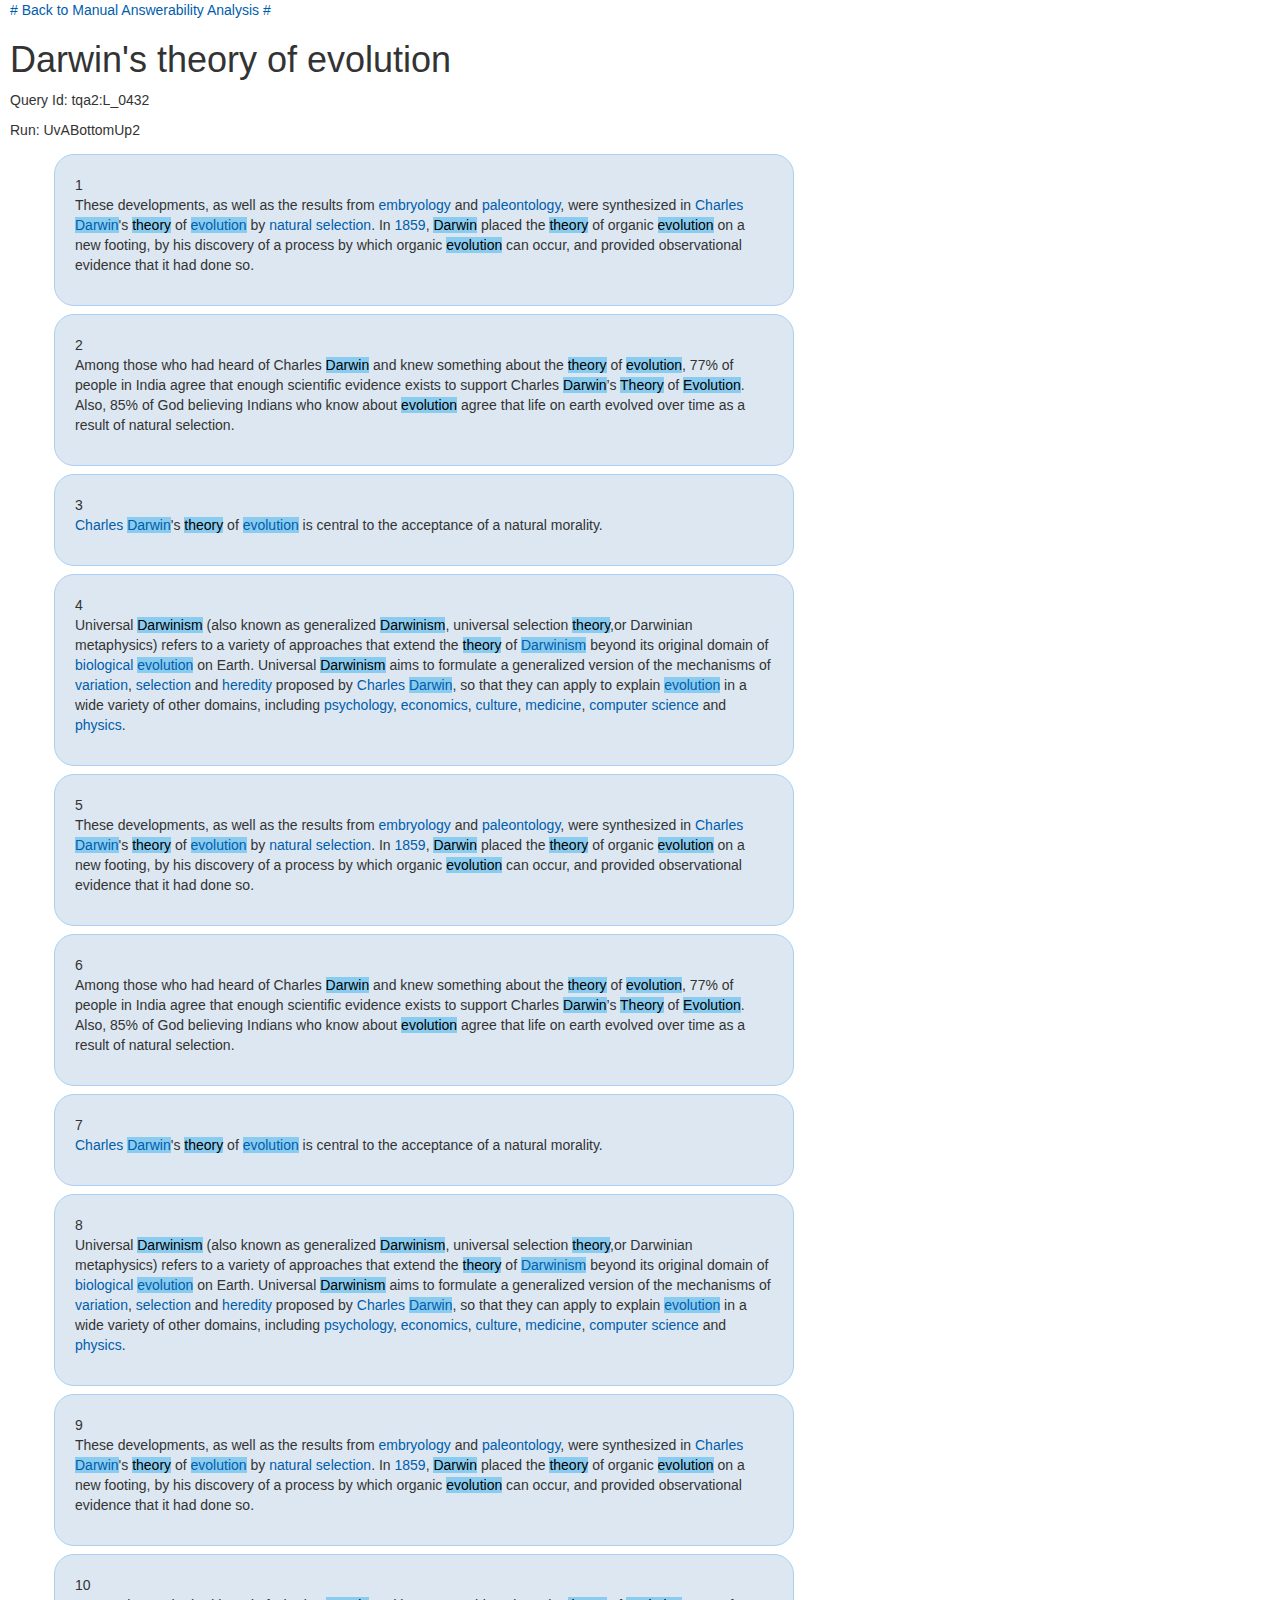
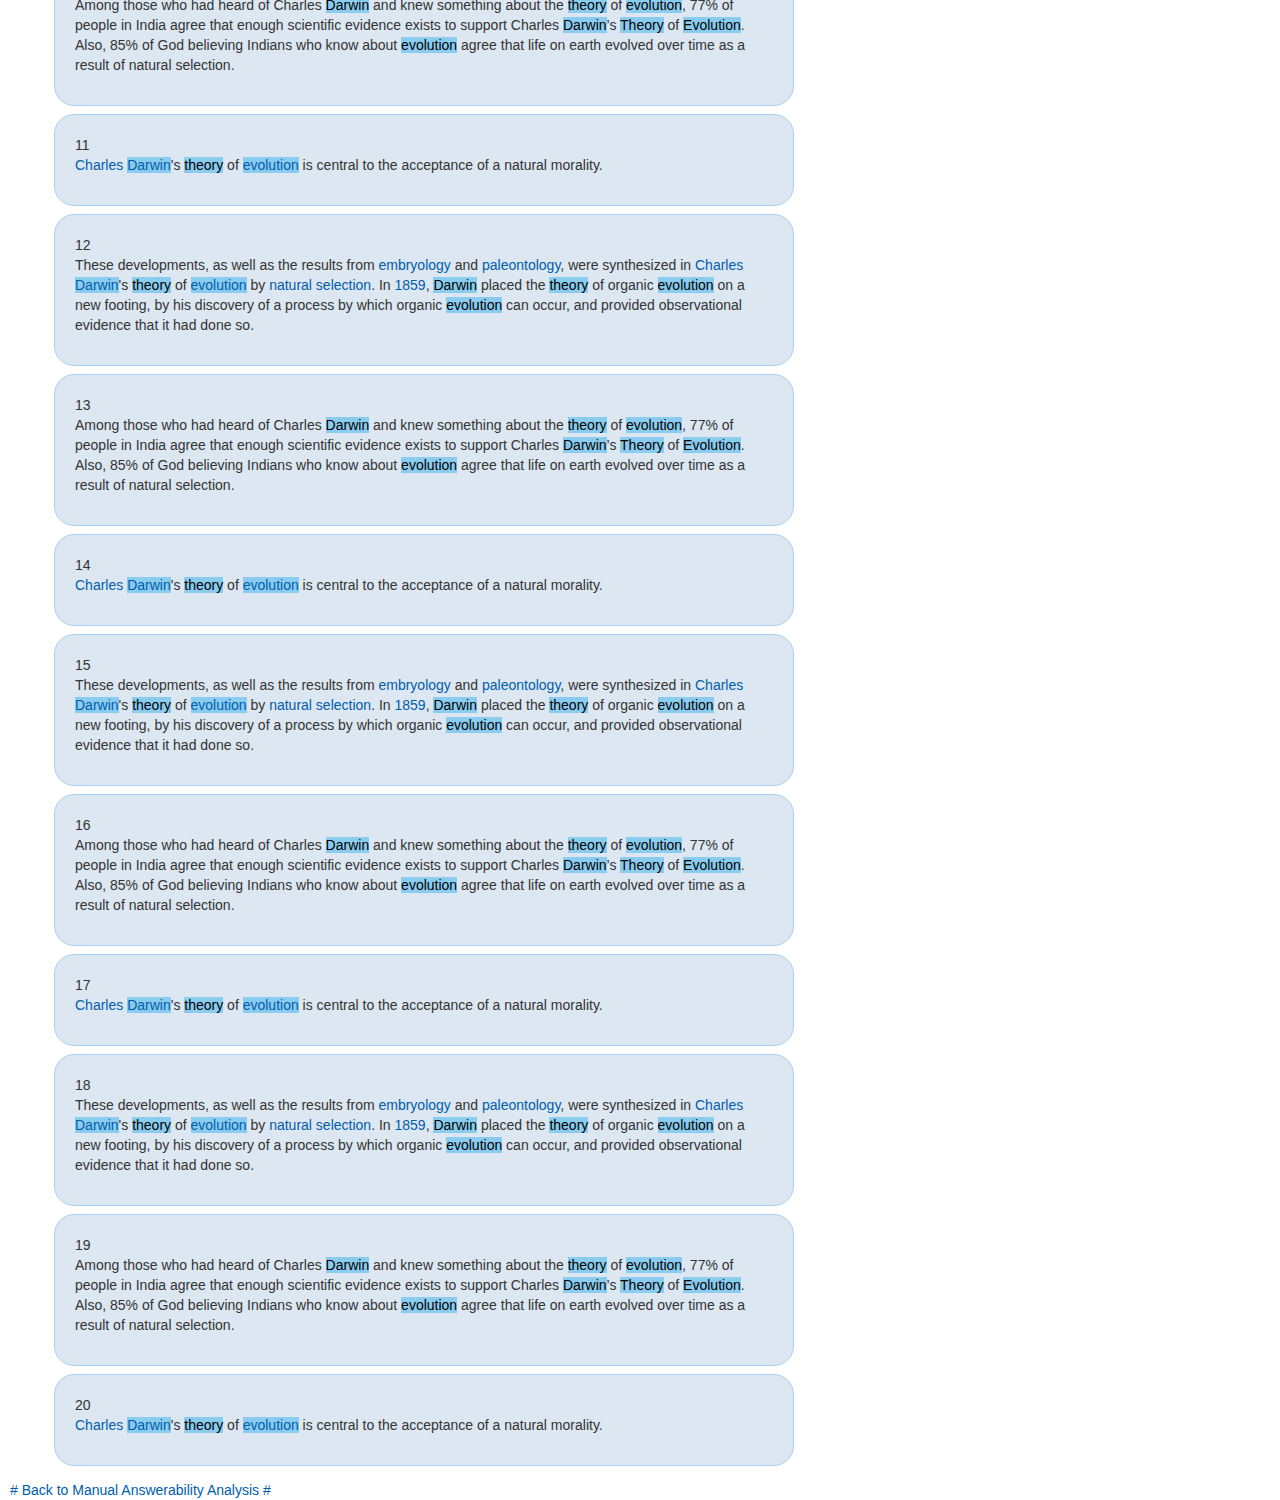
<file: L_0432-uvabottomup2.html>
<!DOCTYPE html>
<html><head>
<meta http-equiv="content-type" content="text/html; charset=UTF-8">
    <meta charset="utf-8">
    <link rel="stylesheet" type="text/css" href="L_0432-uvabottomup2_files/light.css">
    <link rel="stylesheet" type="text/css" href="L_0432-uvabottomup2_files/bootstrap.css">
    <link rel="stylesheet" type="text/css" href="L_0432-uvabottomup2_files/assess.css">
	<title>EXAM: Uvabottomup2 Article</title>
  </head>
  <body>
  
<a href="./4_4_3_q_analysis.html"># Back to Manual Answerability Analysis #</a>

<div><h1>Darwin's theory of evolution</h1><p>Query Id: tqa2:L_0432</p><p>Run: UvABottomUp2</p><ol><li class="entity-snippet-li"><p class="entity-snippet-li-text">These developments, as well as the results from <a href="https://en.wikipedia.org/wiki/Embryology">embryology</a><a href="https://en.wikipedia.org/wiki/Embryology"></a> and <a href="https://en.wikipedia.org/wiki/Paleontology">paleontology</a><a href="https://en.wikipedia.org/wiki/Paleontology"></a>, were synthesized in <a href="https://en.wikipedia.org/wiki/Charles%20Darwin">Charles</a><a href="https://en.wikipedia.org/wiki/Charles%20Darwin"> </a><span class="queryterm-span"><a href="https://en.wikipedia.org/wiki/Charles%20Darwin">Darwin</a></span><a href="https://en.wikipedia.org/wiki/Charles%20Darwin"></a>'s <span class="queryterm-span">theory</span> of <span class="queryterm-span"><a href="https://en.wikipedia.org/wiki/Evolution">evolution</a></span><a href="https://en.wikipedia.org/wiki/Evolution"></a> by <a href="https://en.wikipedia.org/wiki/Natural%20selection">natural</a><a href="https://en.wikipedia.org/wiki/Natural%20selection"> </a><a href="https://en.wikipedia.org/wiki/Natural%20selection">selection</a><a href="https://en.wikipedia.org/wiki/Natural%20selection"></a>. In <a href="https://en.wikipedia.org/wiki/1859">1859</a><a href="https://en.wikipedia.org/wiki/1859"></a>, <span class="queryterm-span">Darwin</span> placed the <span class="queryterm-span">theory</span> of organic <span class="queryterm-span">evolution</span> on a new footing, by his discovery of a process by which organic <span class="queryterm-span">evolution</span> can occur, and provided observational evidence that it had done so.</p></li><li class="entity-snippet-li"><p class="entity-snippet-li-text">Among those who had heard of Charles <span class="queryterm-span">Darwin</span> and knew something about the <span class="queryterm-span">theory</span> of <span class="queryterm-span">evolution</span>, 77% of people in India agree that enough scientific evidence exists to support Charles <span class="queryterm-span">Darwin</span>’s <span class="queryterm-span">Theory</span> of <span class="queryterm-span">Evolution</span>. Also, 85% of God believing Indians who know about <span class="queryterm-span">evolution</span> agree that life on earth evolved over time as a result of natural selection.</p></li><li class="entity-snippet-li"><p class="entity-snippet-li-text"><a href="https://en.wikipedia.org/wiki/Charles%20Darwin">Charles</a><a href="https://en.wikipedia.org/wiki/Charles%20Darwin"> </a><span class="queryterm-span"><a href="https://en.wikipedia.org/wiki/Charles%20Darwin">Darwin</a></span><a href="https://en.wikipedia.org/wiki/Charles%20Darwin"></a>'s <span class="queryterm-span">theory</span> of <span class="queryterm-span"><a href="https://en.wikipedia.org/wiki/Evolution">evolution</a></span><a href="https://en.wikipedia.org/wiki/Evolution"></a> is central to the acceptance of a natural morality.</p></li><li class="entity-snippet-li"><p class="entity-snippet-li-text"> Universal <span class="queryterm-span">Darwinism</span> (also known as generalized <span class="queryterm-span">Darwinism</span>, universal selection <span class="queryterm-span">theory</span>,or Darwinian metaphysics) refers to a variety of approaches that extend the <span class="queryterm-span">theory</span> of <span class="queryterm-span"><a href="https://en.wikipedia.org/wiki/Darwinism">Darwinism</a></span><a href="https://en.wikipedia.org/wiki/Darwinism"></a> beyond its original domain of <a href="https://en.wikipedia.org/wiki/Evolution">biological</a><a href="https://en.wikipedia.org/wiki/Evolution"> </a><span class="queryterm-span"><a href="https://en.wikipedia.org/wiki/Evolution">evolution</a></span><a href="https://en.wikipedia.org/wiki/Evolution"></a> on Earth. Universal <span class="queryterm-span">Darwinism</span> aims to formulate a generalized version of the mechanisms of <a href="https://en.wikipedia.org/wiki/Genetic%20diversity">variation</a><a href="https://en.wikipedia.org/wiki/Genetic%20diversity"></a>, <a href="https://en.wikipedia.org/wiki/Natural%20selection">selection</a><a href="https://en.wikipedia.org/wiki/Natural%20selection"></a> and <a href="https://en.wikipedia.org/wiki/Heredity">heredity</a><a href="https://en.wikipedia.org/wiki/Heredity"></a> proposed by <a href="https://en.wikipedia.org/wiki/Charles%20Darwin">Charles</a><a href="https://en.wikipedia.org/wiki/Charles%20Darwin"> </a><span class="queryterm-span"><a href="https://en.wikipedia.org/wiki/Charles%20Darwin">Darwin</a></span><a href="https://en.wikipedia.org/wiki/Charles%20Darwin"></a>, so that they can apply to explain <span class="queryterm-span"><a href="https://en.wikipedia.org/wiki/Evolution%20(disambiguation)">evolution</a></span><a href="https://en.wikipedia.org/wiki/Evolution%20(disambiguation)"></a> in a wide variety of other domains, including <a href="https://en.wikipedia.org/wiki/Psychology">psychology</a><a href="https://en.wikipedia.org/wiki/Psychology"></a>, <a href="https://en.wikipedia.org/wiki/Economics">economics</a><a href="https://en.wikipedia.org/wiki/Economics"></a>, <a href="https://en.wikipedia.org/wiki/Culture">culture</a><a href="https://en.wikipedia.org/wiki/Culture"></a>, <a href="https://en.wikipedia.org/wiki/Medicine">medicine</a><a href="https://en.wikipedia.org/wiki/Medicine"></a>, <a href="https://en.wikipedia.org/wiki/Computer%20science">computer</a><a href="https://en.wikipedia.org/wiki/Computer%20science"> </a><a href="https://en.wikipedia.org/wiki/Computer%20science">science</a><a href="https://en.wikipedia.org/wiki/Computer%20science"></a> and <a href="https://en.wikipedia.org/wiki/Physics">physics</a><a href="https://en.wikipedia.org/wiki/Physics"></a>.</p></li><li class="entity-snippet-li"><p class="entity-snippet-li-text">These developments, as well as the results from <a href="https://en.wikipedia.org/wiki/Embryology">embryology</a><a href="https://en.wikipedia.org/wiki/Embryology"></a> and <a href="https://en.wikipedia.org/wiki/Paleontology">paleontology</a><a href="https://en.wikipedia.org/wiki/Paleontology"></a>, were synthesized in <a href="https://en.wikipedia.org/wiki/Charles%20Darwin">Charles</a><a href="https://en.wikipedia.org/wiki/Charles%20Darwin"> </a><span class="queryterm-span"><a href="https://en.wikipedia.org/wiki/Charles%20Darwin">Darwin</a></span><a href="https://en.wikipedia.org/wiki/Charles%20Darwin"></a>'s <span class="queryterm-span">theory</span> of <span class="queryterm-span"><a href="https://en.wikipedia.org/wiki/Evolution">evolution</a></span><a href="https://en.wikipedia.org/wiki/Evolution"></a> by <a href="https://en.wikipedia.org/wiki/Natural%20selection">natural</a><a href="https://en.wikipedia.org/wiki/Natural%20selection"> </a><a href="https://en.wikipedia.org/wiki/Natural%20selection">selection</a><a href="https://en.wikipedia.org/wiki/Natural%20selection"></a>. In <a href="https://en.wikipedia.org/wiki/1859">1859</a><a href="https://en.wikipedia.org/wiki/1859"></a>, <span class="queryterm-span">Darwin</span> placed the <span class="queryterm-span">theory</span> of organic <span class="queryterm-span">evolution</span> on a new footing, by his discovery of a process by which organic <span class="queryterm-span">evolution</span> can occur, and provided observational evidence that it had done so.</p></li><li class="entity-snippet-li"><p class="entity-snippet-li-text">Among those who had heard of Charles <span class="queryterm-span">Darwin</span> and knew something about the <span class="queryterm-span">theory</span> of <span class="queryterm-span">evolution</span>, 77% of people in India agree that enough scientific evidence exists to support Charles <span class="queryterm-span">Darwin</span>’s <span class="queryterm-span">Theory</span> of <span class="queryterm-span">Evolution</span>. Also, 85% of God believing Indians who know about <span class="queryterm-span">evolution</span> agree that life on earth evolved over time as a result of natural selection.</p></li><li class="entity-snippet-li"><p class="entity-snippet-li-text"><a href="https://en.wikipedia.org/wiki/Charles%20Darwin">Charles</a><a href="https://en.wikipedia.org/wiki/Charles%20Darwin"> </a><span class="queryterm-span"><a href="https://en.wikipedia.org/wiki/Charles%20Darwin">Darwin</a></span><a href="https://en.wikipedia.org/wiki/Charles%20Darwin"></a>'s <span class="queryterm-span">theory</span> of <span class="queryterm-span"><a href="https://en.wikipedia.org/wiki/Evolution">evolution</a></span><a href="https://en.wikipedia.org/wiki/Evolution"></a> is central to the acceptance of a natural morality.</p></li><li class="entity-snippet-li"><p class="entity-snippet-li-text"> Universal <span class="queryterm-span">Darwinism</span> (also known as generalized <span class="queryterm-span">Darwinism</span>, universal selection <span class="queryterm-span">theory</span>,or Darwinian metaphysics) refers to a variety of approaches that extend the <span class="queryterm-span">theory</span> of <span class="queryterm-span"><a href="https://en.wikipedia.org/wiki/Darwinism">Darwinism</a></span><a href="https://en.wikipedia.org/wiki/Darwinism"></a> beyond its original domain of <a href="https://en.wikipedia.org/wiki/Evolution">biological</a><a href="https://en.wikipedia.org/wiki/Evolution"> </a><span class="queryterm-span"><a href="https://en.wikipedia.org/wiki/Evolution">evolution</a></span><a href="https://en.wikipedia.org/wiki/Evolution"></a> on Earth. Universal <span class="queryterm-span">Darwinism</span> aims to formulate a generalized version of the mechanisms of <a href="https://en.wikipedia.org/wiki/Genetic%20diversity">variation</a><a href="https://en.wikipedia.org/wiki/Genetic%20diversity"></a>, <a href="https://en.wikipedia.org/wiki/Natural%20selection">selection</a><a href="https://en.wikipedia.org/wiki/Natural%20selection"></a> and <a href="https://en.wikipedia.org/wiki/Heredity">heredity</a><a href="https://en.wikipedia.org/wiki/Heredity"></a> proposed by <a href="https://en.wikipedia.org/wiki/Charles%20Darwin">Charles</a><a href="https://en.wikipedia.org/wiki/Charles%20Darwin"> </a><span class="queryterm-span"><a href="https://en.wikipedia.org/wiki/Charles%20Darwin">Darwin</a></span><a href="https://en.wikipedia.org/wiki/Charles%20Darwin"></a>, so that they can apply to explain <span class="queryterm-span"><a href="https://en.wikipedia.org/wiki/Evolution%20(disambiguation)">evolution</a></span><a href="https://en.wikipedia.org/wiki/Evolution%20(disambiguation)"></a> in a wide variety of other domains, including <a href="https://en.wikipedia.org/wiki/Psychology">psychology</a><a href="https://en.wikipedia.org/wiki/Psychology"></a>, <a href="https://en.wikipedia.org/wiki/Economics">economics</a><a href="https://en.wikipedia.org/wiki/Economics"></a>, <a href="https://en.wikipedia.org/wiki/Culture">culture</a><a href="https://en.wikipedia.org/wiki/Culture"></a>, <a href="https://en.wikipedia.org/wiki/Medicine">medicine</a><a href="https://en.wikipedia.org/wiki/Medicine"></a>, <a href="https://en.wikipedia.org/wiki/Computer%20science">computer</a><a href="https://en.wikipedia.org/wiki/Computer%20science"> </a><a href="https://en.wikipedia.org/wiki/Computer%20science">science</a><a href="https://en.wikipedia.org/wiki/Computer%20science"></a> and <a href="https://en.wikipedia.org/wiki/Physics">physics</a><a href="https://en.wikipedia.org/wiki/Physics"></a>.</p></li><li class="entity-snippet-li"><p class="entity-snippet-li-text">These developments, as well as the results from <a href="https://en.wikipedia.org/wiki/Embryology">embryology</a><a href="https://en.wikipedia.org/wiki/Embryology"></a> and <a href="https://en.wikipedia.org/wiki/Paleontology">paleontology</a><a href="https://en.wikipedia.org/wiki/Paleontology"></a>, were synthesized in <a href="https://en.wikipedia.org/wiki/Charles%20Darwin">Charles</a><a href="https://en.wikipedia.org/wiki/Charles%20Darwin"> </a><span class="queryterm-span"><a href="https://en.wikipedia.org/wiki/Charles%20Darwin">Darwin</a></span><a href="https://en.wikipedia.org/wiki/Charles%20Darwin"></a>'s <span class="queryterm-span">theory</span> of <span class="queryterm-span"><a href="https://en.wikipedia.org/wiki/Evolution">evolution</a></span><a href="https://en.wikipedia.org/wiki/Evolution"></a> by <a href="https://en.wikipedia.org/wiki/Natural%20selection">natural</a><a href="https://en.wikipedia.org/wiki/Natural%20selection"> </a><a href="https://en.wikipedia.org/wiki/Natural%20selection">selection</a><a href="https://en.wikipedia.org/wiki/Natural%20selection"></a>. In <a href="https://en.wikipedia.org/wiki/1859">1859</a><a href="https://en.wikipedia.org/wiki/1859"></a>, <span class="queryterm-span">Darwin</span> placed the <span class="queryterm-span">theory</span> of organic <span class="queryterm-span">evolution</span> on a new footing, by his discovery of a process by which organic <span class="queryterm-span">evolution</span> can occur, and provided observational evidence that it had done so.</p></li><li class="entity-snippet-li"><p class="entity-snippet-li-text">Among those who had heard of Charles <span class="queryterm-span">Darwin</span> and knew something about the <span class="queryterm-span">theory</span> of <span class="queryterm-span">evolution</span>, 77% of people in India agree that enough scientific evidence exists to support Charles <span class="queryterm-span">Darwin</span>’s <span class="queryterm-span">Theory</span> of <span class="queryterm-span">Evolution</span>. Also, 85% of God believing Indians who know about <span class="queryterm-span">evolution</span> agree that life on earth evolved over time as a result of natural selection.</p></li><li class="entity-snippet-li"><p class="entity-snippet-li-text"><a href="https://en.wikipedia.org/wiki/Charles%20Darwin">Charles</a><a href="https://en.wikipedia.org/wiki/Charles%20Darwin"> </a><span class="queryterm-span"><a href="https://en.wikipedia.org/wiki/Charles%20Darwin">Darwin</a></span><a href="https://en.wikipedia.org/wiki/Charles%20Darwin"></a>'s <span class="queryterm-span">theory</span> of <span class="queryterm-span"><a href="https://en.wikipedia.org/wiki/Evolution">evolution</a></span><a href="https://en.wikipedia.org/wiki/Evolution"></a> is central to the acceptance of a natural morality.</p></li><li class="entity-snippet-li"><p class="entity-snippet-li-text">These developments, as well as the results from <a href="https://en.wikipedia.org/wiki/Embryology">embryology</a><a href="https://en.wikipedia.org/wiki/Embryology"></a> and <a href="https://en.wikipedia.org/wiki/Paleontology">paleontology</a><a href="https://en.wikipedia.org/wiki/Paleontology"></a>, were synthesized in <a href="https://en.wikipedia.org/wiki/Charles%20Darwin">Charles</a><a href="https://en.wikipedia.org/wiki/Charles%20Darwin"> </a><span class="queryterm-span"><a href="https://en.wikipedia.org/wiki/Charles%20Darwin">Darwin</a></span><a href="https://en.wikipedia.org/wiki/Charles%20Darwin"></a>'s <span class="queryterm-span">theory</span> of <span class="queryterm-span"><a href="https://en.wikipedia.org/wiki/Evolution">evolution</a></span><a href="https://en.wikipedia.org/wiki/Evolution"></a> by <a href="https://en.wikipedia.org/wiki/Natural%20selection">natural</a><a href="https://en.wikipedia.org/wiki/Natural%20selection"> </a><a href="https://en.wikipedia.org/wiki/Natural%20selection">selection</a><a href="https://en.wikipedia.org/wiki/Natural%20selection"></a>. In <a href="https://en.wikipedia.org/wiki/1859">1859</a><a href="https://en.wikipedia.org/wiki/1859"></a>, <span class="queryterm-span">Darwin</span> placed the <span class="queryterm-span">theory</span> of organic <span class="queryterm-span">evolution</span> on a new footing, by his discovery of a process by which organic <span class="queryterm-span">evolution</span> can occur, and provided observational evidence that it had done so.</p></li><li class="entity-snippet-li"><p class="entity-snippet-li-text">Among those who had heard of Charles <span class="queryterm-span">Darwin</span> and knew something about the <span class="queryterm-span">theory</span> of <span class="queryterm-span">evolution</span>, 77% of people in India agree that enough scientific evidence exists to support Charles <span class="queryterm-span">Darwin</span>’s <span class="queryterm-span">Theory</span> of <span class="queryterm-span">Evolution</span>. Also, 85% of God believing Indians who know about <span class="queryterm-span">evolution</span> agree that life on earth evolved over time as a result of natural selection.</p></li><li class="entity-snippet-li"><p class="entity-snippet-li-text"><a href="https://en.wikipedia.org/wiki/Charles%20Darwin">Charles</a><a href="https://en.wikipedia.org/wiki/Charles%20Darwin"> </a><span class="queryterm-span"><a href="https://en.wikipedia.org/wiki/Charles%20Darwin">Darwin</a></span><a href="https://en.wikipedia.org/wiki/Charles%20Darwin"></a>'s <span class="queryterm-span">theory</span> of <span class="queryterm-span"><a href="https://en.wikipedia.org/wiki/Evolution">evolution</a></span><a href="https://en.wikipedia.org/wiki/Evolution"></a> is central to the acceptance of a natural morality.</p></li><li class="entity-snippet-li"><p class="entity-snippet-li-text">These developments, as well as the results from <a href="https://en.wikipedia.org/wiki/Embryology">embryology</a><a href="https://en.wikipedia.org/wiki/Embryology"></a> and <a href="https://en.wikipedia.org/wiki/Paleontology">paleontology</a><a href="https://en.wikipedia.org/wiki/Paleontology"></a>, were synthesized in <a href="https://en.wikipedia.org/wiki/Charles%20Darwin">Charles</a><a href="https://en.wikipedia.org/wiki/Charles%20Darwin"> </a><span class="queryterm-span"><a href="https://en.wikipedia.org/wiki/Charles%20Darwin">Darwin</a></span><a href="https://en.wikipedia.org/wiki/Charles%20Darwin"></a>'s <span class="queryterm-span">theory</span> of <span class="queryterm-span"><a href="https://en.wikipedia.org/wiki/Evolution">evolution</a></span><a href="https://en.wikipedia.org/wiki/Evolution"></a> by <a href="https://en.wikipedia.org/wiki/Natural%20selection">natural</a><a href="https://en.wikipedia.org/wiki/Natural%20selection"> </a><a href="https://en.wikipedia.org/wiki/Natural%20selection">selection</a><a href="https://en.wikipedia.org/wiki/Natural%20selection"></a>. In <a href="https://en.wikipedia.org/wiki/1859">1859</a><a href="https://en.wikipedia.org/wiki/1859"></a>, <span class="queryterm-span">Darwin</span> placed the <span class="queryterm-span">theory</span> of organic <span class="queryterm-span">evolution</span> on a new footing, by his discovery of a process by which organic <span class="queryterm-span">evolution</span> can occur, and provided observational evidence that it had done so.</p></li><li class="entity-snippet-li"><p class="entity-snippet-li-text">Among those who had heard of Charles <span class="queryterm-span">Darwin</span> and knew something about the <span class="queryterm-span">theory</span> of <span class="queryterm-span">evolution</span>, 77% of people in India agree that enough scientific evidence exists to support Charles <span class="queryterm-span">Darwin</span>’s <span class="queryterm-span">Theory</span> of <span class="queryterm-span">Evolution</span>. Also, 85% of God believing Indians who know about <span class="queryterm-span">evolution</span> agree that life on earth evolved over time as a result of natural selection.</p></li><li class="entity-snippet-li"><p class="entity-snippet-li-text"><a href="https://en.wikipedia.org/wiki/Charles%20Darwin">Charles</a><a href="https://en.wikipedia.org/wiki/Charles%20Darwin"> </a><span class="queryterm-span"><a href="https://en.wikipedia.org/wiki/Charles%20Darwin">Darwin</a></span><a href="https://en.wikipedia.org/wiki/Charles%20Darwin"></a>'s <span class="queryterm-span">theory</span> of <span class="queryterm-span"><a href="https://en.wikipedia.org/wiki/Evolution">evolution</a></span><a href="https://en.wikipedia.org/wiki/Evolution"></a> is central to the acceptance of a natural morality.</p></li><li class="entity-snippet-li"><p class="entity-snippet-li-text">These developments, as well as the results from <a href="https://en.wikipedia.org/wiki/Embryology">embryology</a><a href="https://en.wikipedia.org/wiki/Embryology"></a> and <a href="https://en.wikipedia.org/wiki/Paleontology">paleontology</a><a href="https://en.wikipedia.org/wiki/Paleontology"></a>, were synthesized in <a href="https://en.wikipedia.org/wiki/Charles%20Darwin">Charles</a><a href="https://en.wikipedia.org/wiki/Charles%20Darwin"> </a><span class="queryterm-span"><a href="https://en.wikipedia.org/wiki/Charles%20Darwin">Darwin</a></span><a href="https://en.wikipedia.org/wiki/Charles%20Darwin"></a>'s <span class="queryterm-span">theory</span> of <span class="queryterm-span"><a href="https://en.wikipedia.org/wiki/Evolution">evolution</a></span><a href="https://en.wikipedia.org/wiki/Evolution"></a> by <a href="https://en.wikipedia.org/wiki/Natural%20selection">natural</a><a href="https://en.wikipedia.org/wiki/Natural%20selection"> </a><a href="https://en.wikipedia.org/wiki/Natural%20selection">selection</a><a href="https://en.wikipedia.org/wiki/Natural%20selection"></a>. In <a href="https://en.wikipedia.org/wiki/1859">1859</a><a href="https://en.wikipedia.org/wiki/1859"></a>, <span class="queryterm-span">Darwin</span> placed the <span class="queryterm-span">theory</span> of organic <span class="queryterm-span">evolution</span> on a new footing, by his discovery of a process by which organic <span class="queryterm-span">evolution</span> can occur, and provided observational evidence that it had done so.</p></li><li class="entity-snippet-li"><p class="entity-snippet-li-text">Among those who had heard of Charles <span class="queryterm-span">Darwin</span> and knew something about the <span class="queryterm-span">theory</span> of <span class="queryterm-span">evolution</span>, 77% of people in India agree that enough scientific evidence exists to support Charles <span class="queryterm-span">Darwin</span>’s <span class="queryterm-span">Theory</span> of <span class="queryterm-span">Evolution</span>. Also, 85% of God believing Indians who know about <span class="queryterm-span">evolution</span> agree that life on earth evolved over time as a result of natural selection.</p></li><li class="entity-snippet-li"><p class="entity-snippet-li-text"><a href="https://en.wikipedia.org/wiki/Charles%20Darwin">Charles</a><a href="https://en.wikipedia.org/wiki/Charles%20Darwin"> </a><span class="queryterm-span"><a href="https://en.wikipedia.org/wiki/Charles%20Darwin">Darwin</a></span><a href="https://en.wikipedia.org/wiki/Charles%20Darwin"></a>'s <span class="queryterm-span">theory</span> of <span class="queryterm-span"><a href="https://en.wikipedia.org/wiki/Evolution">evolution</a></span><a href="https://en.wikipedia.org/wiki/Evolution"></a> is central to the acceptance of a natural morality.</p></li></ol></div>

<a href="./4_4_3_q_analysis.html"># Back to Manual Answerability Analysis #</a>

</body></html>
</file>
<file: L_0432-dangnt-nlp_files/light.css>
@charset "UTF-8";
body {
  font-family: system-ui, -apple-system, BlinkMacSystemFont, 'Segoe UI', 'Roboto', 'Oxygen', 'Ubuntu', 'Cantarell', 'Fira Sans', 'Droid Sans', 'Helvetica Neue', sans-serif;
  line-height: 1.4;
  max-width: 800px;
  margin: 20px auto;
  padding: 0 10px;
  color: #363636;
  background: #ffffff;
  text-rendering: optimizeLegibility;
}

button, input, textarea {
  transition: background-color 0.1s linear, border-color 0.1s linear, color 0.1s linear, box-shadow 0.1s linear, transform 0.1s ease;
}

h1 {
  font-size: 2.2em;
  margin-top: 0;
}

h1,
h2,
h3,
h4,
h5,
h6 {
  margin-bottom: 12px;
}

h1,
h2,
h3,
h4,
h5,
h6,
strong {
  color: #000000;
}

h1,
h2,
h3,
h4,
h5,
h6,
b,
strong,
th {
  font-weight: 600;
}

blockquote {
  border-left: 4px solid #0096bfab;
  margin: 1.5em 0em;
  padding: 0.5em 1em;
  font-style: italic;
}

blockquote > footer {
  margin-top: 10px;
  font-style: normal;
}

blockquote cite {
  font-style: normal;
}

address {
  font-style: normal;
}

a[href^='mailto']::before {
  content: '📧 ';
}

a[href^='tel']::before {
  content: '📞 ';
}

a[href^='sms']::before {
  content: '💬 ';
}

button,
input[type='submit'],
input[type='button'],
input[type='checkbox'] {
  cursor: pointer;
}

input:not([type='checkbox']):not([type='radio']),
select {
  display: block;
}

input, select, button, textarea {
  color: #000000;
  background-color: #efefef;
  font-family: inherit;
  font-size: inherit;
  margin-right: 6px;
  margin-bottom: 6px;
  padding: 10px;
  border: none;
  border-radius: 6px;
  outline: none;
}

input:not([type='checkbox']):not([type='radio']),
select, button, textarea {
  -webkit-appearance: none;
}

textarea {
  margin-right: 0;
  width: 100%;
  box-sizing: border-box;
  resize: vertical;
}

button, input[type='submit'], input[type='button'] {
  padding-right: 30px;
  padding-left: 30px;
}

button:hover,
input[type='submit']:hover,
input[type='button']:hover {
  background: #dddddd;
}

input:focus,
select:focus,
button:focus,
textarea:focus {
  box-shadow: 0 0 0 2px #0096bfab;
}

input[type='checkbox']:active,
input[type='radio']:active,
input[type='submit']:active,
input[type='button']:active,
button:active {
  transform: translateY(2px);
}

input:disabled,
select:disabled,
button:disabled,
textarea:disabled {
  cursor: not-allowed;
  opacity: .5;
}

::-webkit-input-placeholder {
  color: #949494;
}

:-ms-input-placeholder {
  color: #949494;
}

::-ms-input-placeholder {
  color: #949494;
}

::placeholder {
  color: #949494;
}

a {
  text-decoration: none;
  color: #0076d1;
}

a:hover {
  text-decoration: underline;
}

code, kbd {
  background: #efefef;
  color: #000000;
  padding: 5px;
  border-radius: 6px;
}

pre > code {
  padding: 10px;
  display: block;
  overflow-x: auto;
}

img {
  max-width: 100%;
}

hr {
  border: none;
  border-top: 1px solid #dbdbdb;
}

table {
  border-collapse: collapse;
  margin-bottom: 10px;
  width: 100%;
}

td, th {
  padding: 6px;
  text-align: left;
}

th {
  border-bottom: 1px solid #dbdbdb;
}

tbody tr:nth-child(even) {
  background-color: #efefef;
}

::-webkit-scrollbar {
  height: 10px;
  width: 10px;
}

::-webkit-scrollbar-track {
  background: #efefef;
  border-radius: 6px;
}

::-webkit-scrollbar-thumb {
  background: #d5d5d5;
  border-radius: 6px;
}

::-webkit-scrollbar-thumb:hover {
  background: #c4c4c4;
}

/*# sourceMappingURL=light.css.map */
</file>
<file: L_0432-dangnt-nlp_files/assess.css>
#notifications {
    position: fixed;
    margin-left: 60%;
    margin-right:0px;
    float:right;
    z-index: 2;
}

#toolbar-container { 
    position: fixed;
    top: 0;
    right: 0;
    margin-left: auto;
    margin-right: 10px;
    z-index: 1;
}

#toolbar-container div {
    margin-right: 49px;
    float: right;
    padding: 4px;
    clear: both;
    background-color: #fff;
}

.toolbar-btn {
    float:right;
}

.infopanel {
    background-color:white;
}

.annotate .btn {
    border-color: #ccc;
    background-color: #fff;
}

.annotate .btn.active {
    background-color: #286090;
    color: #fff;
}

.entity-snippet-li {
    display: inline-table;
    width: 100%;
    text-align: left;
    background-color: #dce7f1;
    border-style: solid;
    border-width: thin;
    border-color: #a9d1f5;
    border-radius: 20px;
    padding: 20px;
    margin: 4px;
    vertical-align: top;
}

.facet-select {
    background-color:#fff;
    width:330px;
}

.facet-option {
    background-color:#fff;
}

.notes-div {
}

.notes-field{
    background-color:#fff;
    width:100%;
}

a {
    color: #005dac;
}

a:visited {
    color: #000520;
}

a:hover {
    color: #005dac;
    text-decoration: underline;
}

.passage-orig-entity {
    font-weight:bold;
}


.active-display-btn {
    background-color: #286090;
    border-color: #286090;
    color: #fff;
}

.hidden-display {
    display:none;
}

.display-button-btn {
    background-color: #dce7f1;
    border-color: #a9d1f5;
    color: #286090;
}

.display-button-btn:hover{
    background-color: #dce7f1;
    border-color: #a9d1f5;
    color: #286090;
}

.hidden-panel {
    display:none
}

.shown-panel {
}

.assessment-display {
    background-color: white;
}


.hidable-hidden {
    background-color: #286090;
    border-color: #286090;
    color: #fff;
}

.hidable-shown {
    background-color: #dce7f1;
    border-color: #a9d1f5;
    color: #286090;
}

.queryterm-span {
    background-color: #89ccf0;
    color: #000;
}

.facetterm-span {
    background-color: #b6e3ff;
}

.container {
    width: 100%;
    margin: auto;
}
.container-annotate {
    width: 50%;
    float: left;
    padding: 5px;
}
.container-content {
    margin-left: 50%;
    padding: 5px;
}

.hidden-transition-annotation {
    background-color:#a0a0a0;
    display:none;
}




ol {
    list-style-type: none;
    counter-reset: ol-counter;
}
ol > li:before {
    content: counter(ol-counter);
    counter-increment: ol-counter;
}


.unjudged-transition-annotation {
    background-color: #dbc7ff;
}

.unjudged-facet-annotation {
    background-color: #dbc7ff;
}


/*.container-annotate{
    display:none;
}

.transition-annotation{
    display:none;
}

.hider{
    display:none;
}
/*
</file>
<file: L_0432-gold_files/light.css>
@charset "UTF-8";
body {
  font-family: system-ui, -apple-system, BlinkMacSystemFont, 'Segoe UI', 'Roboto', 'Oxygen', 'Ubuntu', 'Cantarell', 'Fira Sans', 'Droid Sans', 'Helvetica Neue', sans-serif;
  line-height: 1.4;
  max-width: 800px;
  margin: 20px auto;
  padding: 0 10px;
  color: #363636;
  background: #ffffff;
  text-rendering: optimizeLegibility;
}

button, input, textarea {
  transition: background-color 0.1s linear, border-color 0.1s linear, color 0.1s linear, box-shadow 0.1s linear, transform 0.1s ease;
}

h1 {
  font-size: 2.2em;
  margin-top: 0;
}

h1,
h2,
h3,
h4,
h5,
h6 {
  margin-bottom: 12px;
}

h1,
h2,
h3,
h4,
h5,
h6,
strong {
  color: #000000;
}

h1,
h2,
h3,
h4,
h5,
h6,
b,
strong,
th {
  font-weight: 600;
}

blockquote {
  border-left: 4px solid #0096bfab;
  margin: 1.5em 0em;
  padding: 0.5em 1em;
  font-style: italic;
}

blockquote > footer {
  margin-top: 10px;
  font-style: normal;
}

blockquote cite {
  font-style: normal;
}

address {
  font-style: normal;
}

a[href^='mailto']::before {
  content: '📧 ';
}

a[href^='tel']::before {
  content: '📞 ';
}

a[href^='sms']::before {
  content: '💬 ';
}

button,
input[type='submit'],
input[type='button'],
input[type='checkbox'] {
  cursor: pointer;
}

input:not([type='checkbox']):not([type='radio']),
select {
  display: block;
}

input, select, button, textarea {
  color: #000000;
  background-color: #efefef;
  font-family: inherit;
  font-size: inherit;
  margin-right: 6px;
  margin-bottom: 6px;
  padding: 10px;
  border: none;
  border-radius: 6px;
  outline: none;
}

input:not([type='checkbox']):not([type='radio']),
select, button, textarea {
  -webkit-appearance: none;
}

textarea {
  margin-right: 0;
  width: 100%;
  box-sizing: border-box;
  resize: vertical;
}

button, input[type='submit'], input[type='button'] {
  padding-right: 30px;
  padding-left: 30px;
}

button:hover,
input[type='submit']:hover,
input[type='button']:hover {
  background: #dddddd;
}

input:focus,
select:focus,
button:focus,
textarea:focus {
  box-shadow: 0 0 0 2px #0096bfab;
}

input[type='checkbox']:active,
input[type='radio']:active,
input[type='submit']:active,
input[type='button']:active,
button:active {
  transform: translateY(2px);
}

input:disabled,
select:disabled,
button:disabled,
textarea:disabled {
  cursor: not-allowed;
  opacity: .5;
}

::-webkit-input-placeholder {
  color: #949494;
}

:-ms-input-placeholder {
  color: #949494;
}

::-ms-input-placeholder {
  color: #949494;
}

::placeholder {
  color: #949494;
}

a {
  text-decoration: none;
  color: #0076d1;
}

a:hover {
  text-decoration: underline;
}

code, kbd {
  background: #efefef;
  color: #000000;
  padding: 5px;
  border-radius: 6px;
}

pre > code {
  padding: 10px;
  display: block;
  overflow-x: auto;
}

img {
  max-width: 100%;
}

hr {
  border: none;
  border-top: 1px solid #dbdbdb;
}

table {
  border-collapse: collapse;
  margin-bottom: 10px;
  width: 100%;
}

td, th {
  padding: 6px;
  text-align: left;
}

th {
  border-bottom: 1px solid #dbdbdb;
}

tbody tr:nth-child(even) {
  background-color: #efefef;
}

::-webkit-scrollbar {
  height: 10px;
  width: 10px;
}

::-webkit-scrollbar-track {
  background: #efefef;
  border-radius: 6px;
}

::-webkit-scrollbar-thumb {
  background: #d5d5d5;
  border-radius: 6px;
}

::-webkit-scrollbar-thumb:hover {
  background: #c4c4c4;
}

/*# sourceMappingURL=light.css.map */
</file>
<file: L_0432-gold_files/assess.css>
#notifications {
    position: fixed;
    margin-left: 60%;
    margin-right:0px;
    float:right;
    z-index: 2;
}

#toolbar-container { 
    position: fixed;
    top: 0;
    right: 0;
    margin-left: auto;
    margin-right: 10px;
    z-index: 1;
}

#toolbar-container div {
    margin-right: 49px;
    float: right;
    padding: 4px;
    clear: both;
    background-color: #fff;
}

.toolbar-btn {
    float:right;
}

.infopanel {
    background-color:white;
}

.annotate .btn {
    border-color: #ccc;
    background-color: #fff;
}

.annotate .btn.active {
    background-color: #286090;
    color: #fff;
}

.entity-snippet-li {
    display: inline-table;
    width: 100%;
    text-align: left;
    background-color: #dce7f1;
    border-style: solid;
    border-width: thin;
    border-color: #a9d1f5;
    border-radius: 20px;
    padding: 20px;
    margin: 4px;
    vertical-align: top;
}

.facet-select {
    background-color:#fff;
    width:330px;
}

.facet-option {
    background-color:#fff;
}

.notes-div {
}

.notes-field{
    background-color:#fff;
    width:100%;
}

a {
    color: #005dac;
}

a:visited {
    color: #000520;
}

a:hover {
    color: #005dac;
    text-decoration: underline;
}

.passage-orig-entity {
    font-weight:bold;
}


.active-display-btn {
    background-color: #286090;
    border-color: #286090;
    color: #fff;
}

.hidden-display {
    display:none;
}

.display-button-btn {
    background-color: #dce7f1;
    border-color: #a9d1f5;
    color: #286090;
}

.display-button-btn:hover{
    background-color: #dce7f1;
    border-color: #a9d1f5;
    color: #286090;
}

.hidden-panel {
    display:none
}

.shown-panel {
}

.assessment-display {
    background-color: white;
}


.hidable-hidden {
    background-color: #286090;
    border-color: #286090;
    color: #fff;
}

.hidable-shown {
    background-color: #dce7f1;
    border-color: #a9d1f5;
    color: #286090;
}

.queryterm-span {
    background-color: #89ccf0;
    color: #000;
}

.facetterm-span {
    background-color: #b6e3ff;
}

.container {
    width: 100%;
    margin: auto;
}
.container-annotate {
    width: 50%;
    float: left;
    padding: 5px;
}
.container-content {
    margin-left: 50%;
    padding: 5px;
}

.hidden-transition-annotation {
    background-color:#a0a0a0;
    display:none;
}




ol {
    list-style-type: none;
    counter-reset: ol-counter;
}
ol > li:before {
    content: counter(ol-counter);
    counter-increment: ol-counter;
}


.unjudged-transition-annotation {
    background-color: #dbc7ff;
}

.unjudged-facet-annotation {
    background-color: #dbc7ff;
}


/*.container-annotate{
    display:none;
}

.transition-annotation{
    display:none;
}

.hider{
    display:none;
}
/*
</file>
<file: L_0432-rerank2_bert_files/light.css>
@charset "UTF-8";
body {
  font-family: system-ui, -apple-system, BlinkMacSystemFont, 'Segoe UI', 'Roboto', 'Oxygen', 'Ubuntu', 'Cantarell', 'Fira Sans', 'Droid Sans', 'Helvetica Neue', sans-serif;
  line-height: 1.4;
  max-width: 800px;
  margin: 20px auto;
  padding: 0 10px;
  color: #363636;
  background: #ffffff;
  text-rendering: optimizeLegibility;
}

button, input, textarea {
  transition: background-color 0.1s linear, border-color 0.1s linear, color 0.1s linear, box-shadow 0.1s linear, transform 0.1s ease;
}

h1 {
  font-size: 2.2em;
  margin-top: 0;
}

h1,
h2,
h3,
h4,
h5,
h6 {
  margin-bottom: 12px;
}

h1,
h2,
h3,
h4,
h5,
h6,
strong {
  color: #000000;
}

h1,
h2,
h3,
h4,
h5,
h6,
b,
strong,
th {
  font-weight: 600;
}

blockquote {
  border-left: 4px solid #0096bfab;
  margin: 1.5em 0em;
  padding: 0.5em 1em;
  font-style: italic;
}

blockquote > footer {
  margin-top: 10px;
  font-style: normal;
}

blockquote cite {
  font-style: normal;
}

address {
  font-style: normal;
}

a[href^='mailto']::before {
  content: '📧 ';
}

a[href^='tel']::before {
  content: '📞 ';
}

a[href^='sms']::before {
  content: '💬 ';
}

button,
input[type='submit'],
input[type='button'],
input[type='checkbox'] {
  cursor: pointer;
}

input:not([type='checkbox']):not([type='radio']),
select {
  display: block;
}

input, select, button, textarea {
  color: #000000;
  background-color: #efefef;
  font-family: inherit;
  font-size: inherit;
  margin-right: 6px;
  margin-bottom: 6px;
  padding: 10px;
  border: none;
  border-radius: 6px;
  outline: none;
}

input:not([type='checkbox']):not([type='radio']),
select, button, textarea {
  -webkit-appearance: none;
}

textarea {
  margin-right: 0;
  width: 100%;
  box-sizing: border-box;
  resize: vertical;
}

button, input[type='submit'], input[type='button'] {
  padding-right: 30px;
  padding-left: 30px;
}

button:hover,
input[type='submit']:hover,
input[type='button']:hover {
  background: #dddddd;
}

input:focus,
select:focus,
button:focus,
textarea:focus {
  box-shadow: 0 0 0 2px #0096bfab;
}

input[type='checkbox']:active,
input[type='radio']:active,
input[type='submit']:active,
input[type='button']:active,
button:active {
  transform: translateY(2px);
}

input:disabled,
select:disabled,
button:disabled,
textarea:disabled {
  cursor: not-allowed;
  opacity: .5;
}

::-webkit-input-placeholder {
  color: #949494;
}

:-ms-input-placeholder {
  color: #949494;
}

::-ms-input-placeholder {
  color: #949494;
}

::placeholder {
  color: #949494;
}

a {
  text-decoration: none;
  color: #0076d1;
}

a:hover {
  text-decoration: underline;
}

code, kbd {
  background: #efefef;
  color: #000000;
  padding: 5px;
  border-radius: 6px;
}

pre > code {
  padding: 10px;
  display: block;
  overflow-x: auto;
}

img {
  max-width: 100%;
}

hr {
  border: none;
  border-top: 1px solid #dbdbdb;
}

table {
  border-collapse: collapse;
  margin-bottom: 10px;
  width: 100%;
}

td, th {
  padding: 6px;
  text-align: left;
}

th {
  border-bottom: 1px solid #dbdbdb;
}

tbody tr:nth-child(even) {
  background-color: #efefef;
}

::-webkit-scrollbar {
  height: 10px;
  width: 10px;
}

::-webkit-scrollbar-track {
  background: #efefef;
  border-radius: 6px;
}

::-webkit-scrollbar-thumb {
  background: #d5d5d5;
  border-radius: 6px;
}

::-webkit-scrollbar-thumb:hover {
  background: #c4c4c4;
}

/*# sourceMappingURL=light.css.map */
</file>
<file: L_0432-rerank2_bert_files/assess.css>
#notifications {
    position: fixed;
    margin-left: 60%;
    margin-right:0px;
    float:right;
    z-index: 2;
}

#toolbar-container { 
    position: fixed;
    top: 0;
    right: 0;
    margin-left: auto;
    margin-right: 10px;
    z-index: 1;
}

#toolbar-container div {
    margin-right: 49px;
    float: right;
    padding: 4px;
    clear: both;
    background-color: #fff;
}

.toolbar-btn {
    float:right;
}

.infopanel {
    background-color:white;
}

.annotate .btn {
    border-color: #ccc;
    background-color: #fff;
}

.annotate .btn.active {
    background-color: #286090;
    color: #fff;
}

.entity-snippet-li {
    display: inline-table;
    width: 100%;
    text-align: left;
    background-color: #dce7f1;
    border-style: solid;
    border-width: thin;
    border-color: #a9d1f5;
    border-radius: 20px;
    padding: 20px;
    margin: 4px;
    vertical-align: top;
}

.facet-select {
    background-color:#fff;
    width:330px;
}

.facet-option {
    background-color:#fff;
}

.notes-div {
}

.notes-field{
    background-color:#fff;
    width:100%;
}

a {
    color: #005dac;
}

a:visited {
    color: #000520;
}

a:hover {
    color: #005dac;
    text-decoration: underline;
}

.passage-orig-entity {
    font-weight:bold;
}


.active-display-btn {
    background-color: #286090;
    border-color: #286090;
    color: #fff;
}

.hidden-display {
    display:none;
}

.display-button-btn {
    background-color: #dce7f1;
    border-color: #a9d1f5;
    color: #286090;
}

.display-button-btn:hover{
    background-color: #dce7f1;
    border-color: #a9d1f5;
    color: #286090;
}

.hidden-panel {
    display:none
}

.shown-panel {
}

.assessment-display {
    background-color: white;
}


.hidable-hidden {
    background-color: #286090;
    border-color: #286090;
    color: #fff;
}

.hidable-shown {
    background-color: #dce7f1;
    border-color: #a9d1f5;
    color: #286090;
}

.queryterm-span {
    background-color: #89ccf0;
    color: #000;
}

.facetterm-span {
    background-color: #b6e3ff;
}

.container {
    width: 100%;
    margin: auto;
}
.container-annotate {
    width: 50%;
    float: left;
    padding: 5px;
}
.container-content {
    margin-left: 50%;
    padding: 5px;
}

.hidden-transition-annotation {
    background-color:#a0a0a0;
    display:none;
}




ol {
    list-style-type: none;
    counter-reset: ol-counter;
}
ol > li:before {
    content: counter(ol-counter);
    counter-increment: ol-counter;
}


.unjudged-transition-annotation {
    background-color: #dbc7ff;
}

.unjudged-facet-annotation {
    background-color: #dbc7ff;
}


/*.container-annotate{
    display:none;
}

.transition-annotation{
    display:none;
}

.hider{
    display:none;
}
/*
</file>
<file: L_0432-uvabottomup2_files/light.css>
@charset "UTF-8";
body {
  font-family: system-ui, -apple-system, BlinkMacSystemFont, 'Segoe UI', 'Roboto', 'Oxygen', 'Ubuntu', 'Cantarell', 'Fira Sans', 'Droid Sans', 'Helvetica Neue', sans-serif;
  line-height: 1.4;
  max-width: 800px;
  margin: 20px auto;
  padding: 0 10px;
  color: #363636;
  background: #ffffff;
  text-rendering: optimizeLegibility;
}

button, input, textarea {
  transition: background-color 0.1s linear, border-color 0.1s linear, color 0.1s linear, box-shadow 0.1s linear, transform 0.1s ease;
}

h1 {
  font-size: 2.2em;
  margin-top: 0;
}

h1,
h2,
h3,
h4,
h5,
h6 {
  margin-bottom: 12px;
}

h1,
h2,
h3,
h4,
h5,
h6,
strong {
  color: #000000;
}

h1,
h2,
h3,
h4,
h5,
h6,
b,
strong,
th {
  font-weight: 600;
}

blockquote {
  border-left: 4px solid #0096bfab;
  margin: 1.5em 0em;
  padding: 0.5em 1em;
  font-style: italic;
}

blockquote > footer {
  margin-top: 10px;
  font-style: normal;
}

blockquote cite {
  font-style: normal;
}

address {
  font-style: normal;
}

a[href^='mailto']::before {
  content: '📧 ';
}

a[href^='tel']::before {
  content: '📞 ';
}

a[href^='sms']::before {
  content: '💬 ';
}

button,
input[type='submit'],
input[type='button'],
input[type='checkbox'] {
  cursor: pointer;
}

input:not([type='checkbox']):not([type='radio']),
select {
  display: block;
}

input, select, button, textarea {
  color: #000000;
  background-color: #efefef;
  font-family: inherit;
  font-size: inherit;
  margin-right: 6px;
  margin-bottom: 6px;
  padding: 10px;
  border: none;
  border-radius: 6px;
  outline: none;
}

input:not([type='checkbox']):not([type='radio']),
select, button, textarea {
  -webkit-appearance: none;
}

textarea {
  margin-right: 0;
  width: 100%;
  box-sizing: border-box;
  resize: vertical;
}

button, input[type='submit'], input[type='button'] {
  padding-right: 30px;
  padding-left: 30px;
}

button:hover,
input[type='submit']:hover,
input[type='button']:hover {
  background: #dddddd;
}

input:focus,
select:focus,
button:focus,
textarea:focus {
  box-shadow: 0 0 0 2px #0096bfab;
}

input[type='checkbox']:active,
input[type='radio']:active,
input[type='submit']:active,
input[type='button']:active,
button:active {
  transform: translateY(2px);
}

input:disabled,
select:disabled,
button:disabled,
textarea:disabled {
  cursor: not-allowed;
  opacity: .5;
}

::-webkit-input-placeholder {
  color: #949494;
}

:-ms-input-placeholder {
  color: #949494;
}

::-ms-input-placeholder {
  color: #949494;
}

::placeholder {
  color: #949494;
}

a {
  text-decoration: none;
  color: #0076d1;
}

a:hover {
  text-decoration: underline;
}

code, kbd {
  background: #efefef;
  color: #000000;
  padding: 5px;
  border-radius: 6px;
}

pre > code {
  padding: 10px;
  display: block;
  overflow-x: auto;
}

img {
  max-width: 100%;
}

hr {
  border: none;
  border-top: 1px solid #dbdbdb;
}

table {
  border-collapse: collapse;
  margin-bottom: 10px;
  width: 100%;
}

td, th {
  padding: 6px;
  text-align: left;
}

th {
  border-bottom: 1px solid #dbdbdb;
}

tbody tr:nth-child(even) {
  background-color: #efefef;
}

::-webkit-scrollbar {
  height: 10px;
  width: 10px;
}

::-webkit-scrollbar-track {
  background: #efefef;
  border-radius: 6px;
}

::-webkit-scrollbar-thumb {
  background: #d5d5d5;
  border-radius: 6px;
}

::-webkit-scrollbar-thumb:hover {
  background: #c4c4c4;
}

/*# sourceMappingURL=light.css.map */
</file>
<file: L_0432-uvabottomup2_files/assess.css>
#notifications {
    position: fixed;
    margin-left: 60%;
    margin-right:0px;
    float:right;
    z-index: 2;
}

#toolbar-container { 
    position: fixed;
    top: 0;
    right: 0;
    margin-left: auto;
    margin-right: 10px;
    z-index: 1;
}

#toolbar-container div {
    margin-right: 49px;
    float: right;
    padding: 4px;
    clear: both;
    background-color: #fff;
}

.toolbar-btn {
    float:right;
}

.infopanel {
    background-color:white;
}

.annotate .btn {
    border-color: #ccc;
    background-color: #fff;
}

.annotate .btn.active {
    background-color: #286090;
    color: #fff;
}

.entity-snippet-li {
    display: inline-table;
    width: 100%;
    text-align: left;
    background-color: #dce7f1;
    border-style: solid;
    border-width: thin;
    border-color: #a9d1f5;
    border-radius: 20px;
    padding: 20px;
    margin: 4px;
    vertical-align: top;
}

.facet-select {
    background-color:#fff;
    width:330px;
}

.facet-option {
    background-color:#fff;
}

.notes-div {
}

.notes-field{
    background-color:#fff;
    width:100%;
}

a {
    color: #005dac;
}

a:visited {
    color: #000520;
}

a:hover {
    color: #005dac;
    text-decoration: underline;
}

.passage-orig-entity {
    font-weight:bold;
}


.active-display-btn {
    background-color: #286090;
    border-color: #286090;
    color: #fff;
}

.hidden-display {
    display:none;
}

.display-button-btn {
    background-color: #dce7f1;
    border-color: #a9d1f5;
    color: #286090;
}

.display-button-btn:hover{
    background-color: #dce7f1;
    border-color: #a9d1f5;
    color: #286090;
}

.hidden-panel {
    display:none
}

.shown-panel {
}

.assessment-display {
    background-color: white;
}


.hidable-hidden {
    background-color: #286090;
    border-color: #286090;
    color: #fff;
}

.hidable-shown {
    background-color: #dce7f1;
    border-color: #a9d1f5;
    color: #286090;
}

.queryterm-span {
    background-color: #89ccf0;
    color: #000;
}

.facetterm-span {
    background-color: #b6e3ff;
}

.container {
    width: 100%;
    margin: auto;
}
.container-annotate {
    width: 50%;
    float: left;
    padding: 5px;
}
.container-content {
    margin-left: 50%;
    padding: 5px;
}

.hidden-transition-annotation {
    background-color:#a0a0a0;
    display:none;
}




ol {
    list-style-type: none;
    counter-reset: ol-counter;
}
ol > li:before {
    content: counter(ol-counter);
    counter-increment: ol-counter;
}


.unjudged-transition-annotation {
    background-color: #dbc7ff;
}

.unjudged-facet-annotation {
    background-color: #dbc7ff;
}


/*.container-annotate{
    display:none;
}

.transition-annotation{
    display:none;
}

.hider{
    display:none;
}
/*
</file>
